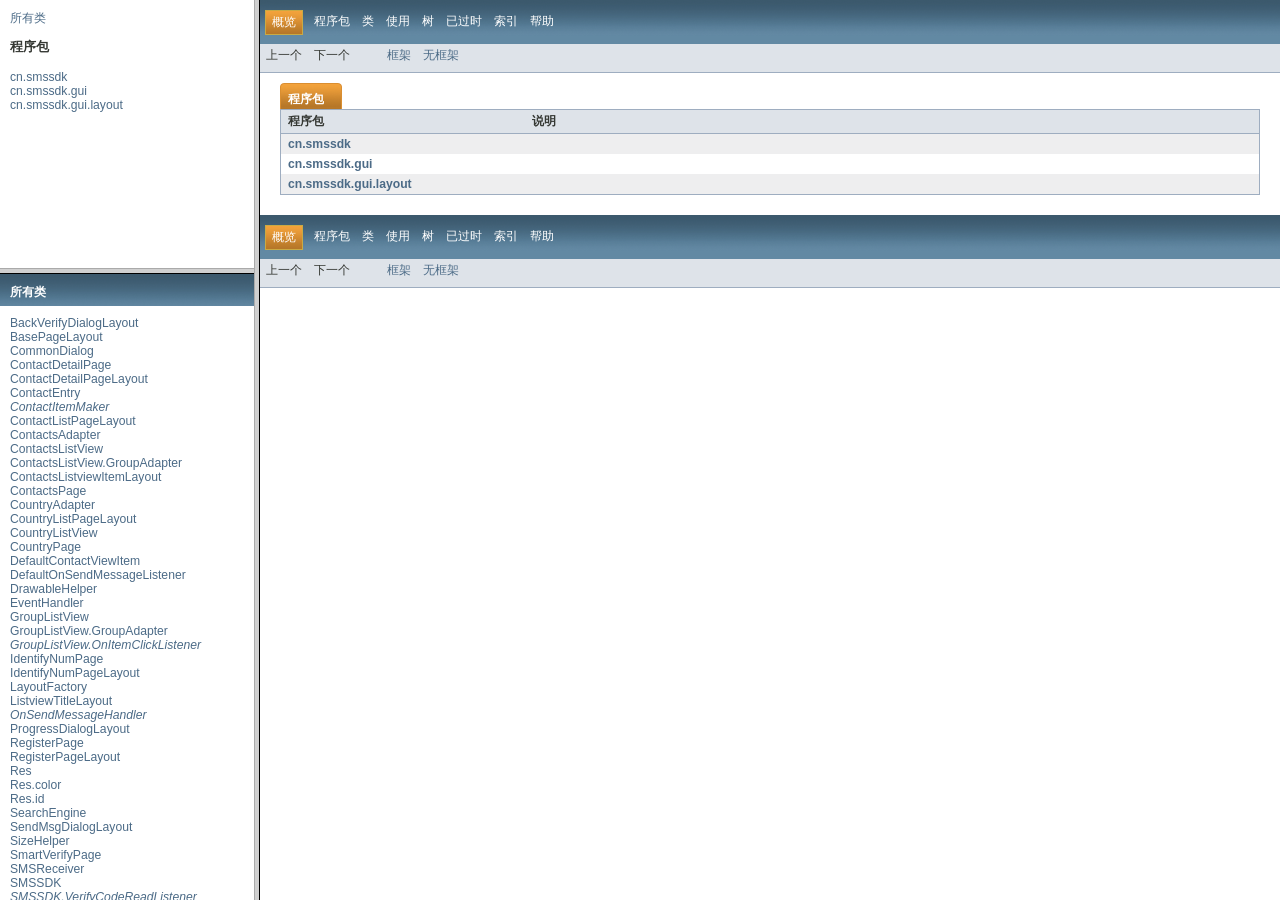
<file: Discovery/libs/Android Eclipse SMS SDK v 2.1.3/ApiDoc/index.html>
<!DOCTYPE HTML PUBLIC "-//W3C//DTD HTML 4.01 Frameset//EN" "http://www.w3.org/TR/html4/frameset.dtd">
<!-- NewPage -->
<html lang="zh">
<head>
<!-- Generated by javadoc on Thu Dec 01 18:40:02 CST 2016 -->
<meta http-equiv="Content-Type" content="text/html; charset=UTF-8">
<title>生成的文档 (无标题)</title>
<script type="text/javascript">
    tmpTargetPage = "" + window.location.search;
    if (tmpTargetPage != "" && tmpTargetPage != "undefined")
        tmpTargetPage = tmpTargetPage.substring(1);
    if (tmpTargetPage.indexOf(":") != -1 || (tmpTargetPage != "" && !validURL(tmpTargetPage)))
        tmpTargetPage = "undefined";
    targetPage = tmpTargetPage;
    function validURL(url) {
        try {
            url = decodeURIComponent(url);
        }
        catch (error) {
            return false;
        }
        var pos = url.indexOf(".html");
        if (pos == -1 || pos != url.length - 5)
            return false;
        var allowNumber = false;
        var allowSep = false;
        var seenDot = false;
        for (var i = 0; i < url.length - 5; i++) {
            var ch = url.charAt(i);
            if ('a' <= ch && ch <= 'z' ||
                    'A' <= ch && ch <= 'Z' ||
                    ch == '$' ||
                    ch == '_' ||
                    ch.charCodeAt(0) > 127) {
                allowNumber = true;
                allowSep = true;
            } else if ('0' <= ch && ch <= '9'
                    || ch == '-') {
                if (!allowNumber)
                     return false;
            } else if (ch == '/' || ch == '.') {
                if (!allowSep)
                    return false;
                allowNumber = false;
                allowSep = false;
                if (ch == '.')
                     seenDot = true;
                if (ch == '/' && seenDot)
                     return false;
            } else {
                return false;
            }
        }
        return true;
    }
    function loadFrames() {
        if (targetPage != "" && targetPage != "undefined")
             top.classFrame.location = top.targetPage;
    }
</script>
</head>
<frameset cols="20%,80%" title="Documentation frame" onload="top.loadFrames()">
<frameset rows="30%,70%" title="Left frames" onload="top.loadFrames()">
<frame src="overview-frame.html" name="packageListFrame" title="所有程序包">
<frame src="allclasses-frame.html" name="packageFrame" title="所有类和接口 (除了非静态嵌套类型)">
</frameset>
<frame src="overview-summary.html" name="classFrame" title="程序包, 类和接口说明" scrolling="yes">
<noframes>
<noscript>
<div>您的浏览器已禁用 JavaScript。</div>
</noscript>
<h2>框架预警</h2>
<p>请使用框架功能查看此文档。如果看到此消息, 则表明您使用的是不支持框架的 Web 客户机。链接到<a href="overview-summary.html">非框架版本</a>。</p>
</noframes>
</frameset>
</html>
</file>
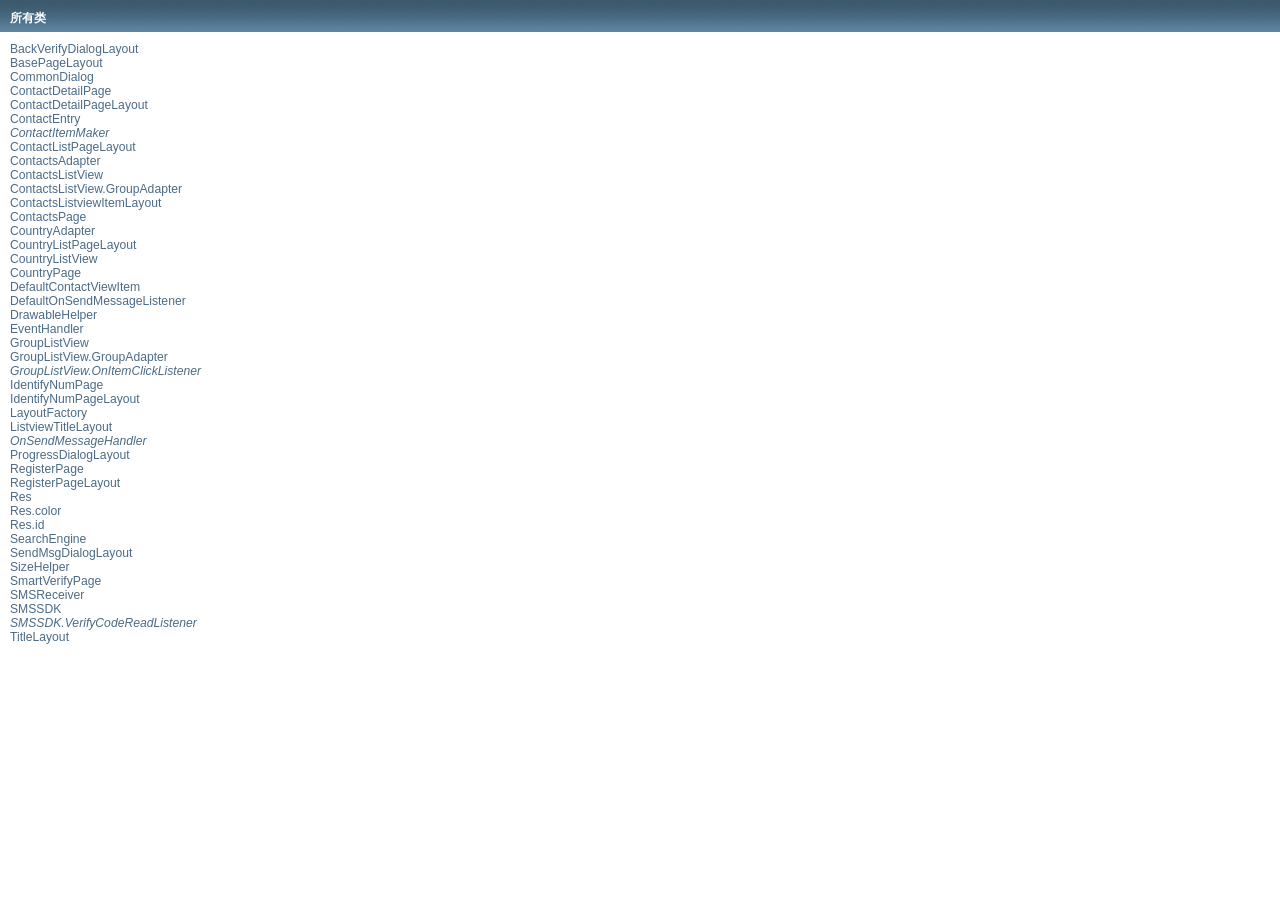
<file: Discovery/libs/Android Eclipse SMS SDK v 2.1.3/ApiDoc/allclasses-frame.html>
<!DOCTYPE HTML PUBLIC "-//W3C//DTD HTML 4.01 Transitional//EN" "http://www.w3.org/TR/html4/loose.dtd">
<!-- NewPage -->
<html lang="zh">
<head>
<!-- Generated by javadoc (version 1.7.0_121) on Thu Dec 01 18:40:01 CST 2016 -->
<meta http-equiv="Content-Type" content="text/html; charset=UTF-8">
<title>所有类</title>
<meta name="date" content="2016-12-01">
<link rel="stylesheet" type="text/css" href="stylesheet.css" title="Style">
</head>
<body>
<h1 class="bar">所有类</h1>
<div class="indexContainer">
<ul>
<li><a href="cn/smssdk/gui/layout/BackVerifyDialogLayout.html" title="cn.smssdk.gui.layout中的类" target="classFrame">BackVerifyDialogLayout</a></li>
<li><a href="cn/smssdk/gui/layout/BasePageLayout.html" title="cn.smssdk.gui.layout中的类" target="classFrame">BasePageLayout</a></li>
<li><a href="cn/smssdk/gui/CommonDialog.html" title="cn.smssdk.gui中的类" target="classFrame">CommonDialog</a></li>
<li><a href="cn/smssdk/gui/ContactDetailPage.html" title="cn.smssdk.gui中的类" target="classFrame">ContactDetailPage</a></li>
<li><a href="cn/smssdk/gui/layout/ContactDetailPageLayout.html" title="cn.smssdk.gui.layout中的类" target="classFrame">ContactDetailPageLayout</a></li>
<li><a href="cn/smssdk/gui/ContactEntry.html" title="cn.smssdk.gui中的类" target="classFrame">ContactEntry</a></li>
<li><a href="cn/smssdk/gui/ContactItemMaker.html" title="cn.smssdk.gui中的接口" target="classFrame"><i>ContactItemMaker</i></a></li>
<li><a href="cn/smssdk/gui/layout/ContactListPageLayout.html" title="cn.smssdk.gui.layout中的类" target="classFrame">ContactListPageLayout</a></li>
<li><a href="cn/smssdk/gui/ContactsAdapter.html" title="cn.smssdk.gui中的类" target="classFrame">ContactsAdapter</a></li>
<li><a href="cn/smssdk/gui/ContactsListView.html" title="cn.smssdk.gui中的类" target="classFrame">ContactsListView</a></li>
<li><a href="cn/smssdk/gui/ContactsListView.GroupAdapter.html" title="cn.smssdk.gui中的类" target="classFrame">ContactsListView.GroupAdapter</a></li>
<li><a href="cn/smssdk/gui/layout/ContactsListviewItemLayout.html" title="cn.smssdk.gui.layout中的类" target="classFrame">ContactsListviewItemLayout</a></li>
<li><a href="cn/smssdk/gui/ContactsPage.html" title="cn.smssdk.gui中的类" target="classFrame">ContactsPage</a></li>
<li><a href="cn/smssdk/gui/CountryAdapter.html" title="cn.smssdk.gui中的类" target="classFrame">CountryAdapter</a></li>
<li><a href="cn/smssdk/gui/layout/CountryListPageLayout.html" title="cn.smssdk.gui.layout中的类" target="classFrame">CountryListPageLayout</a></li>
<li><a href="cn/smssdk/gui/CountryListView.html" title="cn.smssdk.gui中的类" target="classFrame">CountryListView</a></li>
<li><a href="cn/smssdk/gui/CountryPage.html" title="cn.smssdk.gui中的类" target="classFrame">CountryPage</a></li>
<li><a href="cn/smssdk/gui/DefaultContactViewItem.html" title="cn.smssdk.gui中的类" target="classFrame">DefaultContactViewItem</a></li>
<li><a href="cn/smssdk/gui/DefaultOnSendMessageListener.html" title="cn.smssdk.gui中的类" target="classFrame">DefaultOnSendMessageListener</a></li>
<li><a href="cn/smssdk/gui/layout/DrawableHelper.html" title="cn.smssdk.gui.layout中的类" target="classFrame">DrawableHelper</a></li>
<li><a href="cn/smssdk/EventHandler.html" title="cn.smssdk中的类" target="classFrame">EventHandler</a></li>
<li><a href="cn/smssdk/gui/GroupListView.html" title="cn.smssdk.gui中的类" target="classFrame">GroupListView</a></li>
<li><a href="cn/smssdk/gui/GroupListView.GroupAdapter.html" title="cn.smssdk.gui中的类" target="classFrame">GroupListView.GroupAdapter</a></li>
<li><a href="cn/smssdk/gui/GroupListView.OnItemClickListener.html" title="cn.smssdk.gui中的接口" target="classFrame"><i>GroupListView.OnItemClickListener</i></a></li>
<li><a href="cn/smssdk/gui/IdentifyNumPage.html" title="cn.smssdk.gui中的类" target="classFrame">IdentifyNumPage</a></li>
<li><a href="cn/smssdk/gui/layout/IdentifyNumPageLayout.html" title="cn.smssdk.gui.layout中的类" target="classFrame">IdentifyNumPageLayout</a></li>
<li><a href="cn/smssdk/gui/layout/LayoutFactory.html" title="cn.smssdk.gui.layout中的类" target="classFrame">LayoutFactory</a></li>
<li><a href="cn/smssdk/gui/layout/ListviewTitleLayout.html" title="cn.smssdk.gui.layout中的类" target="classFrame">ListviewTitleLayout</a></li>
<li><a href="cn/smssdk/OnSendMessageHandler.html" title="cn.smssdk中的接口" target="classFrame"><i>OnSendMessageHandler</i></a></li>
<li><a href="cn/smssdk/gui/layout/ProgressDialogLayout.html" title="cn.smssdk.gui.layout中的类" target="classFrame">ProgressDialogLayout</a></li>
<li><a href="cn/smssdk/gui/RegisterPage.html" title="cn.smssdk.gui中的类" target="classFrame">RegisterPage</a></li>
<li><a href="cn/smssdk/gui/layout/RegisterPageLayout.html" title="cn.smssdk.gui.layout中的类" target="classFrame">RegisterPageLayout</a></li>
<li><a href="cn/smssdk/gui/layout/Res.html" title="cn.smssdk.gui.layout中的类" target="classFrame">Res</a></li>
<li><a href="cn/smssdk/gui/layout/Res.color.html" title="cn.smssdk.gui.layout中的类" target="classFrame">Res.color</a></li>
<li><a href="cn/smssdk/gui/layout/Res.id.html" title="cn.smssdk.gui.layout中的类" target="classFrame">Res.id</a></li>
<li><a href="cn/smssdk/gui/SearchEngine.html" title="cn.smssdk.gui中的类" target="classFrame">SearchEngine</a></li>
<li><a href="cn/smssdk/gui/layout/SendMsgDialogLayout.html" title="cn.smssdk.gui.layout中的类" target="classFrame">SendMsgDialogLayout</a></li>
<li><a href="cn/smssdk/gui/layout/SizeHelper.html" title="cn.smssdk.gui.layout中的类" target="classFrame">SizeHelper</a></li>
<li><a href="cn/smssdk/gui/SmartVerifyPage.html" title="cn.smssdk.gui中的类" target="classFrame">SmartVerifyPage</a></li>
<li><a href="cn/smssdk/gui/SMSReceiver.html" title="cn.smssdk.gui中的类" target="classFrame">SMSReceiver</a></li>
<li><a href="cn/smssdk/SMSSDK.html" title="cn.smssdk中的类" target="classFrame">SMSSDK</a></li>
<li><a href="cn/smssdk/SMSSDK.VerifyCodeReadListener.html" title="cn.smssdk中的接口" target="classFrame"><i>SMSSDK.VerifyCodeReadListener</i></a></li>
<li><a href="cn/smssdk/gui/layout/TitleLayout.html" title="cn.smssdk.gui.layout中的类" target="classFrame">TitleLayout</a></li>
</ul>
</div>
</body>
</html>
</file>
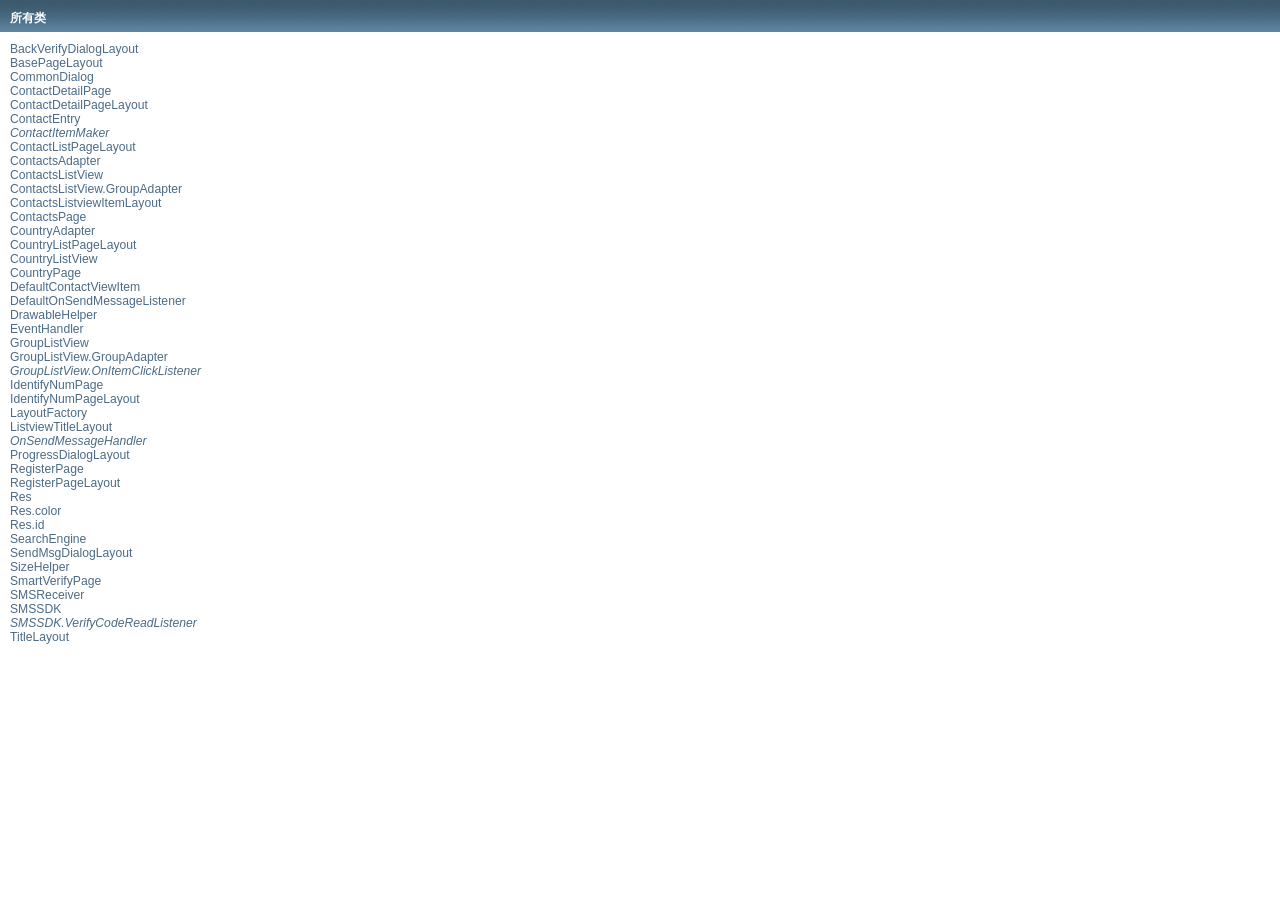
<file: Discovery/libs/Android Eclipse SMS SDK v 2.1.3/ApiDoc/allclasses-noframe.html>
<!DOCTYPE HTML PUBLIC "-//W3C//DTD HTML 4.01 Transitional//EN" "http://www.w3.org/TR/html4/loose.dtd">
<!-- NewPage -->
<html lang="zh">
<head>
<!-- Generated by javadoc (version 1.7.0_121) on Thu Dec 01 18:40:01 CST 2016 -->
<meta http-equiv="Content-Type" content="text/html; charset=UTF-8">
<title>所有类</title>
<meta name="date" content="2016-12-01">
<link rel="stylesheet" type="text/css" href="stylesheet.css" title="Style">
</head>
<body>
<h1 class="bar">所有类</h1>
<div class="indexContainer">
<ul>
<li><a href="cn/smssdk/gui/layout/BackVerifyDialogLayout.html" title="cn.smssdk.gui.layout中的类">BackVerifyDialogLayout</a></li>
<li><a href="cn/smssdk/gui/layout/BasePageLayout.html" title="cn.smssdk.gui.layout中的类">BasePageLayout</a></li>
<li><a href="cn/smssdk/gui/CommonDialog.html" title="cn.smssdk.gui中的类">CommonDialog</a></li>
<li><a href="cn/smssdk/gui/ContactDetailPage.html" title="cn.smssdk.gui中的类">ContactDetailPage</a></li>
<li><a href="cn/smssdk/gui/layout/ContactDetailPageLayout.html" title="cn.smssdk.gui.layout中的类">ContactDetailPageLayout</a></li>
<li><a href="cn/smssdk/gui/ContactEntry.html" title="cn.smssdk.gui中的类">ContactEntry</a></li>
<li><a href="cn/smssdk/gui/ContactItemMaker.html" title="cn.smssdk.gui中的接口"><i>ContactItemMaker</i></a></li>
<li><a href="cn/smssdk/gui/layout/ContactListPageLayout.html" title="cn.smssdk.gui.layout中的类">ContactListPageLayout</a></li>
<li><a href="cn/smssdk/gui/ContactsAdapter.html" title="cn.smssdk.gui中的类">ContactsAdapter</a></li>
<li><a href="cn/smssdk/gui/ContactsListView.html" title="cn.smssdk.gui中的类">ContactsListView</a></li>
<li><a href="cn/smssdk/gui/ContactsListView.GroupAdapter.html" title="cn.smssdk.gui中的类">ContactsListView.GroupAdapter</a></li>
<li><a href="cn/smssdk/gui/layout/ContactsListviewItemLayout.html" title="cn.smssdk.gui.layout中的类">ContactsListviewItemLayout</a></li>
<li><a href="cn/smssdk/gui/ContactsPage.html" title="cn.smssdk.gui中的类">ContactsPage</a></li>
<li><a href="cn/smssdk/gui/CountryAdapter.html" title="cn.smssdk.gui中的类">CountryAdapter</a></li>
<li><a href="cn/smssdk/gui/layout/CountryListPageLayout.html" title="cn.smssdk.gui.layout中的类">CountryListPageLayout</a></li>
<li><a href="cn/smssdk/gui/CountryListView.html" title="cn.smssdk.gui中的类">CountryListView</a></li>
<li><a href="cn/smssdk/gui/CountryPage.html" title="cn.smssdk.gui中的类">CountryPage</a></li>
<li><a href="cn/smssdk/gui/DefaultContactViewItem.html" title="cn.smssdk.gui中的类">DefaultContactViewItem</a></li>
<li><a href="cn/smssdk/gui/DefaultOnSendMessageListener.html" title="cn.smssdk.gui中的类">DefaultOnSendMessageListener</a></li>
<li><a href="cn/smssdk/gui/layout/DrawableHelper.html" title="cn.smssdk.gui.layout中的类">DrawableHelper</a></li>
<li><a href="cn/smssdk/EventHandler.html" title="cn.smssdk中的类">EventHandler</a></li>
<li><a href="cn/smssdk/gui/GroupListView.html" title="cn.smssdk.gui中的类">GroupListView</a></li>
<li><a href="cn/smssdk/gui/GroupListView.GroupAdapter.html" title="cn.smssdk.gui中的类">GroupListView.GroupAdapter</a></li>
<li><a href="cn/smssdk/gui/GroupListView.OnItemClickListener.html" title="cn.smssdk.gui中的接口"><i>GroupListView.OnItemClickListener</i></a></li>
<li><a href="cn/smssdk/gui/IdentifyNumPage.html" title="cn.smssdk.gui中的类">IdentifyNumPage</a></li>
<li><a href="cn/smssdk/gui/layout/IdentifyNumPageLayout.html" title="cn.smssdk.gui.layout中的类">IdentifyNumPageLayout</a></li>
<li><a href="cn/smssdk/gui/layout/LayoutFactory.html" title="cn.smssdk.gui.layout中的类">LayoutFactory</a></li>
<li><a href="cn/smssdk/gui/layout/ListviewTitleLayout.html" title="cn.smssdk.gui.layout中的类">ListviewTitleLayout</a></li>
<li><a href="cn/smssdk/OnSendMessageHandler.html" title="cn.smssdk中的接口"><i>OnSendMessageHandler</i></a></li>
<li><a href="cn/smssdk/gui/layout/ProgressDialogLayout.html" title="cn.smssdk.gui.layout中的类">ProgressDialogLayout</a></li>
<li><a href="cn/smssdk/gui/RegisterPage.html" title="cn.smssdk.gui中的类">RegisterPage</a></li>
<li><a href="cn/smssdk/gui/layout/RegisterPageLayout.html" title="cn.smssdk.gui.layout中的类">RegisterPageLayout</a></li>
<li><a href="cn/smssdk/gui/layout/Res.html" title="cn.smssdk.gui.layout中的类">Res</a></li>
<li><a href="cn/smssdk/gui/layout/Res.color.html" title="cn.smssdk.gui.layout中的类">Res.color</a></li>
<li><a href="cn/smssdk/gui/layout/Res.id.html" title="cn.smssdk.gui.layout中的类">Res.id</a></li>
<li><a href="cn/smssdk/gui/SearchEngine.html" title="cn.smssdk.gui中的类">SearchEngine</a></li>
<li><a href="cn/smssdk/gui/layout/SendMsgDialogLayout.html" title="cn.smssdk.gui.layout中的类">SendMsgDialogLayout</a></li>
<li><a href="cn/smssdk/gui/layout/SizeHelper.html" title="cn.smssdk.gui.layout中的类">SizeHelper</a></li>
<li><a href="cn/smssdk/gui/SmartVerifyPage.html" title="cn.smssdk.gui中的类">SmartVerifyPage</a></li>
<li><a href="cn/smssdk/gui/SMSReceiver.html" title="cn.smssdk.gui中的类">SMSReceiver</a></li>
<li><a href="cn/smssdk/SMSSDK.html" title="cn.smssdk中的类">SMSSDK</a></li>
<li><a href="cn/smssdk/SMSSDK.VerifyCodeReadListener.html" title="cn.smssdk中的接口"><i>SMSSDK.VerifyCodeReadListener</i></a></li>
<li><a href="cn/smssdk/gui/layout/TitleLayout.html" title="cn.smssdk.gui.layout中的类">TitleLayout</a></li>
</ul>
</div>
</body>
</html>
</file>
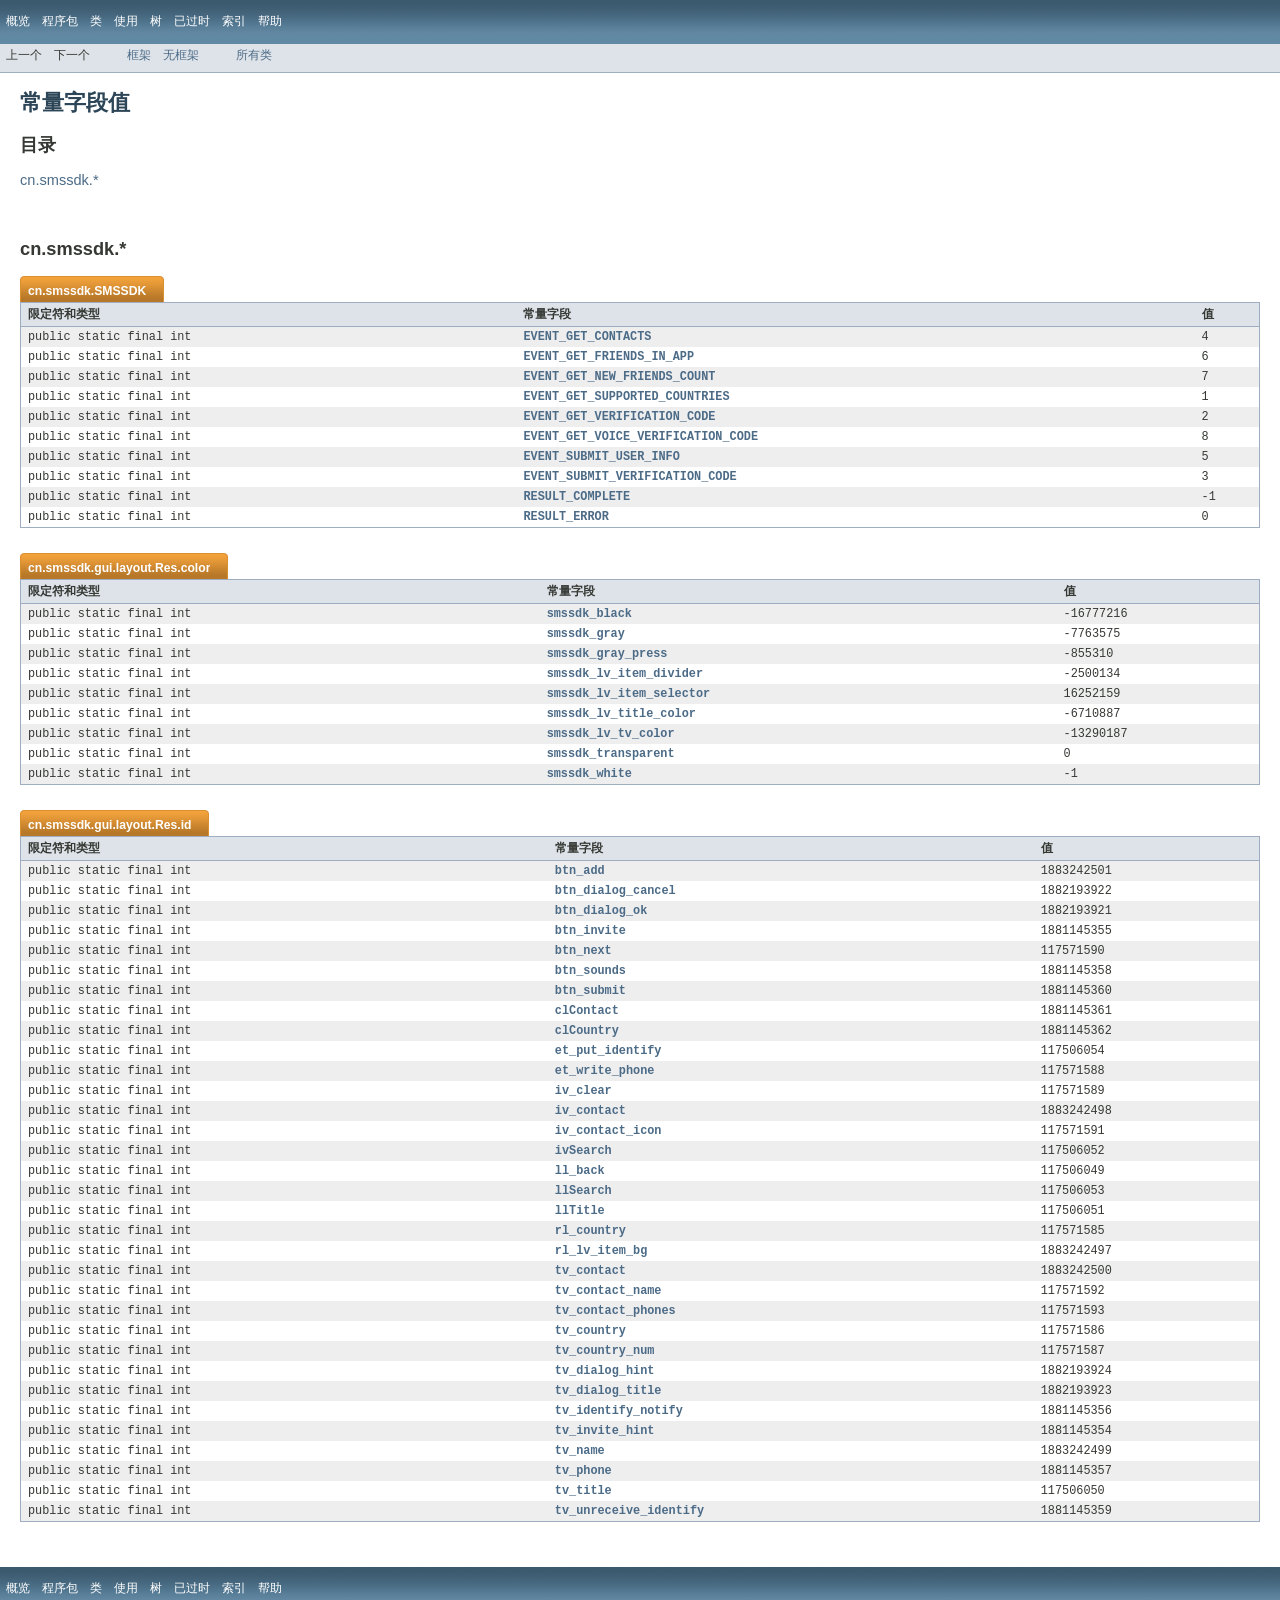
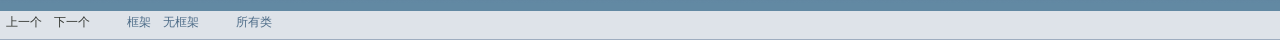
<file: Discovery/libs/Android Eclipse SMS SDK v 2.1.3/ApiDoc/constant-values.html>
<!DOCTYPE HTML PUBLIC "-//W3C//DTD HTML 4.01 Transitional//EN" "http://www.w3.org/TR/html4/loose.dtd">
<!-- NewPage -->
<html lang="zh">
<head>
<!-- Generated by javadoc (version 1.7.0_121) on Thu Dec 01 18:40:01 CST 2016 -->
<meta http-equiv="Content-Type" content="text/html; charset=UTF-8">
<title>常量字段值</title>
<meta name="date" content="2016-12-01">
<link rel="stylesheet" type="text/css" href="stylesheet.css" title="Style">
</head>
<body>
<script type="text/javascript"><!--
    try {
        if (location.href.indexOf('is-external=true') == -1) {
            parent.document.title="\u5E38\u91CF\u5B57\u6BB5\u503C";
        }
    }
    catch(err) {
    }
//-->
</script>
<noscript>
<div>您的浏览器已禁用 JavaScript。</div>
</noscript>
<!-- ========= START OF TOP NAVBAR ======= -->
<div class="topNav"><a name="navbar_top">
<!--   -->
</a><a href="#skip-navbar_top" title="跳过导航链接"></a><a name="navbar_top_firstrow">
<!--   -->
</a>
<ul class="navList" title="导航">
<li><a href="overview-summary.html">概览</a></li>
<li>程序包</li>
<li>类</li>
<li>使用</li>
<li><a href="overview-tree.html">树</a></li>
<li><a href="deprecated-list.html">已过时</a></li>
<li><a href="index-files/index-1.html">索引</a></li>
<li><a href="help-doc.html">帮助</a></li>
</ul>
</div>
<div class="subNav">
<ul class="navList">
<li>上一个</li>
<li>下一个</li>
</ul>
<ul class="navList">
<li><a href="index.html?constant-values.html" target="_top">框架</a></li>
<li><a href="constant-values.html" target="_top">无框架</a></li>
</ul>
<ul class="navList" id="allclasses_navbar_top">
<li><a href="allclasses-noframe.html">所有类</a></li>
</ul>
<div>
<script type="text/javascript"><!--
  allClassesLink = document.getElementById("allclasses_navbar_top");
  if(window==top) {
    allClassesLink.style.display = "block";
  }
  else {
    allClassesLink.style.display = "none";
  }
  //-->
</script>
</div>
<a name="skip-navbar_top">
<!--   -->
</a></div>
<!-- ========= END OF TOP NAVBAR ========= -->
<div class="header">
<h1 title="常量字段值" class="title">常量字段值</h1>
<h2 title="目录">目录</h2>
<ul>
<li><a href="#cn.smssdk">cn.smssdk.*</a></li>
</ul>
</div>
<div class="constantValuesContainer"><a name="cn.smssdk">
<!--   -->
</a>
<h2 title="cn.smssdk">cn.smssdk.*</h2>
<ul class="blockList">
<li class="blockList">
<table border="0" cellpadding="3" cellspacing="0" summary="常量字段值表, 列表常量字段和值">
<caption><span>cn.smssdk.<a href="cn/smssdk/SMSSDK.html" title="cn.smssdk中的类">SMSSDK</a></span><span class="tabEnd">&nbsp;</span></caption>
<tr>
<th class="colFirst" scope="col">限定符和类型</th>
<th scope="col">常量字段</th>
<th class="colLast" scope="col">值</th>
</tr>
<tbody>
<tr class="altColor">
<td class="colFirst"><a name="cn.smssdk.SMSSDK.EVENT_GET_CONTACTS">
<!--   -->
</a><code>public&nbsp;static&nbsp;final&nbsp;int</code></td>
<td><code><a href="cn/smssdk/SMSSDK.html#EVENT_GET_CONTACTS">EVENT_GET_CONTACTS</a></code></td>
<td class="colLast"><code>4</code></td>
</tr>
<tr class="rowColor">
<td class="colFirst"><a name="cn.smssdk.SMSSDK.EVENT_GET_FRIENDS_IN_APP">
<!--   -->
</a><code>public&nbsp;static&nbsp;final&nbsp;int</code></td>
<td><code><a href="cn/smssdk/SMSSDK.html#EVENT_GET_FRIENDS_IN_APP">EVENT_GET_FRIENDS_IN_APP</a></code></td>
<td class="colLast"><code>6</code></td>
</tr>
<tr class="altColor">
<td class="colFirst"><a name="cn.smssdk.SMSSDK.EVENT_GET_NEW_FRIENDS_COUNT">
<!--   -->
</a><code>public&nbsp;static&nbsp;final&nbsp;int</code></td>
<td><code><a href="cn/smssdk/SMSSDK.html#EVENT_GET_NEW_FRIENDS_COUNT">EVENT_GET_NEW_FRIENDS_COUNT</a></code></td>
<td class="colLast"><code>7</code></td>
</tr>
<tr class="rowColor">
<td class="colFirst"><a name="cn.smssdk.SMSSDK.EVENT_GET_SUPPORTED_COUNTRIES">
<!--   -->
</a><code>public&nbsp;static&nbsp;final&nbsp;int</code></td>
<td><code><a href="cn/smssdk/SMSSDK.html#EVENT_GET_SUPPORTED_COUNTRIES">EVENT_GET_SUPPORTED_COUNTRIES</a></code></td>
<td class="colLast"><code>1</code></td>
</tr>
<tr class="altColor">
<td class="colFirst"><a name="cn.smssdk.SMSSDK.EVENT_GET_VERIFICATION_CODE">
<!--   -->
</a><code>public&nbsp;static&nbsp;final&nbsp;int</code></td>
<td><code><a href="cn/smssdk/SMSSDK.html#EVENT_GET_VERIFICATION_CODE">EVENT_GET_VERIFICATION_CODE</a></code></td>
<td class="colLast"><code>2</code></td>
</tr>
<tr class="rowColor">
<td class="colFirst"><a name="cn.smssdk.SMSSDK.EVENT_GET_VOICE_VERIFICATION_CODE">
<!--   -->
</a><code>public&nbsp;static&nbsp;final&nbsp;int</code></td>
<td><code><a href="cn/smssdk/SMSSDK.html#EVENT_GET_VOICE_VERIFICATION_CODE">EVENT_GET_VOICE_VERIFICATION_CODE</a></code></td>
<td class="colLast"><code>8</code></td>
</tr>
<tr class="altColor">
<td class="colFirst"><a name="cn.smssdk.SMSSDK.EVENT_SUBMIT_USER_INFO">
<!--   -->
</a><code>public&nbsp;static&nbsp;final&nbsp;int</code></td>
<td><code><a href="cn/smssdk/SMSSDK.html#EVENT_SUBMIT_USER_INFO">EVENT_SUBMIT_USER_INFO</a></code></td>
<td class="colLast"><code>5</code></td>
</tr>
<tr class="rowColor">
<td class="colFirst"><a name="cn.smssdk.SMSSDK.EVENT_SUBMIT_VERIFICATION_CODE">
<!--   -->
</a><code>public&nbsp;static&nbsp;final&nbsp;int</code></td>
<td><code><a href="cn/smssdk/SMSSDK.html#EVENT_SUBMIT_VERIFICATION_CODE">EVENT_SUBMIT_VERIFICATION_CODE</a></code></td>
<td class="colLast"><code>3</code></td>
</tr>
<tr class="altColor">
<td class="colFirst"><a name="cn.smssdk.SMSSDK.RESULT_COMPLETE">
<!--   -->
</a><code>public&nbsp;static&nbsp;final&nbsp;int</code></td>
<td><code><a href="cn/smssdk/SMSSDK.html#RESULT_COMPLETE">RESULT_COMPLETE</a></code></td>
<td class="colLast"><code>-1</code></td>
</tr>
<tr class="rowColor">
<td class="colFirst"><a name="cn.smssdk.SMSSDK.RESULT_ERROR">
<!--   -->
</a><code>public&nbsp;static&nbsp;final&nbsp;int</code></td>
<td><code><a href="cn/smssdk/SMSSDK.html#RESULT_ERROR">RESULT_ERROR</a></code></td>
<td class="colLast"><code>0</code></td>
</tr>
</tbody>
</table>
</li>
</ul>
<ul class="blockList">
<li class="blockList">
<table border="0" cellpadding="3" cellspacing="0" summary="常量字段值表, 列表常量字段和值">
<caption><span>cn.smssdk.gui.layout.<a href="cn/smssdk/gui/layout/Res.color.html" title="cn.smssdk.gui.layout中的类">Res.color</a></span><span class="tabEnd">&nbsp;</span></caption>
<tr>
<th class="colFirst" scope="col">限定符和类型</th>
<th scope="col">常量字段</th>
<th class="colLast" scope="col">值</th>
</tr>
<tbody>
<tr class="altColor">
<td class="colFirst"><a name="cn.smssdk.gui.layout.Res.color.smssdk_black">
<!--   -->
</a><code>public&nbsp;static&nbsp;final&nbsp;int</code></td>
<td><code><a href="cn/smssdk/gui/layout/Res.color.html#smssdk_black">smssdk_black</a></code></td>
<td class="colLast"><code>-16777216</code></td>
</tr>
<tr class="rowColor">
<td class="colFirst"><a name="cn.smssdk.gui.layout.Res.color.smssdk_gray">
<!--   -->
</a><code>public&nbsp;static&nbsp;final&nbsp;int</code></td>
<td><code><a href="cn/smssdk/gui/layout/Res.color.html#smssdk_gray">smssdk_gray</a></code></td>
<td class="colLast"><code>-7763575</code></td>
</tr>
<tr class="altColor">
<td class="colFirst"><a name="cn.smssdk.gui.layout.Res.color.smssdk_gray_press">
<!--   -->
</a><code>public&nbsp;static&nbsp;final&nbsp;int</code></td>
<td><code><a href="cn/smssdk/gui/layout/Res.color.html#smssdk_gray_press">smssdk_gray_press</a></code></td>
<td class="colLast"><code>-855310</code></td>
</tr>
<tr class="rowColor">
<td class="colFirst"><a name="cn.smssdk.gui.layout.Res.color.smssdk_lv_item_divider">
<!--   -->
</a><code>public&nbsp;static&nbsp;final&nbsp;int</code></td>
<td><code><a href="cn/smssdk/gui/layout/Res.color.html#smssdk_lv_item_divider">smssdk_lv_item_divider</a></code></td>
<td class="colLast"><code>-2500134</code></td>
</tr>
<tr class="altColor">
<td class="colFirst"><a name="cn.smssdk.gui.layout.Res.color.smssdk_lv_item_selector">
<!--   -->
</a><code>public&nbsp;static&nbsp;final&nbsp;int</code></td>
<td><code><a href="cn/smssdk/gui/layout/Res.color.html#smssdk_lv_item_selector">smssdk_lv_item_selector</a></code></td>
<td class="colLast"><code>16252159</code></td>
</tr>
<tr class="rowColor">
<td class="colFirst"><a name="cn.smssdk.gui.layout.Res.color.smssdk_lv_title_color">
<!--   -->
</a><code>public&nbsp;static&nbsp;final&nbsp;int</code></td>
<td><code><a href="cn/smssdk/gui/layout/Res.color.html#smssdk_lv_title_color">smssdk_lv_title_color</a></code></td>
<td class="colLast"><code>-6710887</code></td>
</tr>
<tr class="altColor">
<td class="colFirst"><a name="cn.smssdk.gui.layout.Res.color.smssdk_lv_tv_color">
<!--   -->
</a><code>public&nbsp;static&nbsp;final&nbsp;int</code></td>
<td><code><a href="cn/smssdk/gui/layout/Res.color.html#smssdk_lv_tv_color">smssdk_lv_tv_color</a></code></td>
<td class="colLast"><code>-13290187</code></td>
</tr>
<tr class="rowColor">
<td class="colFirst"><a name="cn.smssdk.gui.layout.Res.color.smssdk_transparent">
<!--   -->
</a><code>public&nbsp;static&nbsp;final&nbsp;int</code></td>
<td><code><a href="cn/smssdk/gui/layout/Res.color.html#smssdk_transparent">smssdk_transparent</a></code></td>
<td class="colLast"><code>0</code></td>
</tr>
<tr class="altColor">
<td class="colFirst"><a name="cn.smssdk.gui.layout.Res.color.smssdk_white">
<!--   -->
</a><code>public&nbsp;static&nbsp;final&nbsp;int</code></td>
<td><code><a href="cn/smssdk/gui/layout/Res.color.html#smssdk_white">smssdk_white</a></code></td>
<td class="colLast"><code>-1</code></td>
</tr>
</tbody>
</table>
</li>
<li class="blockList">
<table border="0" cellpadding="3" cellspacing="0" summary="常量字段值表, 列表常量字段和值">
<caption><span>cn.smssdk.gui.layout.<a href="cn/smssdk/gui/layout/Res.id.html" title="cn.smssdk.gui.layout中的类">Res.id</a></span><span class="tabEnd">&nbsp;</span></caption>
<tr>
<th class="colFirst" scope="col">限定符和类型</th>
<th scope="col">常量字段</th>
<th class="colLast" scope="col">值</th>
</tr>
<tbody>
<tr class="altColor">
<td class="colFirst"><a name="cn.smssdk.gui.layout.Res.id.btn_add">
<!--   -->
</a><code>public&nbsp;static&nbsp;final&nbsp;int</code></td>
<td><code><a href="cn/smssdk/gui/layout/Res.id.html#btn_add">btn_add</a></code></td>
<td class="colLast"><code>1883242501</code></td>
</tr>
<tr class="rowColor">
<td class="colFirst"><a name="cn.smssdk.gui.layout.Res.id.btn_dialog_cancel">
<!--   -->
</a><code>public&nbsp;static&nbsp;final&nbsp;int</code></td>
<td><code><a href="cn/smssdk/gui/layout/Res.id.html#btn_dialog_cancel">btn_dialog_cancel</a></code></td>
<td class="colLast"><code>1882193922</code></td>
</tr>
<tr class="altColor">
<td class="colFirst"><a name="cn.smssdk.gui.layout.Res.id.btn_dialog_ok">
<!--   -->
</a><code>public&nbsp;static&nbsp;final&nbsp;int</code></td>
<td><code><a href="cn/smssdk/gui/layout/Res.id.html#btn_dialog_ok">btn_dialog_ok</a></code></td>
<td class="colLast"><code>1882193921</code></td>
</tr>
<tr class="rowColor">
<td class="colFirst"><a name="cn.smssdk.gui.layout.Res.id.btn_invite">
<!--   -->
</a><code>public&nbsp;static&nbsp;final&nbsp;int</code></td>
<td><code><a href="cn/smssdk/gui/layout/Res.id.html#btn_invite">btn_invite</a></code></td>
<td class="colLast"><code>1881145355</code></td>
</tr>
<tr class="altColor">
<td class="colFirst"><a name="cn.smssdk.gui.layout.Res.id.btn_next">
<!--   -->
</a><code>public&nbsp;static&nbsp;final&nbsp;int</code></td>
<td><code><a href="cn/smssdk/gui/layout/Res.id.html#btn_next">btn_next</a></code></td>
<td class="colLast"><code>117571590</code></td>
</tr>
<tr class="rowColor">
<td class="colFirst"><a name="cn.smssdk.gui.layout.Res.id.btn_sounds">
<!--   -->
</a><code>public&nbsp;static&nbsp;final&nbsp;int</code></td>
<td><code><a href="cn/smssdk/gui/layout/Res.id.html#btn_sounds">btn_sounds</a></code></td>
<td class="colLast"><code>1881145358</code></td>
</tr>
<tr class="altColor">
<td class="colFirst"><a name="cn.smssdk.gui.layout.Res.id.btn_submit">
<!--   -->
</a><code>public&nbsp;static&nbsp;final&nbsp;int</code></td>
<td><code><a href="cn/smssdk/gui/layout/Res.id.html#btn_submit">btn_submit</a></code></td>
<td class="colLast"><code>1881145360</code></td>
</tr>
<tr class="rowColor">
<td class="colFirst"><a name="cn.smssdk.gui.layout.Res.id.clContact">
<!--   -->
</a><code>public&nbsp;static&nbsp;final&nbsp;int</code></td>
<td><code><a href="cn/smssdk/gui/layout/Res.id.html#clContact">clContact</a></code></td>
<td class="colLast"><code>1881145361</code></td>
</tr>
<tr class="altColor">
<td class="colFirst"><a name="cn.smssdk.gui.layout.Res.id.clCountry">
<!--   -->
</a><code>public&nbsp;static&nbsp;final&nbsp;int</code></td>
<td><code><a href="cn/smssdk/gui/layout/Res.id.html#clCountry">clCountry</a></code></td>
<td class="colLast"><code>1881145362</code></td>
</tr>
<tr class="rowColor">
<td class="colFirst"><a name="cn.smssdk.gui.layout.Res.id.et_put_identify">
<!--   -->
</a><code>public&nbsp;static&nbsp;final&nbsp;int</code></td>
<td><code><a href="cn/smssdk/gui/layout/Res.id.html#et_put_identify">et_put_identify</a></code></td>
<td class="colLast"><code>117506054</code></td>
</tr>
<tr class="altColor">
<td class="colFirst"><a name="cn.smssdk.gui.layout.Res.id.et_write_phone">
<!--   -->
</a><code>public&nbsp;static&nbsp;final&nbsp;int</code></td>
<td><code><a href="cn/smssdk/gui/layout/Res.id.html#et_write_phone">et_write_phone</a></code></td>
<td class="colLast"><code>117571588</code></td>
</tr>
<tr class="rowColor">
<td class="colFirst"><a name="cn.smssdk.gui.layout.Res.id.iv_clear">
<!--   -->
</a><code>public&nbsp;static&nbsp;final&nbsp;int</code></td>
<td><code><a href="cn/smssdk/gui/layout/Res.id.html#iv_clear">iv_clear</a></code></td>
<td class="colLast"><code>117571589</code></td>
</tr>
<tr class="altColor">
<td class="colFirst"><a name="cn.smssdk.gui.layout.Res.id.iv_contact">
<!--   -->
</a><code>public&nbsp;static&nbsp;final&nbsp;int</code></td>
<td><code><a href="cn/smssdk/gui/layout/Res.id.html#iv_contact">iv_contact</a></code></td>
<td class="colLast"><code>1883242498</code></td>
</tr>
<tr class="rowColor">
<td class="colFirst"><a name="cn.smssdk.gui.layout.Res.id.iv_contact_icon">
<!--   -->
</a><code>public&nbsp;static&nbsp;final&nbsp;int</code></td>
<td><code><a href="cn/smssdk/gui/layout/Res.id.html#iv_contact_icon">iv_contact_icon</a></code></td>
<td class="colLast"><code>117571591</code></td>
</tr>
<tr class="altColor">
<td class="colFirst"><a name="cn.smssdk.gui.layout.Res.id.ivSearch">
<!--   -->
</a><code>public&nbsp;static&nbsp;final&nbsp;int</code></td>
<td><code><a href="cn/smssdk/gui/layout/Res.id.html#ivSearch">ivSearch</a></code></td>
<td class="colLast"><code>117506052</code></td>
</tr>
<tr class="rowColor">
<td class="colFirst"><a name="cn.smssdk.gui.layout.Res.id.ll_back">
<!--   -->
</a><code>public&nbsp;static&nbsp;final&nbsp;int</code></td>
<td><code><a href="cn/smssdk/gui/layout/Res.id.html#ll_back">ll_back</a></code></td>
<td class="colLast"><code>117506049</code></td>
</tr>
<tr class="altColor">
<td class="colFirst"><a name="cn.smssdk.gui.layout.Res.id.llSearch">
<!--   -->
</a><code>public&nbsp;static&nbsp;final&nbsp;int</code></td>
<td><code><a href="cn/smssdk/gui/layout/Res.id.html#llSearch">llSearch</a></code></td>
<td class="colLast"><code>117506053</code></td>
</tr>
<tr class="rowColor">
<td class="colFirst"><a name="cn.smssdk.gui.layout.Res.id.llTitle">
<!--   -->
</a><code>public&nbsp;static&nbsp;final&nbsp;int</code></td>
<td><code><a href="cn/smssdk/gui/layout/Res.id.html#llTitle">llTitle</a></code></td>
<td class="colLast"><code>117506051</code></td>
</tr>
<tr class="altColor">
<td class="colFirst"><a name="cn.smssdk.gui.layout.Res.id.rl_country">
<!--   -->
</a><code>public&nbsp;static&nbsp;final&nbsp;int</code></td>
<td><code><a href="cn/smssdk/gui/layout/Res.id.html#rl_country">rl_country</a></code></td>
<td class="colLast"><code>117571585</code></td>
</tr>
<tr class="rowColor">
<td class="colFirst"><a name="cn.smssdk.gui.layout.Res.id.rl_lv_item_bg">
<!--   -->
</a><code>public&nbsp;static&nbsp;final&nbsp;int</code></td>
<td><code><a href="cn/smssdk/gui/layout/Res.id.html#rl_lv_item_bg">rl_lv_item_bg</a></code></td>
<td class="colLast"><code>1883242497</code></td>
</tr>
<tr class="altColor">
<td class="colFirst"><a name="cn.smssdk.gui.layout.Res.id.tv_contact">
<!--   -->
</a><code>public&nbsp;static&nbsp;final&nbsp;int</code></td>
<td><code><a href="cn/smssdk/gui/layout/Res.id.html#tv_contact">tv_contact</a></code></td>
<td class="colLast"><code>1883242500</code></td>
</tr>
<tr class="rowColor">
<td class="colFirst"><a name="cn.smssdk.gui.layout.Res.id.tv_contact_name">
<!--   -->
</a><code>public&nbsp;static&nbsp;final&nbsp;int</code></td>
<td><code><a href="cn/smssdk/gui/layout/Res.id.html#tv_contact_name">tv_contact_name</a></code></td>
<td class="colLast"><code>117571592</code></td>
</tr>
<tr class="altColor">
<td class="colFirst"><a name="cn.smssdk.gui.layout.Res.id.tv_contact_phones">
<!--   -->
</a><code>public&nbsp;static&nbsp;final&nbsp;int</code></td>
<td><code><a href="cn/smssdk/gui/layout/Res.id.html#tv_contact_phones">tv_contact_phones</a></code></td>
<td class="colLast"><code>117571593</code></td>
</tr>
<tr class="rowColor">
<td class="colFirst"><a name="cn.smssdk.gui.layout.Res.id.tv_country">
<!--   -->
</a><code>public&nbsp;static&nbsp;final&nbsp;int</code></td>
<td><code><a href="cn/smssdk/gui/layout/Res.id.html#tv_country">tv_country</a></code></td>
<td class="colLast"><code>117571586</code></td>
</tr>
<tr class="altColor">
<td class="colFirst"><a name="cn.smssdk.gui.layout.Res.id.tv_country_num">
<!--   -->
</a><code>public&nbsp;static&nbsp;final&nbsp;int</code></td>
<td><code><a href="cn/smssdk/gui/layout/Res.id.html#tv_country_num">tv_country_num</a></code></td>
<td class="colLast"><code>117571587</code></td>
</tr>
<tr class="rowColor">
<td class="colFirst"><a name="cn.smssdk.gui.layout.Res.id.tv_dialog_hint">
<!--   -->
</a><code>public&nbsp;static&nbsp;final&nbsp;int</code></td>
<td><code><a href="cn/smssdk/gui/layout/Res.id.html#tv_dialog_hint">tv_dialog_hint</a></code></td>
<td class="colLast"><code>1882193924</code></td>
</tr>
<tr class="altColor">
<td class="colFirst"><a name="cn.smssdk.gui.layout.Res.id.tv_dialog_title">
<!--   -->
</a><code>public&nbsp;static&nbsp;final&nbsp;int</code></td>
<td><code><a href="cn/smssdk/gui/layout/Res.id.html#tv_dialog_title">tv_dialog_title</a></code></td>
<td class="colLast"><code>1882193923</code></td>
</tr>
<tr class="rowColor">
<td class="colFirst"><a name="cn.smssdk.gui.layout.Res.id.tv_identify_notify">
<!--   -->
</a><code>public&nbsp;static&nbsp;final&nbsp;int</code></td>
<td><code><a href="cn/smssdk/gui/layout/Res.id.html#tv_identify_notify">tv_identify_notify</a></code></td>
<td class="colLast"><code>1881145356</code></td>
</tr>
<tr class="altColor">
<td class="colFirst"><a name="cn.smssdk.gui.layout.Res.id.tv_invite_hint">
<!--   -->
</a><code>public&nbsp;static&nbsp;final&nbsp;int</code></td>
<td><code><a href="cn/smssdk/gui/layout/Res.id.html#tv_invite_hint">tv_invite_hint</a></code></td>
<td class="colLast"><code>1881145354</code></td>
</tr>
<tr class="rowColor">
<td class="colFirst"><a name="cn.smssdk.gui.layout.Res.id.tv_name">
<!--   -->
</a><code>public&nbsp;static&nbsp;final&nbsp;int</code></td>
<td><code><a href="cn/smssdk/gui/layout/Res.id.html#tv_name">tv_name</a></code></td>
<td class="colLast"><code>1883242499</code></td>
</tr>
<tr class="altColor">
<td class="colFirst"><a name="cn.smssdk.gui.layout.Res.id.tv_phone">
<!--   -->
</a><code>public&nbsp;static&nbsp;final&nbsp;int</code></td>
<td><code><a href="cn/smssdk/gui/layout/Res.id.html#tv_phone">tv_phone</a></code></td>
<td class="colLast"><code>1881145357</code></td>
</tr>
<tr class="rowColor">
<td class="colFirst"><a name="cn.smssdk.gui.layout.Res.id.tv_title">
<!--   -->
</a><code>public&nbsp;static&nbsp;final&nbsp;int</code></td>
<td><code><a href="cn/smssdk/gui/layout/Res.id.html#tv_title">tv_title</a></code></td>
<td class="colLast"><code>117506050</code></td>
</tr>
<tr class="altColor">
<td class="colFirst"><a name="cn.smssdk.gui.layout.Res.id.tv_unreceive_identify">
<!--   -->
</a><code>public&nbsp;static&nbsp;final&nbsp;int</code></td>
<td><code><a href="cn/smssdk/gui/layout/Res.id.html#tv_unreceive_identify">tv_unreceive_identify</a></code></td>
<td class="colLast"><code>1881145359</code></td>
</tr>
</tbody>
</table>
</li>
</ul>
</div>
<!-- ======= START OF BOTTOM NAVBAR ====== -->
<div class="bottomNav"><a name="navbar_bottom">
<!--   -->
</a><a href="#skip-navbar_bottom" title="跳过导航链接"></a><a name="navbar_bottom_firstrow">
<!--   -->
</a>
<ul class="navList" title="导航">
<li><a href="overview-summary.html">概览</a></li>
<li>程序包</li>
<li>类</li>
<li>使用</li>
<li><a href="overview-tree.html">树</a></li>
<li><a href="deprecated-list.html">已过时</a></li>
<li><a href="index-files/index-1.html">索引</a></li>
<li><a href="help-doc.html">帮助</a></li>
</ul>
</div>
<div class="subNav">
<ul class="navList">
<li>上一个</li>
<li>下一个</li>
</ul>
<ul class="navList">
<li><a href="index.html?constant-values.html" target="_top">框架</a></li>
<li><a href="constant-values.html" target="_top">无框架</a></li>
</ul>
<ul class="navList" id="allclasses_navbar_bottom">
<li><a href="allclasses-noframe.html">所有类</a></li>
</ul>
<div>
<script type="text/javascript"><!--
  allClassesLink = document.getElementById("allclasses_navbar_bottom");
  if(window==top) {
    allClassesLink.style.display = "block";
  }
  else {
    allClassesLink.style.display = "none";
  }
  //-->
</script>
</div>
<a name="skip-navbar_bottom">
<!--   -->
</a></div>
<!-- ======== END OF BOTTOM NAVBAR ======= -->
</body>
</html>
</file>
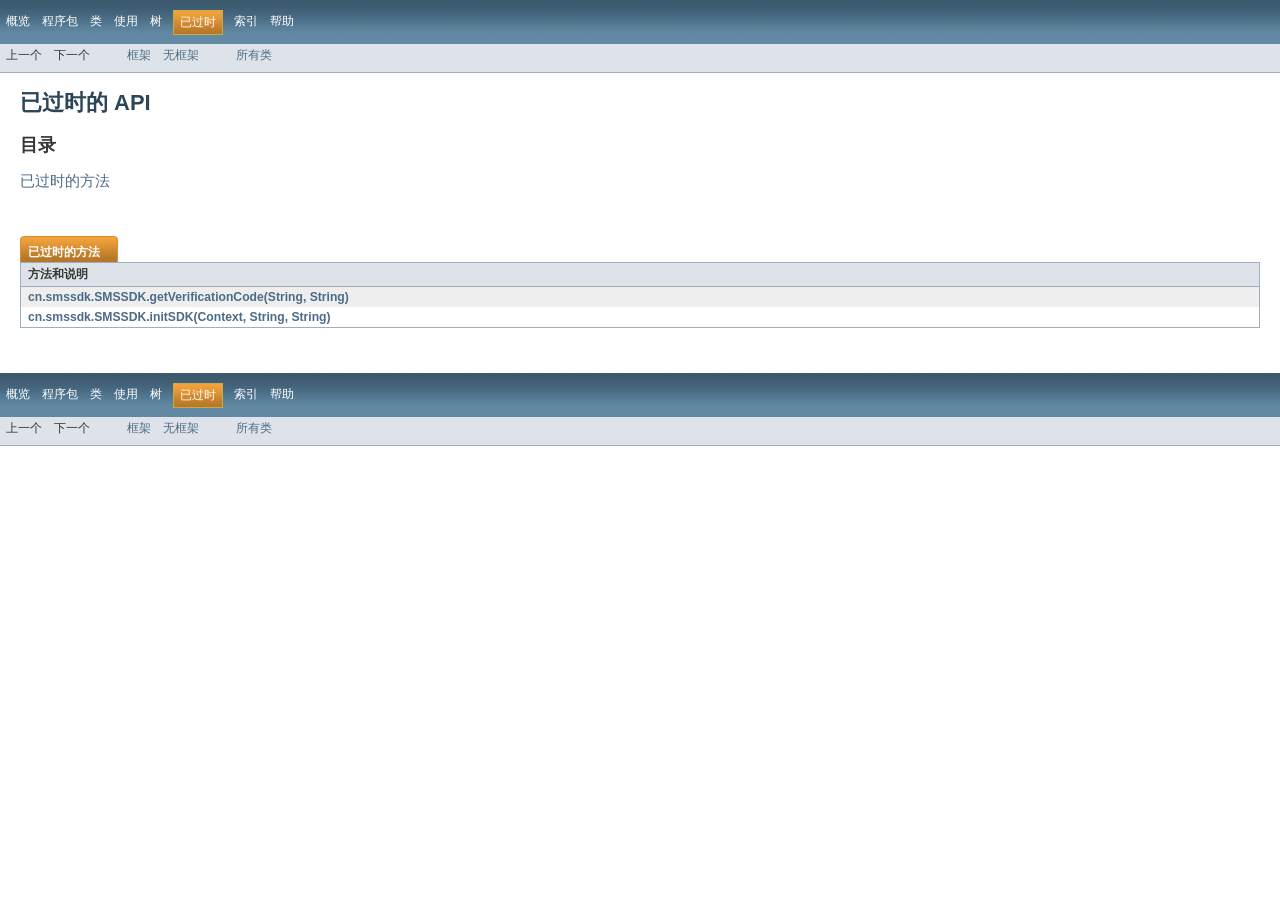
<file: Discovery/libs/Android Eclipse SMS SDK v 2.1.3/ApiDoc/deprecated-list.html>
<!DOCTYPE HTML PUBLIC "-//W3C//DTD HTML 4.01 Transitional//EN" "http://www.w3.org/TR/html4/loose.dtd">
<!-- NewPage -->
<html lang="zh">
<head>
<!-- Generated by javadoc (version 1.7.0_121) on Thu Dec 01 18:40:01 CST 2016 -->
<meta http-equiv="Content-Type" content="text/html; charset=UTF-8">
<title>已过时的列表</title>
<meta name="date" content="2016-12-01">
<link rel="stylesheet" type="text/css" href="stylesheet.css" title="Style">
</head>
<body>
<script type="text/javascript"><!--
    try {
        if (location.href.indexOf('is-external=true') == -1) {
            parent.document.title="\u5DF2\u8FC7\u65F6\u7684\u5217\u8868";
        }
    }
    catch(err) {
    }
//-->
</script>
<noscript>
<div>您的浏览器已禁用 JavaScript。</div>
</noscript>
<!-- ========= START OF TOP NAVBAR ======= -->
<div class="topNav"><a name="navbar_top">
<!--   -->
</a><a href="#skip-navbar_top" title="跳过导航链接"></a><a name="navbar_top_firstrow">
<!--   -->
</a>
<ul class="navList" title="导航">
<li><a href="overview-summary.html">概览</a></li>
<li>程序包</li>
<li>类</li>
<li>使用</li>
<li><a href="overview-tree.html">树</a></li>
<li class="navBarCell1Rev">已过时</li>
<li><a href="index-files/index-1.html">索引</a></li>
<li><a href="help-doc.html">帮助</a></li>
</ul>
</div>
<div class="subNav">
<ul class="navList">
<li>上一个</li>
<li>下一个</li>
</ul>
<ul class="navList">
<li><a href="index.html?deprecated-list.html" target="_top">框架</a></li>
<li><a href="deprecated-list.html" target="_top">无框架</a></li>
</ul>
<ul class="navList" id="allclasses_navbar_top">
<li><a href="allclasses-noframe.html">所有类</a></li>
</ul>
<div>
<script type="text/javascript"><!--
  allClassesLink = document.getElementById("allclasses_navbar_top");
  if(window==top) {
    allClassesLink.style.display = "block";
  }
  else {
    allClassesLink.style.display = "none";
  }
  //-->
</script>
</div>
<a name="skip-navbar_top">
<!--   -->
</a></div>
<!-- ========= END OF TOP NAVBAR ========= -->
<div class="header">
<h1 title="已过时的 API" class="title">已过时的 API</h1>
<h2 title="目录">目录</h2>
<ul>
<li><a href="#method">已过时的方法</a></li>
</ul>
</div>
<div class="contentContainer"><a name="method">
<!--   -->
</a>
<ul class="blockList">
<li class="blockList">
<table border="0" cellpadding="3" cellspacing="0" summary="已过时的方法表, 列表已过时的方法和解释">
<caption><span>已过时的方法</span><span class="tabEnd">&nbsp;</span></caption>
<tr>
<th class="colOne" scope="col">方法和说明</th>
</tr>
<tbody>
<tr class="altColor">
<td class="colOne"><a href="cn/smssdk/SMSSDK.html#getVerificationCode(java.lang.String,%20java.lang.String)">cn.smssdk.SMSSDK.getVerificationCode(String, String)</a>&nbsp;</td>
</tr>
<tr class="rowColor">
<td class="colOne"><a href="cn/smssdk/SMSSDK.html#initSDK(Context,%20java.lang.String,%20java.lang.String)">cn.smssdk.SMSSDK.initSDK(Context, String, String)</a>&nbsp;</td>
</tr>
</tbody>
</table>
</li>
</ul>
</div>
<!-- ======= START OF BOTTOM NAVBAR ====== -->
<div class="bottomNav"><a name="navbar_bottom">
<!--   -->
</a><a href="#skip-navbar_bottom" title="跳过导航链接"></a><a name="navbar_bottom_firstrow">
<!--   -->
</a>
<ul class="navList" title="导航">
<li><a href="overview-summary.html">概览</a></li>
<li>程序包</li>
<li>类</li>
<li>使用</li>
<li><a href="overview-tree.html">树</a></li>
<li class="navBarCell1Rev">已过时</li>
<li><a href="index-files/index-1.html">索引</a></li>
<li><a href="help-doc.html">帮助</a></li>
</ul>
</div>
<div class="subNav">
<ul class="navList">
<li>上一个</li>
<li>下一个</li>
</ul>
<ul class="navList">
<li><a href="index.html?deprecated-list.html" target="_top">框架</a></li>
<li><a href="deprecated-list.html" target="_top">无框架</a></li>
</ul>
<ul class="navList" id="allclasses_navbar_bottom">
<li><a href="allclasses-noframe.html">所有类</a></li>
</ul>
<div>
<script type="text/javascript"><!--
  allClassesLink = document.getElementById("allclasses_navbar_bottom");
  if(window==top) {
    allClassesLink.style.display = "block";
  }
  else {
    allClassesLink.style.display = "none";
  }
  //-->
</script>
</div>
<a name="skip-navbar_bottom">
<!--   -->
</a></div>
<!-- ======== END OF BOTTOM NAVBAR ======= -->
</body>
</html>
</file>
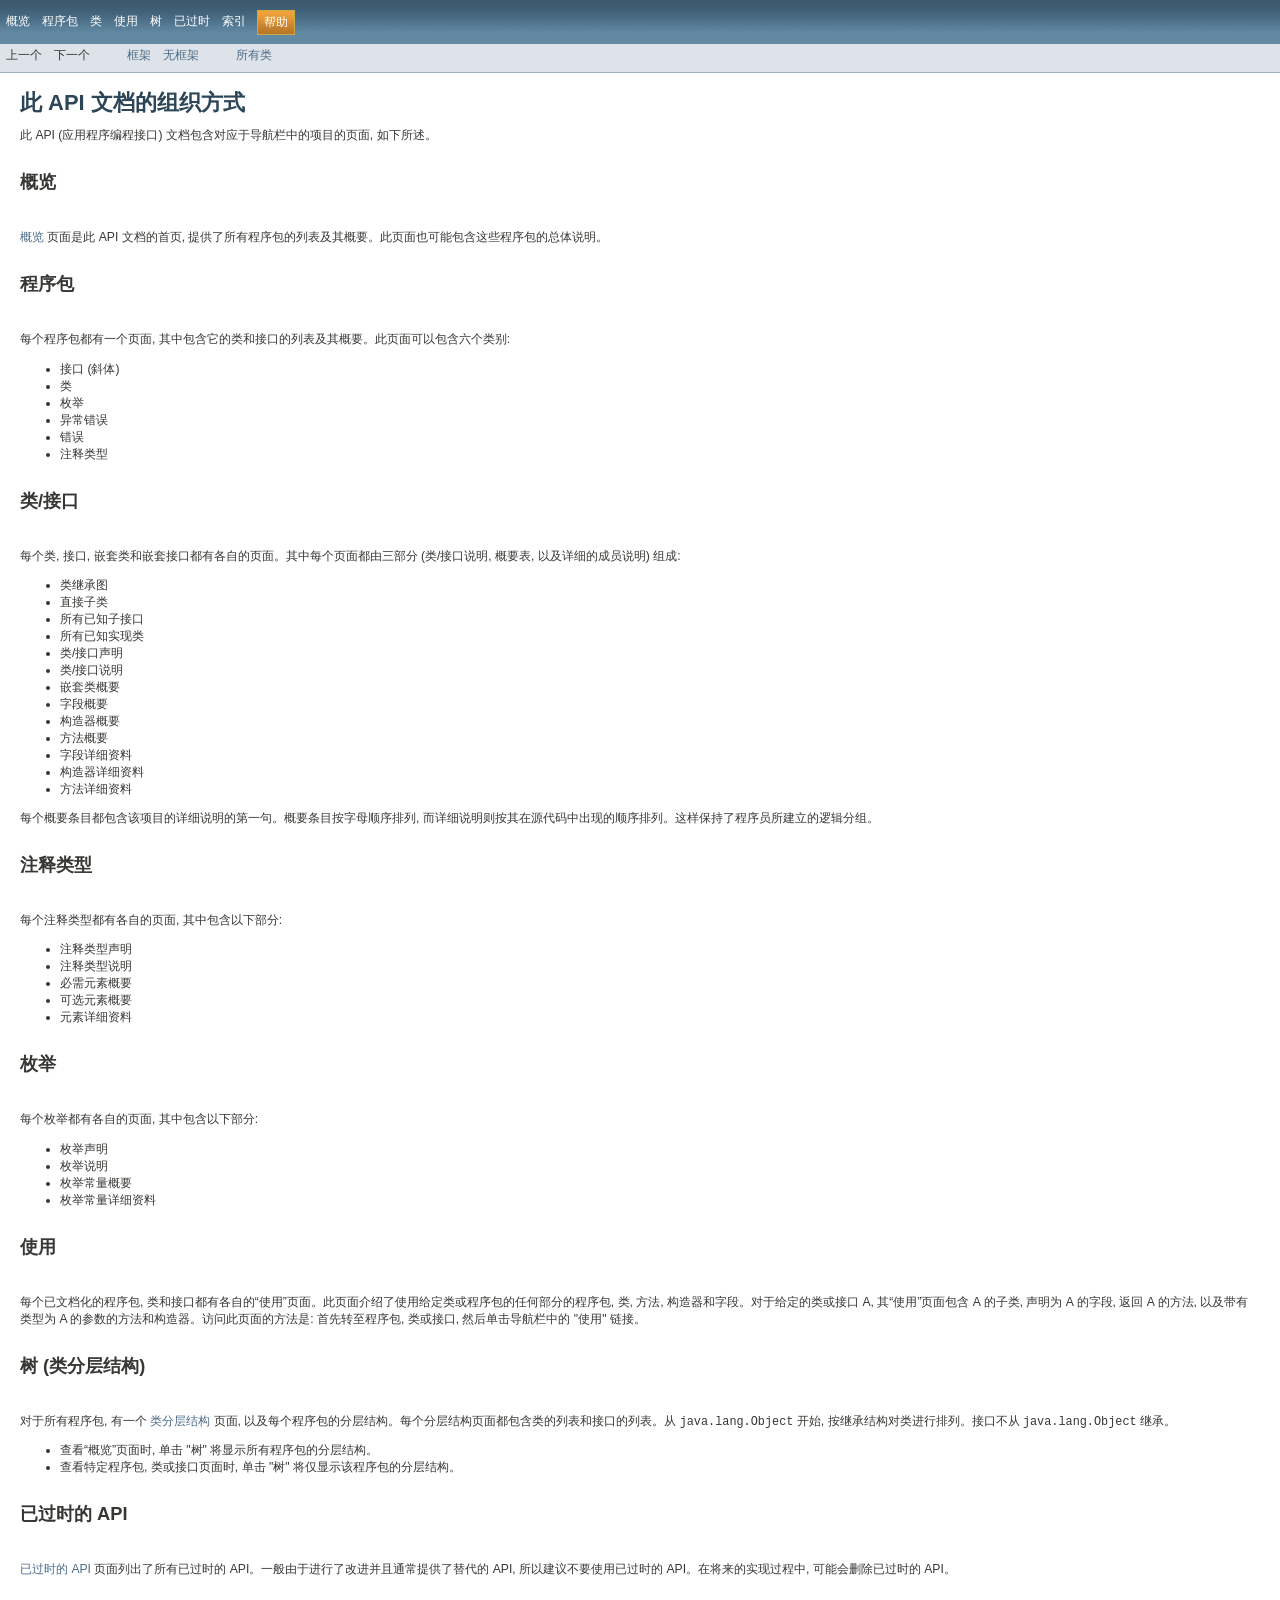
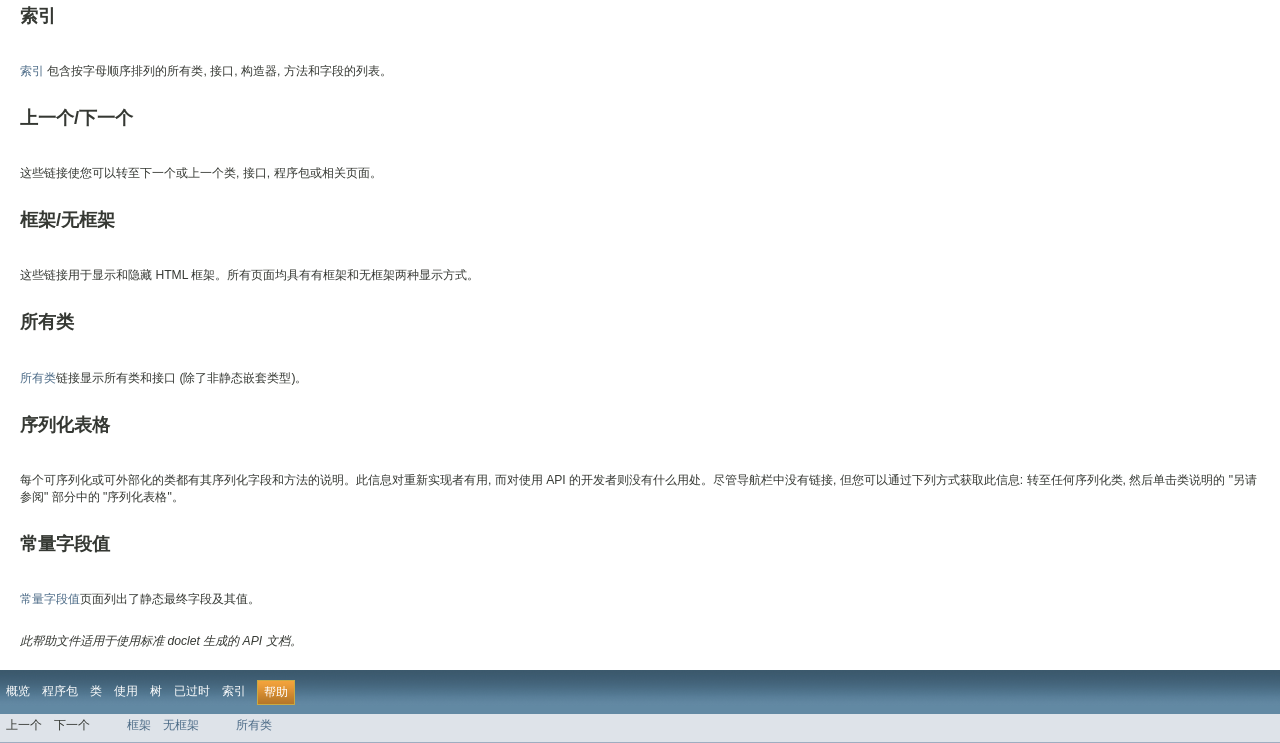
<file: Discovery/libs/Android Eclipse SMS SDK v 2.1.3/ApiDoc/help-doc.html>
<!DOCTYPE HTML PUBLIC "-//W3C//DTD HTML 4.01 Transitional//EN" "http://www.w3.org/TR/html4/loose.dtd">
<!-- NewPage -->
<html lang="zh">
<head>
<!-- Generated by javadoc (version 1.7.0_121) on Thu Dec 01 18:40:02 CST 2016 -->
<meta http-equiv="Content-Type" content="text/html; charset=UTF-8">
<title>API 帮助</title>
<meta name="date" content="2016-12-01">
<link rel="stylesheet" type="text/css" href="stylesheet.css" title="Style">
</head>
<body>
<script type="text/javascript"><!--
    try {
        if (location.href.indexOf('is-external=true') == -1) {
            parent.document.title="API \u5E2E\u52A9";
        }
    }
    catch(err) {
    }
//-->
</script>
<noscript>
<div>您的浏览器已禁用 JavaScript。</div>
</noscript>
<!-- ========= START OF TOP NAVBAR ======= -->
<div class="topNav"><a name="navbar_top">
<!--   -->
</a><a href="#skip-navbar_top" title="跳过导航链接"></a><a name="navbar_top_firstrow">
<!--   -->
</a>
<ul class="navList" title="导航">
<li><a href="overview-summary.html">概览</a></li>
<li>程序包</li>
<li>类</li>
<li>使用</li>
<li><a href="overview-tree.html">树</a></li>
<li><a href="deprecated-list.html">已过时</a></li>
<li><a href="index-files/index-1.html">索引</a></li>
<li class="navBarCell1Rev">帮助</li>
</ul>
</div>
<div class="subNav">
<ul class="navList">
<li>上一个</li>
<li>下一个</li>
</ul>
<ul class="navList">
<li><a href="index.html?help-doc.html" target="_top">框架</a></li>
<li><a href="help-doc.html" target="_top">无框架</a></li>
</ul>
<ul class="navList" id="allclasses_navbar_top">
<li><a href="allclasses-noframe.html">所有类</a></li>
</ul>
<div>
<script type="text/javascript"><!--
  allClassesLink = document.getElementById("allclasses_navbar_top");
  if(window==top) {
    allClassesLink.style.display = "block";
  }
  else {
    allClassesLink.style.display = "none";
  }
  //-->
</script>
</div>
<a name="skip-navbar_top">
<!--   -->
</a></div>
<!-- ========= END OF TOP NAVBAR ========= -->
<div class="header">
<h1 class="title">此 API 文档的组织方式</h1>
<div class="subTitle">此 API (应用程序编程接口) 文档包含对应于导航栏中的项目的页面, 如下所述。</div>
</div>
<div class="contentContainer">
<ul class="blockList">
<li class="blockList">
<h2>概览</h2>
<p><a href="overview-summary.html">概览</a> 页面是此 API 文档的首页, 提供了所有程序包的列表及其概要。此页面也可能包含这些程序包的总体说明。</p>
</li>
<li class="blockList">
<h2>程序包</h2>
<p>每个程序包都有一个页面, 其中包含它的类和接口的列表及其概要。此页面可以包含六个类别:</p>
<ul>
<li>接口 (斜体)</li>
<li>类</li>
<li>枚举</li>
<li>异常错误</li>
<li>错误</li>
<li>注释类型</li>
</ul>
</li>
<li class="blockList">
<h2>类/接口</h2>
<p>每个类, 接口, 嵌套类和嵌套接口都有各自的页面。其中每个页面都由三部分 (类/接口说明, 概要表, 以及详细的成员说明) 组成:</p>
<ul>
<li>类继承图</li>
<li>直接子类</li>
<li>所有已知子接口</li>
<li>所有已知实现类</li>
<li>类/接口声明</li>
<li>类/接口说明</li>
</ul>
<ul>
<li>嵌套类概要</li>
<li>字段概要</li>
<li>构造器概要</li>
<li>方法概要</li>
</ul>
<ul>
<li>字段详细资料</li>
<li>构造器详细资料</li>
<li>方法详细资料</li>
</ul>
<p>每个概要条目都包含该项目的详细说明的第一句。概要条目按字母顺序排列, 而详细说明则按其在源代码中出现的顺序排列。这样保持了程序员所建立的逻辑分组。</p>
</li>
<li class="blockList">
<h2>注释类型</h2>
<p>每个注释类型都有各自的页面, 其中包含以下部分:</p>
<ul>
<li>注释类型声明</li>
<li>注释类型说明</li>
<li>必需元素概要</li>
<li>可选元素概要</li>
<li>元素详细资料</li>
</ul>
</li>
<li class="blockList">
<h2>枚举</h2>
<p>每个枚举都有各自的页面, 其中包含以下部分:</p>
<ul>
<li>枚举声明</li>
<li>枚举说明</li>
<li>枚举常量概要</li>
<li>枚举常量详细资料</li>
</ul>
</li>
<li class="blockList">
<h2>使用</h2>
<p>每个已文档化的程序包, 类和接口都有各自的“使用”页面。此页面介绍了使用给定类或程序包的任何部分的程序包, 类, 方法, 构造器和字段。对于给定的类或接口 A, 其“使用”页面包含 A 的子类, 声明为 A 的字段, 返回 A 的方法, 以及带有类型为 A 的参数的方法和构造器。访问此页面的方法是: 首先转至程序包, 类或接口, 然后单击导航栏中的 "使用" 链接。</p>
</li>
<li class="blockList">
<h2>树 (类分层结构)</h2>
<p>对于所有程序包, 有一个 <a href="overview-tree.html">类分层结构</a> 页面, 以及每个程序包的分层结构。每个分层结构页面都包含类的列表和接口的列表。从 <code>java.lang.Object</code> 开始, 按继承结构对类进行排列。接口不从 <code>java.lang.Object</code> 继承。</p>
<ul>
<li>查看“概览”页面时, 单击 "树" 将显示所有程序包的分层结构。</li>
<li>查看特定程序包, 类或接口页面时, 单击 "树" 将仅显示该程序包的分层结构。</li>
</ul>
</li>
<li class="blockList">
<h2>已过时的 API</h2>
<p><a href="deprecated-list.html">已过时的 API</a> 页面列出了所有已过时的 API。一般由于进行了改进并且通常提供了替代的 API, 所以建议不要使用已过时的 API。在将来的实现过程中, 可能会删除已过时的 API。</p>
</li>
<li class="blockList">
<h2>索引</h2>
<p><a href="index-files/index-1.html">索引</a> 包含按字母顺序排列的所有类, 接口, 构造器, 方法和字段的列表。</p>
</li>
<li class="blockList">
<h2>上一个/下一个</h2>
<p>这些链接使您可以转至下一个或上一个类, 接口, 程序包或相关页面。</p>
</li>
<li class="blockList">
<h2>框架/无框架</h2>
<p>这些链接用于显示和隐藏 HTML 框架。所有页面均具有有框架和无框架两种显示方式。</p>
</li>
<li class="blockList">
<h2>所有类</h2>
<p><a href="allclasses-noframe.html">所有类</a>链接显示所有类和接口 (除了非静态嵌套类型)。</p>
</li>
<li class="blockList">
<h2>序列化表格</h2>
<p>每个可序列化或可外部化的类都有其序列化字段和方法的说明。此信息对重新实现者有用, 而对使用 API 的开发者则没有什么用处。尽管导航栏中没有链接, 但您可以通过下列方式获取此信息: 转至任何序列化类, 然后单击类说明的 "另请参阅" 部分中的 "序列化表格"。</p>
</li>
<li class="blockList">
<h2>常量字段值</h2>
<p><a href="constant-values.html">常量字段值</a>页面列出了静态最终字段及其值。</p>
</li>
</ul>
<em>此帮助文件适用于使用标准 doclet 生成的 API 文档。</em></div>
<!-- ======= START OF BOTTOM NAVBAR ====== -->
<div class="bottomNav"><a name="navbar_bottom">
<!--   -->
</a><a href="#skip-navbar_bottom" title="跳过导航链接"></a><a name="navbar_bottom_firstrow">
<!--   -->
</a>
<ul class="navList" title="导航">
<li><a href="overview-summary.html">概览</a></li>
<li>程序包</li>
<li>类</li>
<li>使用</li>
<li><a href="overview-tree.html">树</a></li>
<li><a href="deprecated-list.html">已过时</a></li>
<li><a href="index-files/index-1.html">索引</a></li>
<li class="navBarCell1Rev">帮助</li>
</ul>
</div>
<div class="subNav">
<ul class="navList">
<li>上一个</li>
<li>下一个</li>
</ul>
<ul class="navList">
<li><a href="index.html?help-doc.html" target="_top">框架</a></li>
<li><a href="help-doc.html" target="_top">无框架</a></li>
</ul>
<ul class="navList" id="allclasses_navbar_bottom">
<li><a href="allclasses-noframe.html">所有类</a></li>
</ul>
<div>
<script type="text/javascript"><!--
  allClassesLink = document.getElementById("allclasses_navbar_bottom");
  if(window==top) {
    allClassesLink.style.display = "block";
  }
  else {
    allClassesLink.style.display = "none";
  }
  //-->
</script>
</div>
<a name="skip-navbar_bottom">
<!--   -->
</a></div>
<!-- ======== END OF BOTTOM NAVBAR ======= -->
</body>
</html>
</file>
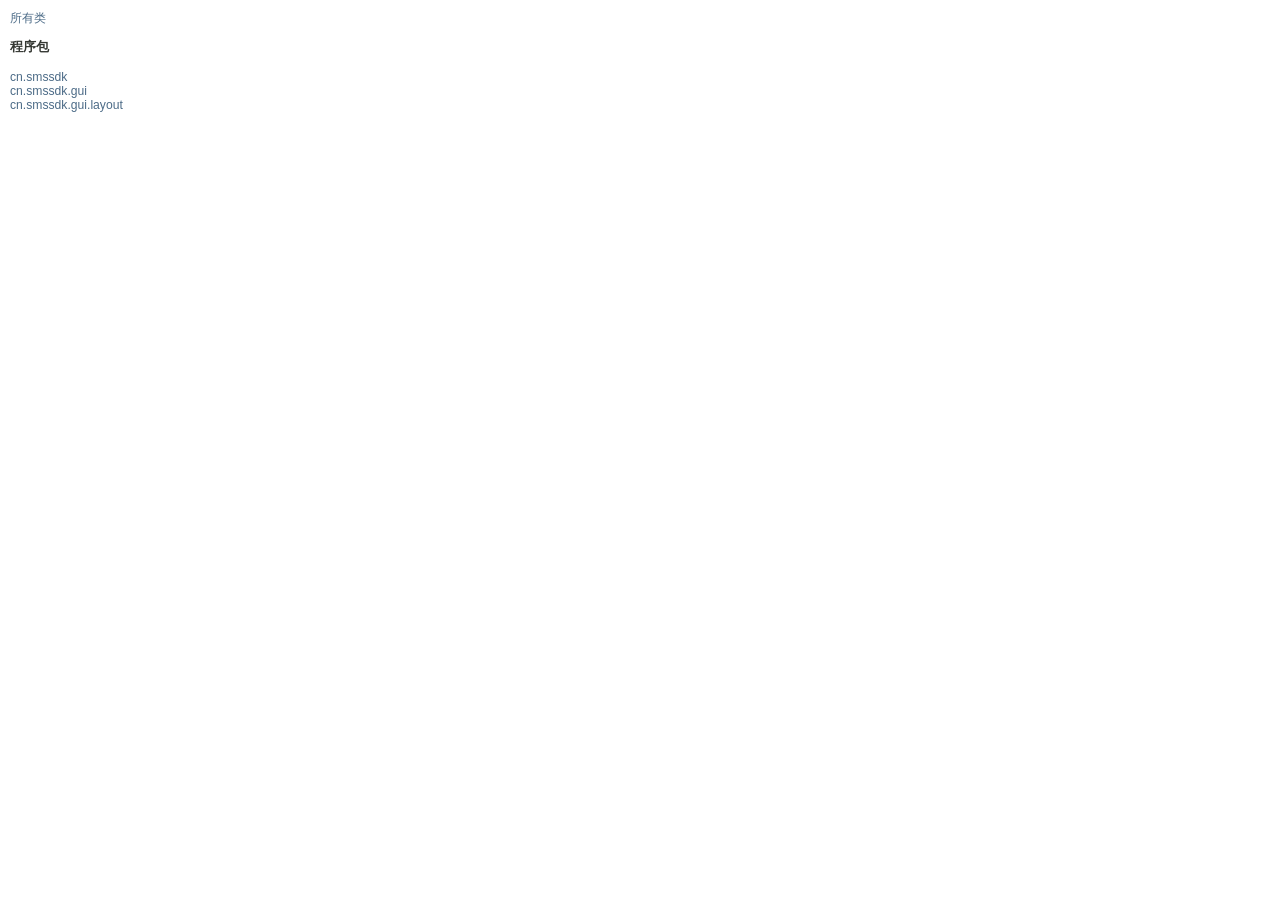
<file: Discovery/libs/Android Eclipse SMS SDK v 2.1.3/ApiDoc/overview-frame.html>
<!DOCTYPE HTML PUBLIC "-//W3C//DTD HTML 4.01 Transitional//EN" "http://www.w3.org/TR/html4/loose.dtd">
<!-- NewPage -->
<html lang="zh">
<head>
<!-- Generated by javadoc (version 1.7.0_121) on Thu Dec 01 18:40:01 CST 2016 -->
<meta http-equiv="Content-Type" content="text/html; charset=UTF-8">
<title>概览列表</title>
<meta name="date" content="2016-12-01">
<link rel="stylesheet" type="text/css" href="stylesheet.css" title="Style">
</head>
<body>
<div class="indexHeader"><a href="allclasses-frame.html" target="packageFrame">所有类</a></div>
<div class="indexContainer">
<h2 title="程序包">程序包</h2>
<ul title="程序包">
<li><a href="cn/smssdk/package-frame.html" target="packageFrame">cn.smssdk</a></li>
<li><a href="cn/smssdk/gui/package-frame.html" target="packageFrame">cn.smssdk.gui</a></li>
<li><a href="cn/smssdk/gui/layout/package-frame.html" target="packageFrame">cn.smssdk.gui.layout</a></li>
</ul>
</div>
<p>&nbsp;</p>
</body>
</html>
</file>
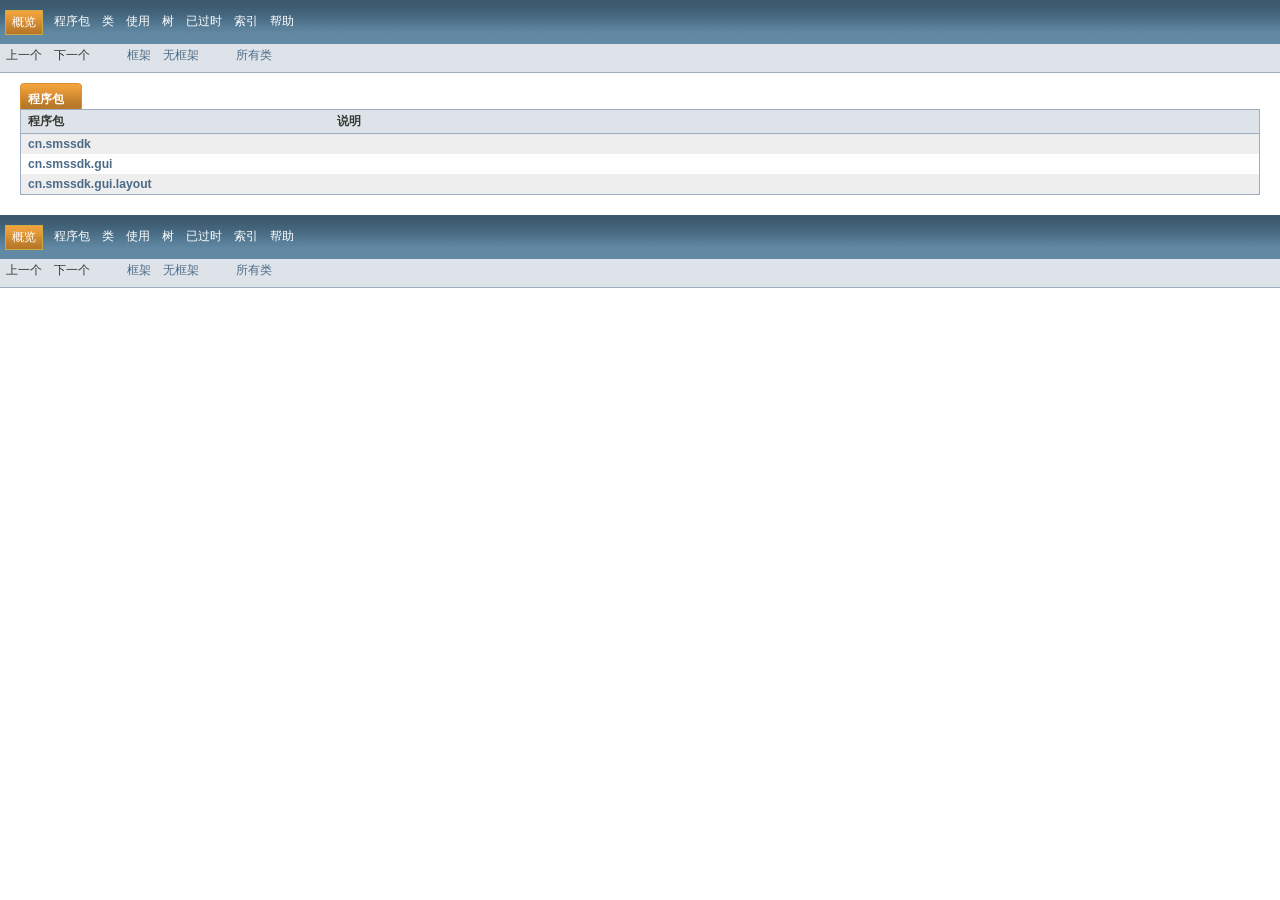
<file: Discovery/libs/Android Eclipse SMS SDK v 2.1.3/ApiDoc/overview-summary.html>
<!DOCTYPE HTML PUBLIC "-//W3C//DTD HTML 4.01 Transitional//EN" "http://www.w3.org/TR/html4/loose.dtd">
<!-- NewPage -->
<html lang="zh">
<head>
<!-- Generated by javadoc (version 1.7.0_121) on Thu Dec 01 18:40:02 CST 2016 -->
<meta http-equiv="Content-Type" content="text/html; charset=UTF-8">
<title>概览</title>
<meta name="date" content="2016-12-01">
<link rel="stylesheet" type="text/css" href="stylesheet.css" title="Style">
</head>
<body>
<script type="text/javascript"><!--
    try {
        if (location.href.indexOf('is-external=true') == -1) {
            parent.document.title="\u6982\u89C8";
        }
    }
    catch(err) {
    }
//-->
</script>
<noscript>
<div>您的浏览器已禁用 JavaScript。</div>
</noscript>
<!-- ========= START OF TOP NAVBAR ======= -->
<div class="topNav"><a name="navbar_top">
<!--   -->
</a><a href="#skip-navbar_top" title="跳过导航链接"></a><a name="navbar_top_firstrow">
<!--   -->
</a>
<ul class="navList" title="导航">
<li class="navBarCell1Rev">概览</li>
<li>程序包</li>
<li>类</li>
<li>使用</li>
<li><a href="overview-tree.html">树</a></li>
<li><a href="deprecated-list.html">已过时</a></li>
<li><a href="index-files/index-1.html">索引</a></li>
<li><a href="help-doc.html">帮助</a></li>
</ul>
</div>
<div class="subNav">
<ul class="navList">
<li>上一个</li>
<li>下一个</li>
</ul>
<ul class="navList">
<li><a href="index.html?overview-summary.html" target="_top">框架</a></li>
<li><a href="overview-summary.html" target="_top">无框架</a></li>
</ul>
<ul class="navList" id="allclasses_navbar_top">
<li><a href="allclasses-noframe.html">所有类</a></li>
</ul>
<div>
<script type="text/javascript"><!--
  allClassesLink = document.getElementById("allclasses_navbar_top");
  if(window==top) {
    allClassesLink.style.display = "block";
  }
  else {
    allClassesLink.style.display = "none";
  }
  //-->
</script>
</div>
<a name="skip-navbar_top">
<!--   -->
</a></div>
<!-- ========= END OF TOP NAVBAR ========= -->
<div class="contentContainer">
<table class="overviewSummary" border="0" cellpadding="3" cellspacing="0" summary="程序包表, 列表程序包和解释">
<caption><span>程序包</span><span class="tabEnd">&nbsp;</span></caption>
<tr>
<th class="colFirst" scope="col">程序包</th>
<th class="colLast" scope="col">说明</th>
</tr>
<tbody>
<tr class="altColor">
<td class="colFirst"><a href="cn/smssdk/package-summary.html">cn.smssdk</a></td>
<td class="colLast">&nbsp;</td>
</tr>
<tr class="rowColor">
<td class="colFirst"><a href="cn/smssdk/gui/package-summary.html">cn.smssdk.gui</a></td>
<td class="colLast">&nbsp;</td>
</tr>
<tr class="altColor">
<td class="colFirst"><a href="cn/smssdk/gui/layout/package-summary.html">cn.smssdk.gui.layout</a></td>
<td class="colLast">&nbsp;</td>
</tr>
</tbody>
</table>
</div>
<!-- ======= START OF BOTTOM NAVBAR ====== -->
<div class="bottomNav"><a name="navbar_bottom">
<!--   -->
</a><a href="#skip-navbar_bottom" title="跳过导航链接"></a><a name="navbar_bottom_firstrow">
<!--   -->
</a>
<ul class="navList" title="导航">
<li class="navBarCell1Rev">概览</li>
<li>程序包</li>
<li>类</li>
<li>使用</li>
<li><a href="overview-tree.html">树</a></li>
<li><a href="deprecated-list.html">已过时</a></li>
<li><a href="index-files/index-1.html">索引</a></li>
<li><a href="help-doc.html">帮助</a></li>
</ul>
</div>
<div class="subNav">
<ul class="navList">
<li>上一个</li>
<li>下一个</li>
</ul>
<ul class="navList">
<li><a href="index.html?overview-summary.html" target="_top">框架</a></li>
<li><a href="overview-summary.html" target="_top">无框架</a></li>
</ul>
<ul class="navList" id="allclasses_navbar_bottom">
<li><a href="allclasses-noframe.html">所有类</a></li>
</ul>
<div>
<script type="text/javascript"><!--
  allClassesLink = document.getElementById("allclasses_navbar_bottom");
  if(window==top) {
    allClassesLink.style.display = "block";
  }
  else {
    allClassesLink.style.display = "none";
  }
  //-->
</script>
</div>
<a name="skip-navbar_bottom">
<!--   -->
</a></div>
<!-- ======== END OF BOTTOM NAVBAR ======= -->
</body>
</html>
</file>
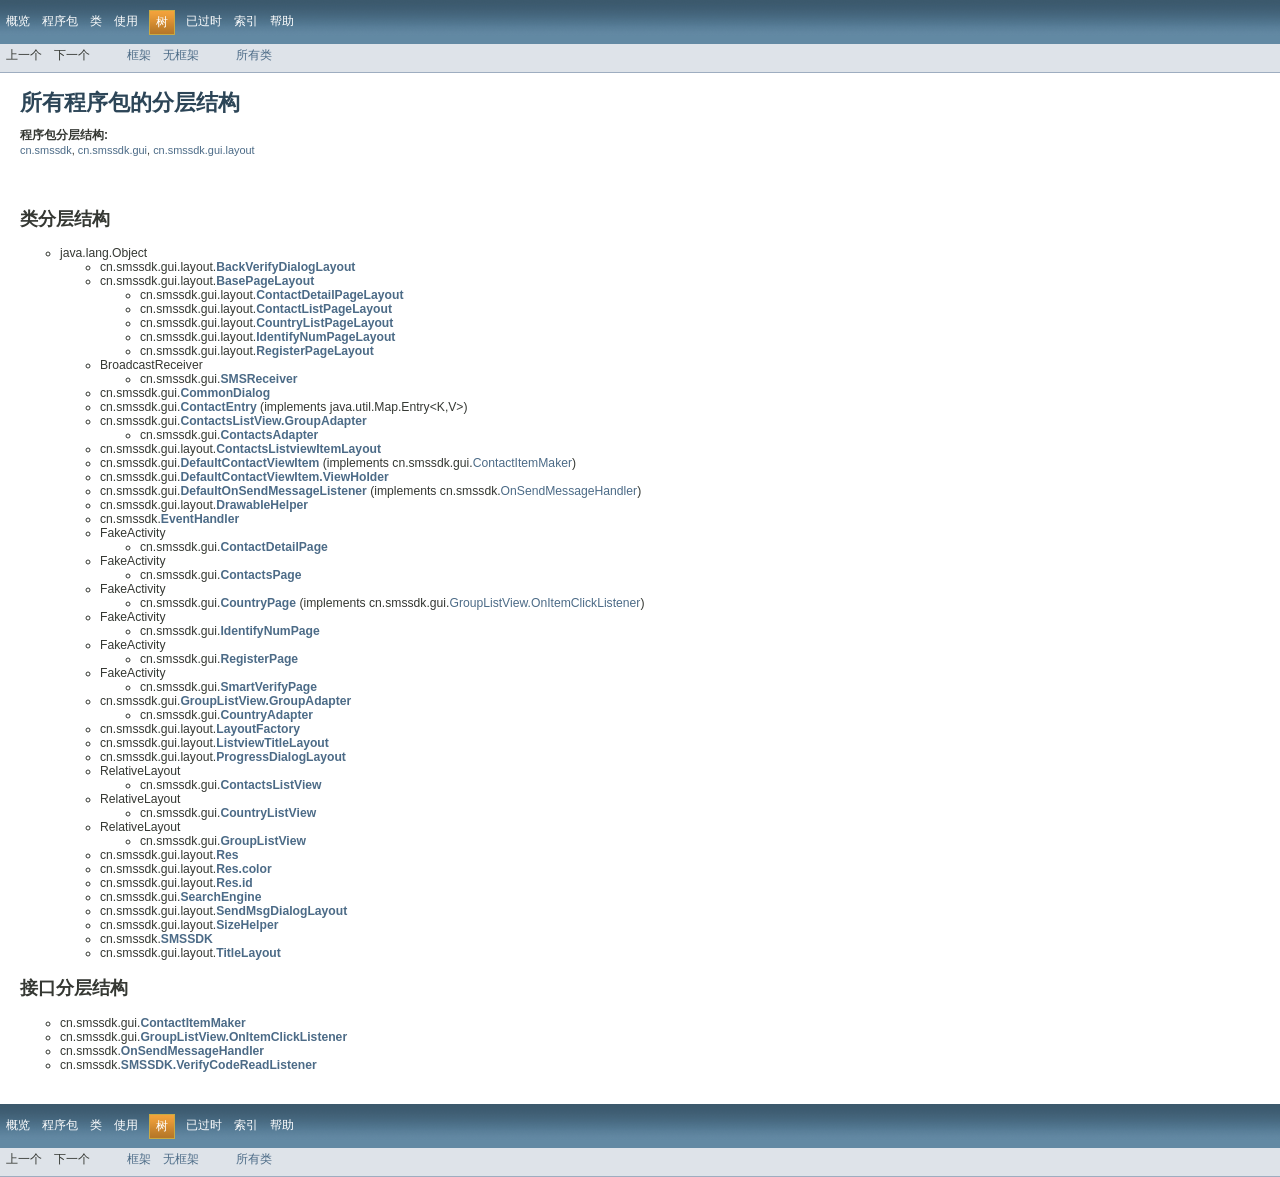
<file: Discovery/libs/Android Eclipse SMS SDK v 2.1.3/ApiDoc/overview-tree.html>
<!DOCTYPE HTML PUBLIC "-//W3C//DTD HTML 4.01 Transitional//EN" "http://www.w3.org/TR/html4/loose.dtd">
<!-- NewPage -->
<html lang="zh">
<head>
<!-- Generated by javadoc (version 1.7.0_121) on Thu Dec 01 18:40:01 CST 2016 -->
<meta http-equiv="Content-Type" content="text/html; charset=UTF-8">
<title>类分层结构</title>
<meta name="date" content="2016-12-01">
<link rel="stylesheet" type="text/css" href="stylesheet.css" title="Style">
</head>
<body>
<script type="text/javascript"><!--
    try {
        if (location.href.indexOf('is-external=true') == -1) {
            parent.document.title="\u7C7B\u5206\u5C42\u7ED3\u6784";
        }
    }
    catch(err) {
    }
//-->
</script>
<noscript>
<div>您的浏览器已禁用 JavaScript。</div>
</noscript>
<!-- ========= START OF TOP NAVBAR ======= -->
<div class="topNav"><a name="navbar_top">
<!--   -->
</a><a href="#skip-navbar_top" title="跳过导航链接"></a><a name="navbar_top_firstrow">
<!--   -->
</a>
<ul class="navList" title="导航">
<li><a href="overview-summary.html">概览</a></li>
<li>程序包</li>
<li>类</li>
<li>使用</li>
<li class="navBarCell1Rev">树</li>
<li><a href="deprecated-list.html">已过时</a></li>
<li><a href="index-files/index-1.html">索引</a></li>
<li><a href="help-doc.html">帮助</a></li>
</ul>
</div>
<div class="subNav">
<ul class="navList">
<li>上一个</li>
<li>下一个</li>
</ul>
<ul class="navList">
<li><a href="index.html?overview-tree.html" target="_top">框架</a></li>
<li><a href="overview-tree.html" target="_top">无框架</a></li>
</ul>
<ul class="navList" id="allclasses_navbar_top">
<li><a href="allclasses-noframe.html">所有类</a></li>
</ul>
<div>
<script type="text/javascript"><!--
  allClassesLink = document.getElementById("allclasses_navbar_top");
  if(window==top) {
    allClassesLink.style.display = "block";
  }
  else {
    allClassesLink.style.display = "none";
  }
  //-->
</script>
</div>
<a name="skip-navbar_top">
<!--   -->
</a></div>
<!-- ========= END OF TOP NAVBAR ========= -->
<div class="header">
<h1 class="title">所有程序包的分层结构</h1>
<span class="strong">程序包分层结构:</span>
<ul class="horizontal">
<li><a href="cn/smssdk/package-tree.html">cn.smssdk</a>, </li>
<li><a href="cn/smssdk/gui/package-tree.html">cn.smssdk.gui</a>, </li>
<li><a href="cn/smssdk/gui/layout/package-tree.html">cn.smssdk.gui.layout</a></li>
</ul>
</div>
<div class="contentContainer">
<h2 title="类分层结构">类分层结构</h2>
<ul>
<li type="circle">java.lang.Object
<ul>
<li type="circle">cn.smssdk.gui.layout.<a href="cn/smssdk/gui/layout/BackVerifyDialogLayout.html" title="cn.smssdk.gui.layout中的类"><span class="strong">BackVerifyDialogLayout</span></a></li>
<li type="circle">cn.smssdk.gui.layout.<a href="cn/smssdk/gui/layout/BasePageLayout.html" title="cn.smssdk.gui.layout中的类"><span class="strong">BasePageLayout</span></a>
<ul>
<li type="circle">cn.smssdk.gui.layout.<a href="cn/smssdk/gui/layout/ContactDetailPageLayout.html" title="cn.smssdk.gui.layout中的类"><span class="strong">ContactDetailPageLayout</span></a></li>
<li type="circle">cn.smssdk.gui.layout.<a href="cn/smssdk/gui/layout/ContactListPageLayout.html" title="cn.smssdk.gui.layout中的类"><span class="strong">ContactListPageLayout</span></a></li>
<li type="circle">cn.smssdk.gui.layout.<a href="cn/smssdk/gui/layout/CountryListPageLayout.html" title="cn.smssdk.gui.layout中的类"><span class="strong">CountryListPageLayout</span></a></li>
<li type="circle">cn.smssdk.gui.layout.<a href="cn/smssdk/gui/layout/IdentifyNumPageLayout.html" title="cn.smssdk.gui.layout中的类"><span class="strong">IdentifyNumPageLayout</span></a></li>
<li type="circle">cn.smssdk.gui.layout.<a href="cn/smssdk/gui/layout/RegisterPageLayout.html" title="cn.smssdk.gui.layout中的类"><span class="strong">RegisterPageLayout</span></a></li>
</ul>
</li>
<li type="circle">BroadcastReceiver
<ul>
<li type="circle">cn.smssdk.gui.<a href="cn/smssdk/gui/SMSReceiver.html" title="cn.smssdk.gui中的类"><span class="strong">SMSReceiver</span></a></li>
</ul>
</li>
<li type="circle">cn.smssdk.gui.<a href="cn/smssdk/gui/CommonDialog.html" title="cn.smssdk.gui中的类"><span class="strong">CommonDialog</span></a></li>
<li type="circle">cn.smssdk.gui.<a href="cn/smssdk/gui/ContactEntry.html" title="cn.smssdk.gui中的类"><span class="strong">ContactEntry</span></a> (implements java.util.Map.Entry&lt;K,V&gt;)</li>
<li type="circle">cn.smssdk.gui.<a href="cn/smssdk/gui/ContactsListView.GroupAdapter.html" title="cn.smssdk.gui中的类"><span class="strong">ContactsListView.GroupAdapter</span></a>
<ul>
<li type="circle">cn.smssdk.gui.<a href="cn/smssdk/gui/ContactsAdapter.html" title="cn.smssdk.gui中的类"><span class="strong">ContactsAdapter</span></a></li>
</ul>
</li>
<li type="circle">cn.smssdk.gui.layout.<a href="cn/smssdk/gui/layout/ContactsListviewItemLayout.html" title="cn.smssdk.gui.layout中的类"><span class="strong">ContactsListviewItemLayout</span></a></li>
<li type="circle">cn.smssdk.gui.<a href="cn/smssdk/gui/DefaultContactViewItem.html" title="cn.smssdk.gui中的类"><span class="strong">DefaultContactViewItem</span></a> (implements cn.smssdk.gui.<a href="cn/smssdk/gui/ContactItemMaker.html" title="cn.smssdk.gui中的接口">ContactItemMaker</a>)</li>
<li type="circle">cn.smssdk.gui.<a href="cn/smssdk/gui/DefaultContactViewItem.ViewHolder.html" title="cn.smssdk.gui中的类"><span class="strong">DefaultContactViewItem.ViewHolder</span></a></li>
<li type="circle">cn.smssdk.gui.<a href="cn/smssdk/gui/DefaultOnSendMessageListener.html" title="cn.smssdk.gui中的类"><span class="strong">DefaultOnSendMessageListener</span></a> (implements cn.smssdk.<a href="cn/smssdk/OnSendMessageHandler.html" title="cn.smssdk中的接口">OnSendMessageHandler</a>)</li>
<li type="circle">cn.smssdk.gui.layout.<a href="cn/smssdk/gui/layout/DrawableHelper.html" title="cn.smssdk.gui.layout中的类"><span class="strong">DrawableHelper</span></a></li>
<li type="circle">cn.smssdk.<a href="cn/smssdk/EventHandler.html" title="cn.smssdk中的类"><span class="strong">EventHandler</span></a></li>
<li type="circle">FakeActivity
<ul>
<li type="circle">cn.smssdk.gui.<a href="cn/smssdk/gui/ContactDetailPage.html" title="cn.smssdk.gui中的类"><span class="strong">ContactDetailPage</span></a></li>
</ul>
</li>
<li type="circle">FakeActivity
<ul>
<li type="circle">cn.smssdk.gui.<a href="cn/smssdk/gui/ContactsPage.html" title="cn.smssdk.gui中的类"><span class="strong">ContactsPage</span></a></li>
</ul>
</li>
<li type="circle">FakeActivity
<ul>
<li type="circle">cn.smssdk.gui.<a href="cn/smssdk/gui/CountryPage.html" title="cn.smssdk.gui中的类"><span class="strong">CountryPage</span></a> (implements cn.smssdk.gui.<a href="cn/smssdk/gui/GroupListView.OnItemClickListener.html" title="cn.smssdk.gui中的接口">GroupListView.OnItemClickListener</a>)</li>
</ul>
</li>
<li type="circle">FakeActivity
<ul>
<li type="circle">cn.smssdk.gui.<a href="cn/smssdk/gui/IdentifyNumPage.html" title="cn.smssdk.gui中的类"><span class="strong">IdentifyNumPage</span></a></li>
</ul>
</li>
<li type="circle">FakeActivity
<ul>
<li type="circle">cn.smssdk.gui.<a href="cn/smssdk/gui/RegisterPage.html" title="cn.smssdk.gui中的类"><span class="strong">RegisterPage</span></a></li>
</ul>
</li>
<li type="circle">FakeActivity
<ul>
<li type="circle">cn.smssdk.gui.<a href="cn/smssdk/gui/SmartVerifyPage.html" title="cn.smssdk.gui中的类"><span class="strong">SmartVerifyPage</span></a></li>
</ul>
</li>
<li type="circle">cn.smssdk.gui.<a href="cn/smssdk/gui/GroupListView.GroupAdapter.html" title="cn.smssdk.gui中的类"><span class="strong">GroupListView.GroupAdapter</span></a>
<ul>
<li type="circle">cn.smssdk.gui.<a href="cn/smssdk/gui/CountryAdapter.html" title="cn.smssdk.gui中的类"><span class="strong">CountryAdapter</span></a></li>
</ul>
</li>
<li type="circle">cn.smssdk.gui.layout.<a href="cn/smssdk/gui/layout/LayoutFactory.html" title="cn.smssdk.gui.layout中的类"><span class="strong">LayoutFactory</span></a></li>
<li type="circle">cn.smssdk.gui.layout.<a href="cn/smssdk/gui/layout/ListviewTitleLayout.html" title="cn.smssdk.gui.layout中的类"><span class="strong">ListviewTitleLayout</span></a></li>
<li type="circle">cn.smssdk.gui.layout.<a href="cn/smssdk/gui/layout/ProgressDialogLayout.html" title="cn.smssdk.gui.layout中的类"><span class="strong">ProgressDialogLayout</span></a></li>
<li type="circle">RelativeLayout
<ul>
<li type="circle">cn.smssdk.gui.<a href="cn/smssdk/gui/ContactsListView.html" title="cn.smssdk.gui中的类"><span class="strong">ContactsListView</span></a></li>
</ul>
</li>
<li type="circle">RelativeLayout
<ul>
<li type="circle">cn.smssdk.gui.<a href="cn/smssdk/gui/CountryListView.html" title="cn.smssdk.gui中的类"><span class="strong">CountryListView</span></a></li>
</ul>
</li>
<li type="circle">RelativeLayout
<ul>
<li type="circle">cn.smssdk.gui.<a href="cn/smssdk/gui/GroupListView.html" title="cn.smssdk.gui中的类"><span class="strong">GroupListView</span></a></li>
</ul>
</li>
<li type="circle">cn.smssdk.gui.layout.<a href="cn/smssdk/gui/layout/Res.html" title="cn.smssdk.gui.layout中的类"><span class="strong">Res</span></a></li>
<li type="circle">cn.smssdk.gui.layout.<a href="cn/smssdk/gui/layout/Res.color.html" title="cn.smssdk.gui.layout中的类"><span class="strong">Res.color</span></a></li>
<li type="circle">cn.smssdk.gui.layout.<a href="cn/smssdk/gui/layout/Res.id.html" title="cn.smssdk.gui.layout中的类"><span class="strong">Res.id</span></a></li>
<li type="circle">cn.smssdk.gui.<a href="cn/smssdk/gui/SearchEngine.html" title="cn.smssdk.gui中的类"><span class="strong">SearchEngine</span></a></li>
<li type="circle">cn.smssdk.gui.layout.<a href="cn/smssdk/gui/layout/SendMsgDialogLayout.html" title="cn.smssdk.gui.layout中的类"><span class="strong">SendMsgDialogLayout</span></a></li>
<li type="circle">cn.smssdk.gui.layout.<a href="cn/smssdk/gui/layout/SizeHelper.html" title="cn.smssdk.gui.layout中的类"><span class="strong">SizeHelper</span></a></li>
<li type="circle">cn.smssdk.<a href="cn/smssdk/SMSSDK.html" title="cn.smssdk中的类"><span class="strong">SMSSDK</span></a></li>
<li type="circle">cn.smssdk.gui.layout.<a href="cn/smssdk/gui/layout/TitleLayout.html" title="cn.smssdk.gui.layout中的类"><span class="strong">TitleLayout</span></a></li>
</ul>
</li>
</ul>
<h2 title="接口分层结构">接口分层结构</h2>
<ul>
<li type="circle">cn.smssdk.gui.<a href="cn/smssdk/gui/ContactItemMaker.html" title="cn.smssdk.gui中的接口"><span class="strong">ContactItemMaker</span></a></li>
<li type="circle">cn.smssdk.gui.<a href="cn/smssdk/gui/GroupListView.OnItemClickListener.html" title="cn.smssdk.gui中的接口"><span class="strong">GroupListView.OnItemClickListener</span></a></li>
<li type="circle">cn.smssdk.<a href="cn/smssdk/OnSendMessageHandler.html" title="cn.smssdk中的接口"><span class="strong">OnSendMessageHandler</span></a></li>
<li type="circle">cn.smssdk.<a href="cn/smssdk/SMSSDK.VerifyCodeReadListener.html" title="cn.smssdk中的接口"><span class="strong">SMSSDK.VerifyCodeReadListener</span></a></li>
</ul>
</div>
<!-- ======= START OF BOTTOM NAVBAR ====== -->
<div class="bottomNav"><a name="navbar_bottom">
<!--   -->
</a><a href="#skip-navbar_bottom" title="跳过导航链接"></a><a name="navbar_bottom_firstrow">
<!--   -->
</a>
<ul class="navList" title="导航">
<li><a href="overview-summary.html">概览</a></li>
<li>程序包</li>
<li>类</li>
<li>使用</li>
<li class="navBarCell1Rev">树</li>
<li><a href="deprecated-list.html">已过时</a></li>
<li><a href="index-files/index-1.html">索引</a></li>
<li><a href="help-doc.html">帮助</a></li>
</ul>
</div>
<div class="subNav">
<ul class="navList">
<li>上一个</li>
<li>下一个</li>
</ul>
<ul class="navList">
<li><a href="index.html?overview-tree.html" target="_top">框架</a></li>
<li><a href="overview-tree.html" target="_top">无框架</a></li>
</ul>
<ul class="navList" id="allclasses_navbar_bottom">
<li><a href="allclasses-noframe.html">所有类</a></li>
</ul>
<div>
<script type="text/javascript"><!--
  allClassesLink = document.getElementById("allclasses_navbar_bottom");
  if(window==top) {
    allClassesLink.style.display = "block";
  }
  else {
    allClassesLink.style.display = "none";
  }
  //-->
</script>
</div>
<a name="skip-navbar_bottom">
<!--   -->
</a></div>
<!-- ======== END OF BOTTOM NAVBAR ======= -->
</body>
</html>
</file>
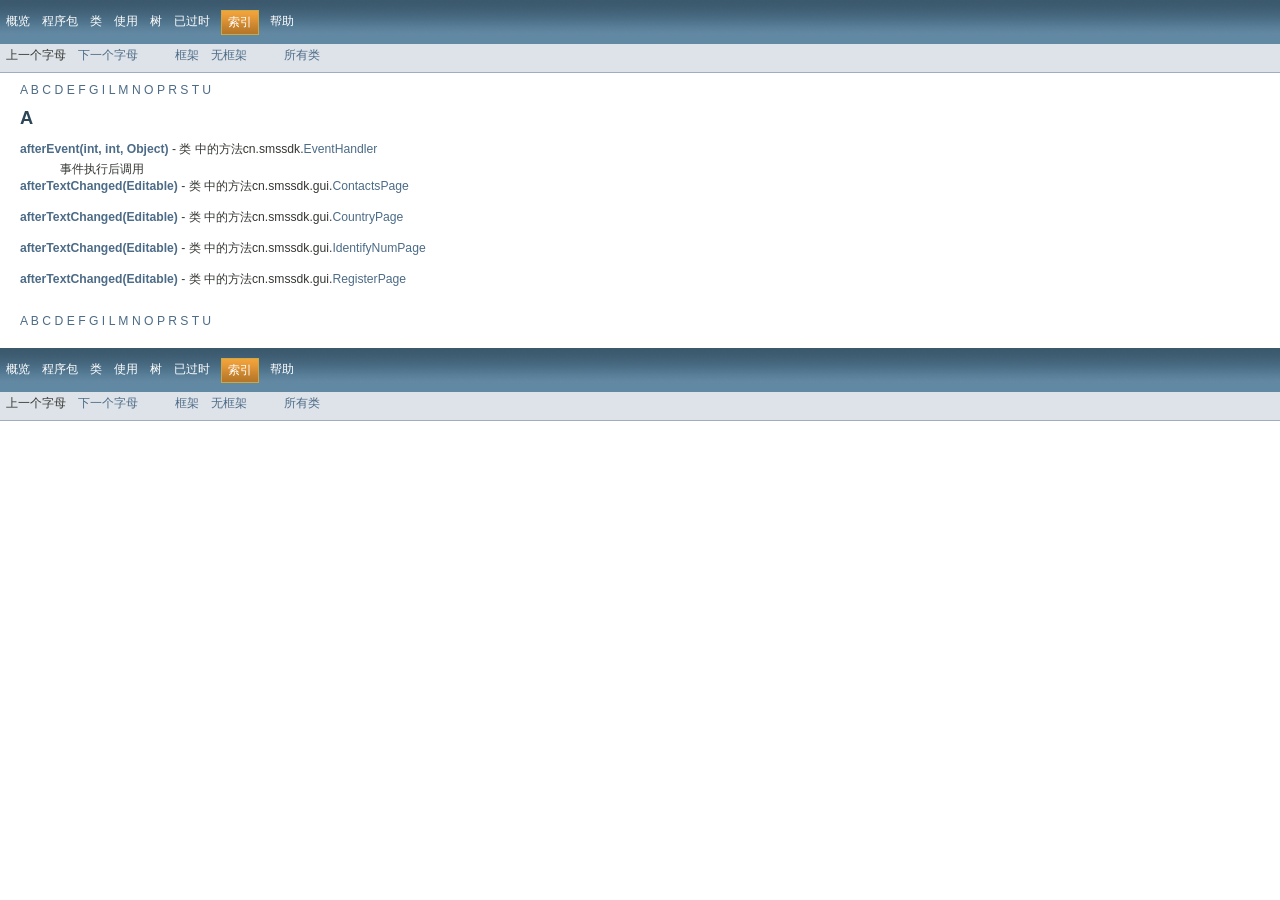
<file: Discovery/libs/Android Eclipse SMS SDK v 2.1.3/ApiDoc/index-files/index-1.html>
<!DOCTYPE HTML PUBLIC "-//W3C//DTD HTML 4.01 Transitional//EN" "http://www.w3.org/TR/html4/loose.dtd">
<!-- NewPage -->
<html lang="zh">
<head>
<!-- Generated by javadoc (version 1.7.0_121) on Thu Dec 01 18:40:01 CST 2016 -->
<meta http-equiv="Content-Type" content="text/html; charset=UTF-8">
<title>A - 索引</title>
<meta name="date" content="2016-12-01">
<link rel="stylesheet" type="text/css" href="../stylesheet.css" title="Style">
</head>
<body>
<script type="text/javascript"><!--
    try {
        if (location.href.indexOf('is-external=true') == -1) {
            parent.document.title="A - \u7D22\u5F15";
        }
    }
    catch(err) {
    }
//-->
</script>
<noscript>
<div>您的浏览器已禁用 JavaScript。</div>
</noscript>
<!-- ========= START OF TOP NAVBAR ======= -->
<div class="topNav"><a name="navbar_top">
<!--   -->
</a><a href="#skip-navbar_top" title="跳过导航链接"></a><a name="navbar_top_firstrow">
<!--   -->
</a>
<ul class="navList" title="导航">
<li><a href="../overview-summary.html">概览</a></li>
<li>程序包</li>
<li>类</li>
<li>使用</li>
<li><a href="../overview-tree.html">树</a></li>
<li><a href="../deprecated-list.html">已过时</a></li>
<li class="navBarCell1Rev">索引</li>
<li><a href="../help-doc.html">帮助</a></li>
</ul>
</div>
<div class="subNav">
<ul class="navList">
<li>上一个字母</li>
<li><a href="index-2.html">下一个字母</a></li>
</ul>
<ul class="navList">
<li><a href="../index.html?index-filesindex-1.html" target="_top">框架</a></li>
<li><a href="index-1.html" target="_top">无框架</a></li>
</ul>
<ul class="navList" id="allclasses_navbar_top">
<li><a href="../allclasses-noframe.html">所有类</a></li>
</ul>
<div>
<script type="text/javascript"><!--
  allClassesLink = document.getElementById("allclasses_navbar_top");
  if(window==top) {
    allClassesLink.style.display = "block";
  }
  else {
    allClassesLink.style.display = "none";
  }
  //-->
</script>
</div>
<a name="skip-navbar_top">
<!--   -->
</a></div>
<!-- ========= END OF TOP NAVBAR ========= -->
<div class="contentContainer"><a href="index-1.html">A</a>&nbsp;<a href="index-2.html">B</a>&nbsp;<a href="index-3.html">C</a>&nbsp;<a href="index-4.html">D</a>&nbsp;<a href="index-5.html">E</a>&nbsp;<a href="index-6.html">F</a>&nbsp;<a href="index-7.html">G</a>&nbsp;<a href="index-8.html">I</a>&nbsp;<a href="index-9.html">L</a>&nbsp;<a href="index-10.html">M</a>&nbsp;<a href="index-11.html">N</a>&nbsp;<a href="index-12.html">O</a>&nbsp;<a href="index-13.html">P</a>&nbsp;<a href="index-14.html">R</a>&nbsp;<a href="index-15.html">S</a>&nbsp;<a href="index-16.html">T</a>&nbsp;<a href="index-17.html">U</a>&nbsp;<a name="_A_">
<!--   -->
</a>
<h2 class="title">A</h2>
<dl>
<dt><span class="strong"><a href="../cn/smssdk/EventHandler.html#afterEvent(int,%20int,%20java.lang.Object)">afterEvent(int, int, Object)</a></span> - 类 中的方法cn.smssdk.<a href="../cn/smssdk/EventHandler.html" title="cn.smssdk中的类">EventHandler</a></dt>
<dd>
<div class="block">事件执行后调用</div>
</dd>
<dt><span class="strong"><a href="../cn/smssdk/gui/ContactsPage.html#afterTextChanged(Editable)">afterTextChanged(Editable)</a></span> - 类 中的方法cn.smssdk.gui.<a href="../cn/smssdk/gui/ContactsPage.html" title="cn.smssdk.gui中的类">ContactsPage</a></dt>
<dd>&nbsp;</dd>
<dt><span class="strong"><a href="../cn/smssdk/gui/CountryPage.html#afterTextChanged(Editable)">afterTextChanged(Editable)</a></span> - 类 中的方法cn.smssdk.gui.<a href="../cn/smssdk/gui/CountryPage.html" title="cn.smssdk.gui中的类">CountryPage</a></dt>
<dd>&nbsp;</dd>
<dt><span class="strong"><a href="../cn/smssdk/gui/IdentifyNumPage.html#afterTextChanged(Editable)">afterTextChanged(Editable)</a></span> - 类 中的方法cn.smssdk.gui.<a href="../cn/smssdk/gui/IdentifyNumPage.html" title="cn.smssdk.gui中的类">IdentifyNumPage</a></dt>
<dd>&nbsp;</dd>
<dt><span class="strong"><a href="../cn/smssdk/gui/RegisterPage.html#afterTextChanged(Editable)">afterTextChanged(Editable)</a></span> - 类 中的方法cn.smssdk.gui.<a href="../cn/smssdk/gui/RegisterPage.html" title="cn.smssdk.gui中的类">RegisterPage</a></dt>
<dd>&nbsp;</dd>
</dl>
<a href="index-1.html">A</a>&nbsp;<a href="index-2.html">B</a>&nbsp;<a href="index-3.html">C</a>&nbsp;<a href="index-4.html">D</a>&nbsp;<a href="index-5.html">E</a>&nbsp;<a href="index-6.html">F</a>&nbsp;<a href="index-7.html">G</a>&nbsp;<a href="index-8.html">I</a>&nbsp;<a href="index-9.html">L</a>&nbsp;<a href="index-10.html">M</a>&nbsp;<a href="index-11.html">N</a>&nbsp;<a href="index-12.html">O</a>&nbsp;<a href="index-13.html">P</a>&nbsp;<a href="index-14.html">R</a>&nbsp;<a href="index-15.html">S</a>&nbsp;<a href="index-16.html">T</a>&nbsp;<a href="index-17.html">U</a>&nbsp;</div>
<!-- ======= START OF BOTTOM NAVBAR ====== -->
<div class="bottomNav"><a name="navbar_bottom">
<!--   -->
</a><a href="#skip-navbar_bottom" title="跳过导航链接"></a><a name="navbar_bottom_firstrow">
<!--   -->
</a>
<ul class="navList" title="导航">
<li><a href="../overview-summary.html">概览</a></li>
<li>程序包</li>
<li>类</li>
<li>使用</li>
<li><a href="../overview-tree.html">树</a></li>
<li><a href="../deprecated-list.html">已过时</a></li>
<li class="navBarCell1Rev">索引</li>
<li><a href="../help-doc.html">帮助</a></li>
</ul>
</div>
<div class="subNav">
<ul class="navList">
<li>上一个字母</li>
<li><a href="index-2.html">下一个字母</a></li>
</ul>
<ul class="navList">
<li><a href="../index.html?index-filesindex-1.html" target="_top">框架</a></li>
<li><a href="index-1.html" target="_top">无框架</a></li>
</ul>
<ul class="navList" id="allclasses_navbar_bottom">
<li><a href="../allclasses-noframe.html">所有类</a></li>
</ul>
<div>
<script type="text/javascript"><!--
  allClassesLink = document.getElementById("allclasses_navbar_bottom");
  if(window==top) {
    allClassesLink.style.display = "block";
  }
  else {
    allClassesLink.style.display = "none";
  }
  //-->
</script>
</div>
<a name="skip-navbar_bottom">
<!--   -->
</a></div>
<!-- ======== END OF BOTTOM NAVBAR ======= -->
</body>
</html>
</file>
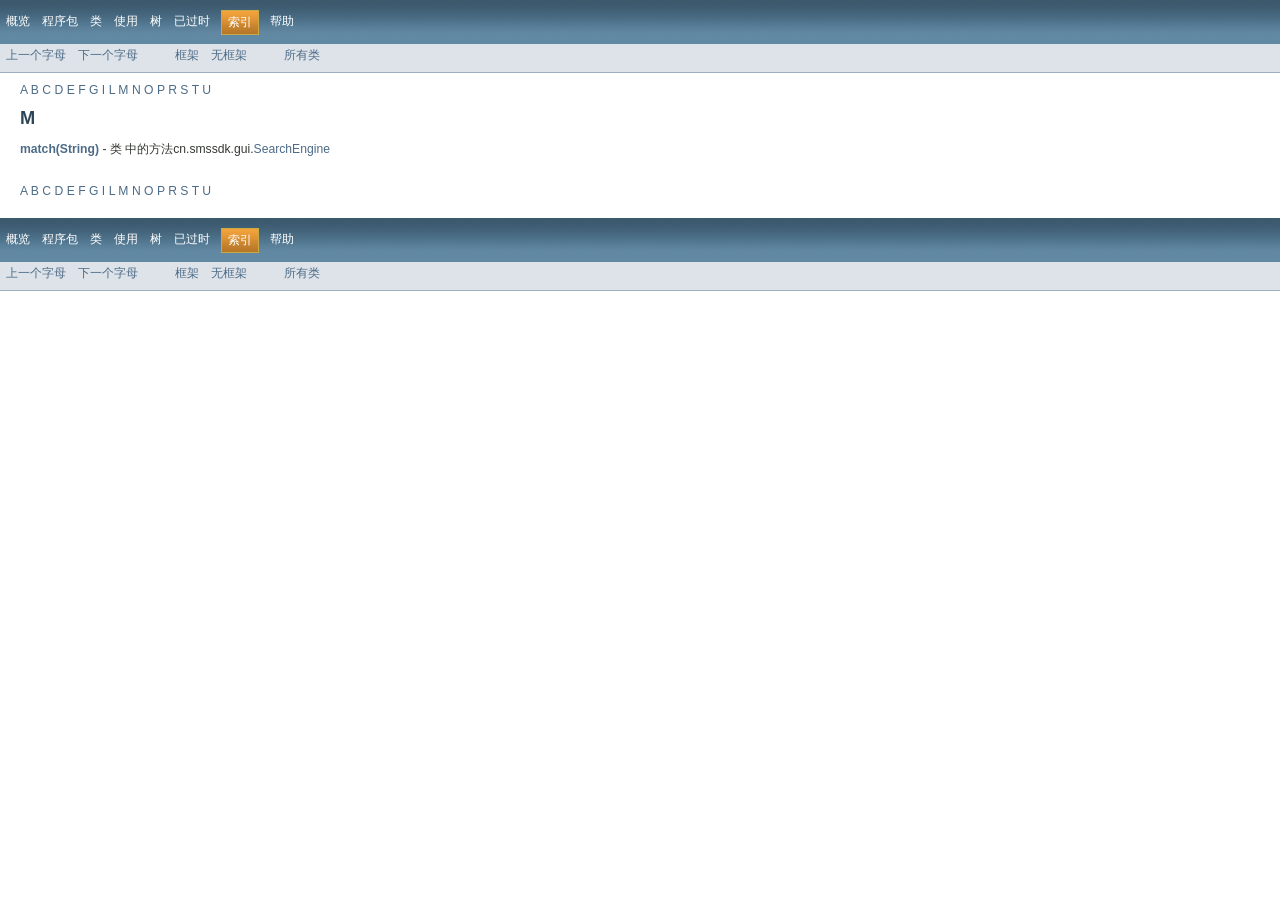
<file: Discovery/libs/Android Eclipse SMS SDK v 2.1.3/ApiDoc/index-files/index-10.html>
<!DOCTYPE HTML PUBLIC "-//W3C//DTD HTML 4.01 Transitional//EN" "http://www.w3.org/TR/html4/loose.dtd">
<!-- NewPage -->
<html lang="zh">
<head>
<!-- Generated by javadoc (version 1.7.0_121) on Thu Dec 01 18:40:01 CST 2016 -->
<meta http-equiv="Content-Type" content="text/html; charset=UTF-8">
<title>M - 索引</title>
<meta name="date" content="2016-12-01">
<link rel="stylesheet" type="text/css" href="../stylesheet.css" title="Style">
</head>
<body>
<script type="text/javascript"><!--
    try {
        if (location.href.indexOf('is-external=true') == -1) {
            parent.document.title="M - \u7D22\u5F15";
        }
    }
    catch(err) {
    }
//-->
</script>
<noscript>
<div>您的浏览器已禁用 JavaScript。</div>
</noscript>
<!-- ========= START OF TOP NAVBAR ======= -->
<div class="topNav"><a name="navbar_top">
<!--   -->
</a><a href="#skip-navbar_top" title="跳过导航链接"></a><a name="navbar_top_firstrow">
<!--   -->
</a>
<ul class="navList" title="导航">
<li><a href="../overview-summary.html">概览</a></li>
<li>程序包</li>
<li>类</li>
<li>使用</li>
<li><a href="../overview-tree.html">树</a></li>
<li><a href="../deprecated-list.html">已过时</a></li>
<li class="navBarCell1Rev">索引</li>
<li><a href="../help-doc.html">帮助</a></li>
</ul>
</div>
<div class="subNav">
<ul class="navList">
<li><a href="index-9.html">上一个字母</a></li>
<li><a href="index-11.html">下一个字母</a></li>
</ul>
<ul class="navList">
<li><a href="../index.html?index-filesindex-10.html" target="_top">框架</a></li>
<li><a href="index-10.html" target="_top">无框架</a></li>
</ul>
<ul class="navList" id="allclasses_navbar_top">
<li><a href="../allclasses-noframe.html">所有类</a></li>
</ul>
<div>
<script type="text/javascript"><!--
  allClassesLink = document.getElementById("allclasses_navbar_top");
  if(window==top) {
    allClassesLink.style.display = "block";
  }
  else {
    allClassesLink.style.display = "none";
  }
  //-->
</script>
</div>
<a name="skip-navbar_top">
<!--   -->
</a></div>
<!-- ========= END OF TOP NAVBAR ========= -->
<div class="contentContainer"><a href="index-1.html">A</a>&nbsp;<a href="index-2.html">B</a>&nbsp;<a href="index-3.html">C</a>&nbsp;<a href="index-4.html">D</a>&nbsp;<a href="index-5.html">E</a>&nbsp;<a href="index-6.html">F</a>&nbsp;<a href="index-7.html">G</a>&nbsp;<a href="index-8.html">I</a>&nbsp;<a href="index-9.html">L</a>&nbsp;<a href="index-10.html">M</a>&nbsp;<a href="index-11.html">N</a>&nbsp;<a href="index-12.html">O</a>&nbsp;<a href="index-13.html">P</a>&nbsp;<a href="index-14.html">R</a>&nbsp;<a href="index-15.html">S</a>&nbsp;<a href="index-16.html">T</a>&nbsp;<a href="index-17.html">U</a>&nbsp;<a name="_M_">
<!--   -->
</a>
<h2 class="title">M</h2>
<dl>
<dt><span class="strong"><a href="../cn/smssdk/gui/SearchEngine.html#match(java.lang.String)">match(String)</a></span> - 类 中的方法cn.smssdk.gui.<a href="../cn/smssdk/gui/SearchEngine.html" title="cn.smssdk.gui中的类">SearchEngine</a></dt>
<dd>&nbsp;</dd>
</dl>
<a href="index-1.html">A</a>&nbsp;<a href="index-2.html">B</a>&nbsp;<a href="index-3.html">C</a>&nbsp;<a href="index-4.html">D</a>&nbsp;<a href="index-5.html">E</a>&nbsp;<a href="index-6.html">F</a>&nbsp;<a href="index-7.html">G</a>&nbsp;<a href="index-8.html">I</a>&nbsp;<a href="index-9.html">L</a>&nbsp;<a href="index-10.html">M</a>&nbsp;<a href="index-11.html">N</a>&nbsp;<a href="index-12.html">O</a>&nbsp;<a href="index-13.html">P</a>&nbsp;<a href="index-14.html">R</a>&nbsp;<a href="index-15.html">S</a>&nbsp;<a href="index-16.html">T</a>&nbsp;<a href="index-17.html">U</a>&nbsp;</div>
<!-- ======= START OF BOTTOM NAVBAR ====== -->
<div class="bottomNav"><a name="navbar_bottom">
<!--   -->
</a><a href="#skip-navbar_bottom" title="跳过导航链接"></a><a name="navbar_bottom_firstrow">
<!--   -->
</a>
<ul class="navList" title="导航">
<li><a href="../overview-summary.html">概览</a></li>
<li>程序包</li>
<li>类</li>
<li>使用</li>
<li><a href="../overview-tree.html">树</a></li>
<li><a href="../deprecated-list.html">已过时</a></li>
<li class="navBarCell1Rev">索引</li>
<li><a href="../help-doc.html">帮助</a></li>
</ul>
</div>
<div class="subNav">
<ul class="navList">
<li><a href="index-9.html">上一个字母</a></li>
<li><a href="index-11.html">下一个字母</a></li>
</ul>
<ul class="navList">
<li><a href="../index.html?index-filesindex-10.html" target="_top">框架</a></li>
<li><a href="index-10.html" target="_top">无框架</a></li>
</ul>
<ul class="navList" id="allclasses_navbar_bottom">
<li><a href="../allclasses-noframe.html">所有类</a></li>
</ul>
<div>
<script type="text/javascript"><!--
  allClassesLink = document.getElementById("allclasses_navbar_bottom");
  if(window==top) {
    allClassesLink.style.display = "block";
  }
  else {
    allClassesLink.style.display = "none";
  }
  //-->
</script>
</div>
<a name="skip-navbar_bottom">
<!--   -->
</a></div>
<!-- ======== END OF BOTTOM NAVBAR ======= -->
</body>
</html>
</file>
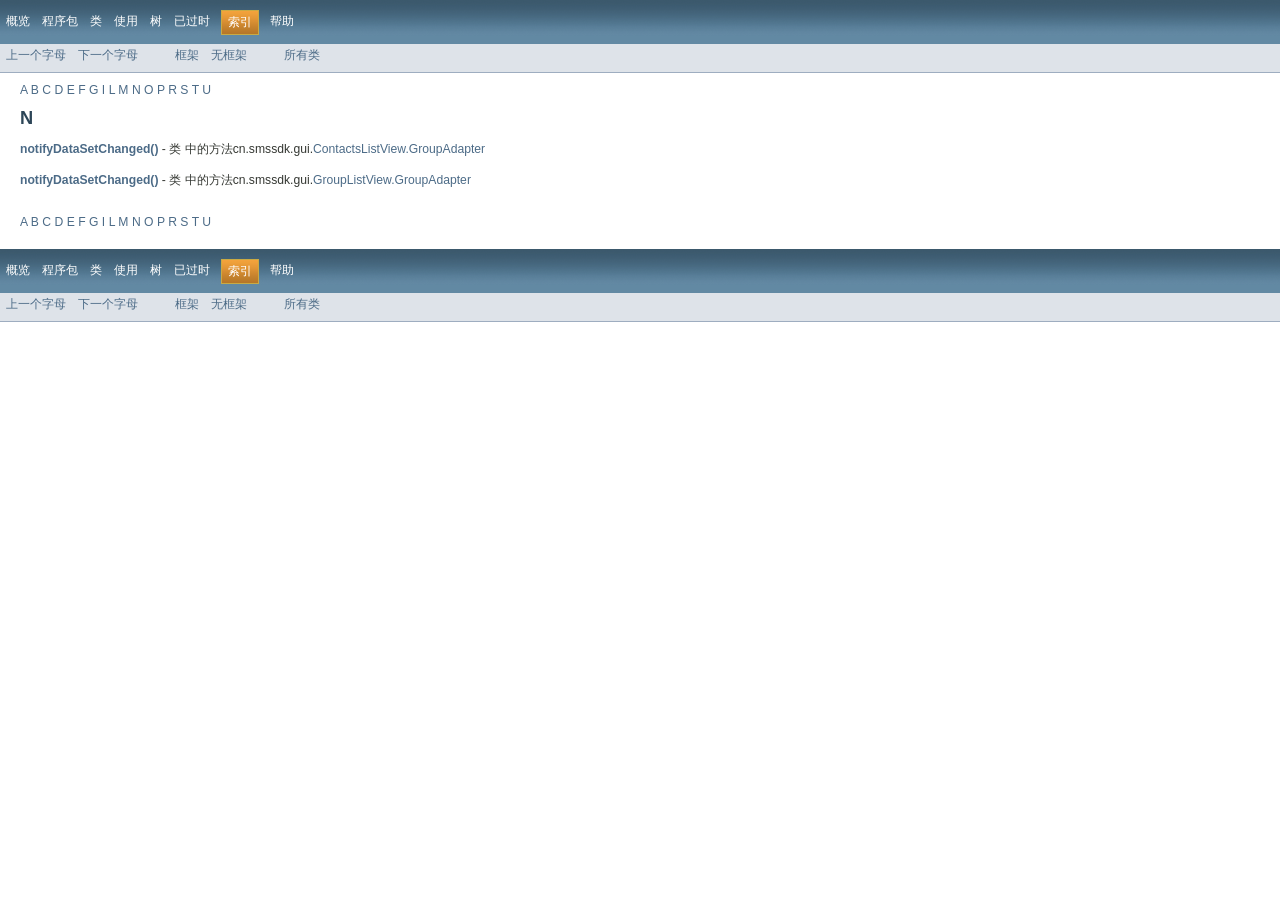
<file: Discovery/libs/Android Eclipse SMS SDK v 2.1.3/ApiDoc/index-files/index-11.html>
<!DOCTYPE HTML PUBLIC "-//W3C//DTD HTML 4.01 Transitional//EN" "http://www.w3.org/TR/html4/loose.dtd">
<!-- NewPage -->
<html lang="zh">
<head>
<!-- Generated by javadoc (version 1.7.0_121) on Thu Dec 01 18:40:01 CST 2016 -->
<meta http-equiv="Content-Type" content="text/html; charset=UTF-8">
<title>N - 索引</title>
<meta name="date" content="2016-12-01">
<link rel="stylesheet" type="text/css" href="../stylesheet.css" title="Style">
</head>
<body>
<script type="text/javascript"><!--
    try {
        if (location.href.indexOf('is-external=true') == -1) {
            parent.document.title="N - \u7D22\u5F15";
        }
    }
    catch(err) {
    }
//-->
</script>
<noscript>
<div>您的浏览器已禁用 JavaScript。</div>
</noscript>
<!-- ========= START OF TOP NAVBAR ======= -->
<div class="topNav"><a name="navbar_top">
<!--   -->
</a><a href="#skip-navbar_top" title="跳过导航链接"></a><a name="navbar_top_firstrow">
<!--   -->
</a>
<ul class="navList" title="导航">
<li><a href="../overview-summary.html">概览</a></li>
<li>程序包</li>
<li>类</li>
<li>使用</li>
<li><a href="../overview-tree.html">树</a></li>
<li><a href="../deprecated-list.html">已过时</a></li>
<li class="navBarCell1Rev">索引</li>
<li><a href="../help-doc.html">帮助</a></li>
</ul>
</div>
<div class="subNav">
<ul class="navList">
<li><a href="index-10.html">上一个字母</a></li>
<li><a href="index-12.html">下一个字母</a></li>
</ul>
<ul class="navList">
<li><a href="../index.html?index-filesindex-11.html" target="_top">框架</a></li>
<li><a href="index-11.html" target="_top">无框架</a></li>
</ul>
<ul class="navList" id="allclasses_navbar_top">
<li><a href="../allclasses-noframe.html">所有类</a></li>
</ul>
<div>
<script type="text/javascript"><!--
  allClassesLink = document.getElementById("allclasses_navbar_top");
  if(window==top) {
    allClassesLink.style.display = "block";
  }
  else {
    allClassesLink.style.display = "none";
  }
  //-->
</script>
</div>
<a name="skip-navbar_top">
<!--   -->
</a></div>
<!-- ========= END OF TOP NAVBAR ========= -->
<div class="contentContainer"><a href="index-1.html">A</a>&nbsp;<a href="index-2.html">B</a>&nbsp;<a href="index-3.html">C</a>&nbsp;<a href="index-4.html">D</a>&nbsp;<a href="index-5.html">E</a>&nbsp;<a href="index-6.html">F</a>&nbsp;<a href="index-7.html">G</a>&nbsp;<a href="index-8.html">I</a>&nbsp;<a href="index-9.html">L</a>&nbsp;<a href="index-10.html">M</a>&nbsp;<a href="index-11.html">N</a>&nbsp;<a href="index-12.html">O</a>&nbsp;<a href="index-13.html">P</a>&nbsp;<a href="index-14.html">R</a>&nbsp;<a href="index-15.html">S</a>&nbsp;<a href="index-16.html">T</a>&nbsp;<a href="index-17.html">U</a>&nbsp;<a name="_N_">
<!--   -->
</a>
<h2 class="title">N</h2>
<dl>
<dt><span class="strong"><a href="../cn/smssdk/gui/ContactsListView.GroupAdapter.html#notifyDataSetChanged()">notifyDataSetChanged()</a></span> - 类 中的方法cn.smssdk.gui.<a href="../cn/smssdk/gui/ContactsListView.GroupAdapter.html" title="cn.smssdk.gui中的类">ContactsListView.GroupAdapter</a></dt>
<dd>&nbsp;</dd>
<dt><span class="strong"><a href="../cn/smssdk/gui/GroupListView.GroupAdapter.html#notifyDataSetChanged()">notifyDataSetChanged()</a></span> - 类 中的方法cn.smssdk.gui.<a href="../cn/smssdk/gui/GroupListView.GroupAdapter.html" title="cn.smssdk.gui中的类">GroupListView.GroupAdapter</a></dt>
<dd>&nbsp;</dd>
</dl>
<a href="index-1.html">A</a>&nbsp;<a href="index-2.html">B</a>&nbsp;<a href="index-3.html">C</a>&nbsp;<a href="index-4.html">D</a>&nbsp;<a href="index-5.html">E</a>&nbsp;<a href="index-6.html">F</a>&nbsp;<a href="index-7.html">G</a>&nbsp;<a href="index-8.html">I</a>&nbsp;<a href="index-9.html">L</a>&nbsp;<a href="index-10.html">M</a>&nbsp;<a href="index-11.html">N</a>&nbsp;<a href="index-12.html">O</a>&nbsp;<a href="index-13.html">P</a>&nbsp;<a href="index-14.html">R</a>&nbsp;<a href="index-15.html">S</a>&nbsp;<a href="index-16.html">T</a>&nbsp;<a href="index-17.html">U</a>&nbsp;</div>
<!-- ======= START OF BOTTOM NAVBAR ====== -->
<div class="bottomNav"><a name="navbar_bottom">
<!--   -->
</a><a href="#skip-navbar_bottom" title="跳过导航链接"></a><a name="navbar_bottom_firstrow">
<!--   -->
</a>
<ul class="navList" title="导航">
<li><a href="../overview-summary.html">概览</a></li>
<li>程序包</li>
<li>类</li>
<li>使用</li>
<li><a href="../overview-tree.html">树</a></li>
<li><a href="../deprecated-list.html">已过时</a></li>
<li class="navBarCell1Rev">索引</li>
<li><a href="../help-doc.html">帮助</a></li>
</ul>
</div>
<div class="subNav">
<ul class="navList">
<li><a href="index-10.html">上一个字母</a></li>
<li><a href="index-12.html">下一个字母</a></li>
</ul>
<ul class="navList">
<li><a href="../index.html?index-filesindex-11.html" target="_top">框架</a></li>
<li><a href="index-11.html" target="_top">无框架</a></li>
</ul>
<ul class="navList" id="allclasses_navbar_bottom">
<li><a href="../allclasses-noframe.html">所有类</a></li>
</ul>
<div>
<script type="text/javascript"><!--
  allClassesLink = document.getElementById("allclasses_navbar_bottom");
  if(window==top) {
    allClassesLink.style.display = "block";
  }
  else {
    allClassesLink.style.display = "none";
  }
  //-->
</script>
</div>
<a name="skip-navbar_bottom">
<!--   -->
</a></div>
<!-- ======== END OF BOTTOM NAVBAR ======= -->
</body>
</html>
</file>
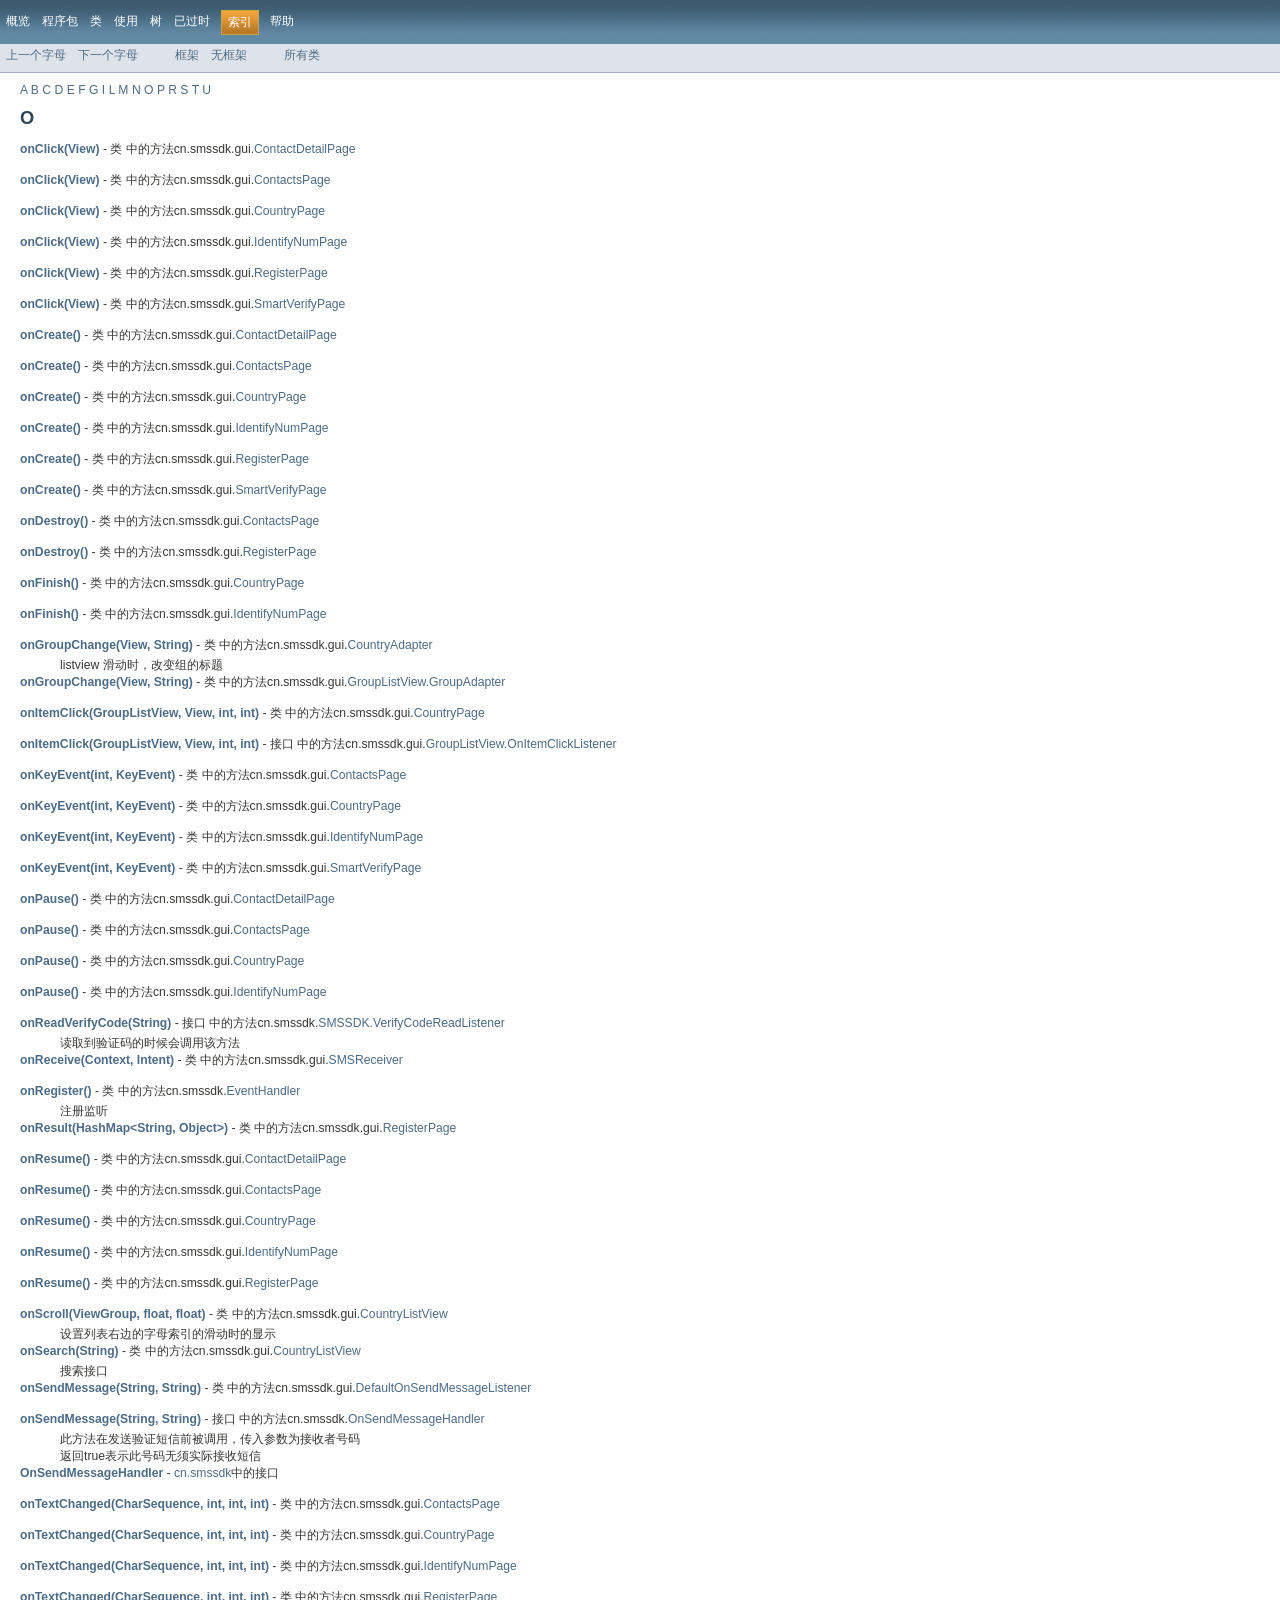
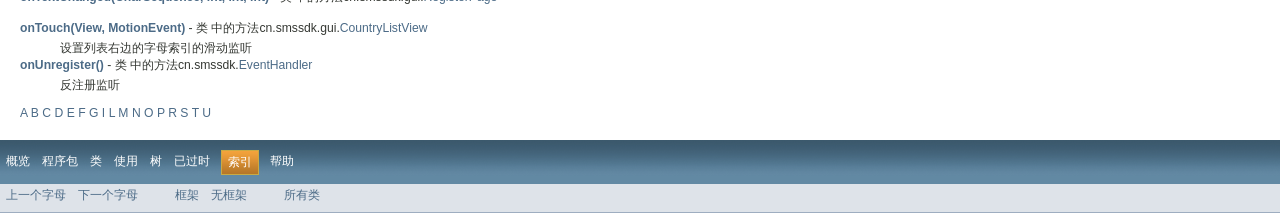
<file: Discovery/libs/Android Eclipse SMS SDK v 2.1.3/ApiDoc/index-files/index-12.html>
<!DOCTYPE HTML PUBLIC "-//W3C//DTD HTML 4.01 Transitional//EN" "http://www.w3.org/TR/html4/loose.dtd">
<!-- NewPage -->
<html lang="zh">
<head>
<!-- Generated by javadoc (version 1.7.0_121) on Thu Dec 01 18:40:01 CST 2016 -->
<meta http-equiv="Content-Type" content="text/html; charset=UTF-8">
<title>O - 索引</title>
<meta name="date" content="2016-12-01">
<link rel="stylesheet" type="text/css" href="../stylesheet.css" title="Style">
</head>
<body>
<script type="text/javascript"><!--
    try {
        if (location.href.indexOf('is-external=true') == -1) {
            parent.document.title="O - \u7D22\u5F15";
        }
    }
    catch(err) {
    }
//-->
</script>
<noscript>
<div>您的浏览器已禁用 JavaScript。</div>
</noscript>
<!-- ========= START OF TOP NAVBAR ======= -->
<div class="topNav"><a name="navbar_top">
<!--   -->
</a><a href="#skip-navbar_top" title="跳过导航链接"></a><a name="navbar_top_firstrow">
<!--   -->
</a>
<ul class="navList" title="导航">
<li><a href="../overview-summary.html">概览</a></li>
<li>程序包</li>
<li>类</li>
<li>使用</li>
<li><a href="../overview-tree.html">树</a></li>
<li><a href="../deprecated-list.html">已过时</a></li>
<li class="navBarCell1Rev">索引</li>
<li><a href="../help-doc.html">帮助</a></li>
</ul>
</div>
<div class="subNav">
<ul class="navList">
<li><a href="index-11.html">上一个字母</a></li>
<li><a href="index-13.html">下一个字母</a></li>
</ul>
<ul class="navList">
<li><a href="../index.html?index-filesindex-12.html" target="_top">框架</a></li>
<li><a href="index-12.html" target="_top">无框架</a></li>
</ul>
<ul class="navList" id="allclasses_navbar_top">
<li><a href="../allclasses-noframe.html">所有类</a></li>
</ul>
<div>
<script type="text/javascript"><!--
  allClassesLink = document.getElementById("allclasses_navbar_top");
  if(window==top) {
    allClassesLink.style.display = "block";
  }
  else {
    allClassesLink.style.display = "none";
  }
  //-->
</script>
</div>
<a name="skip-navbar_top">
<!--   -->
</a></div>
<!-- ========= END OF TOP NAVBAR ========= -->
<div class="contentContainer"><a href="index-1.html">A</a>&nbsp;<a href="index-2.html">B</a>&nbsp;<a href="index-3.html">C</a>&nbsp;<a href="index-4.html">D</a>&nbsp;<a href="index-5.html">E</a>&nbsp;<a href="index-6.html">F</a>&nbsp;<a href="index-7.html">G</a>&nbsp;<a href="index-8.html">I</a>&nbsp;<a href="index-9.html">L</a>&nbsp;<a href="index-10.html">M</a>&nbsp;<a href="index-11.html">N</a>&nbsp;<a href="index-12.html">O</a>&nbsp;<a href="index-13.html">P</a>&nbsp;<a href="index-14.html">R</a>&nbsp;<a href="index-15.html">S</a>&nbsp;<a href="index-16.html">T</a>&nbsp;<a href="index-17.html">U</a>&nbsp;<a name="_O_">
<!--   -->
</a>
<h2 class="title">O</h2>
<dl>
<dt><span class="strong"><a href="../cn/smssdk/gui/ContactDetailPage.html#onClick(View)">onClick(View)</a></span> - 类 中的方法cn.smssdk.gui.<a href="../cn/smssdk/gui/ContactDetailPage.html" title="cn.smssdk.gui中的类">ContactDetailPage</a></dt>
<dd>&nbsp;</dd>
<dt><span class="strong"><a href="../cn/smssdk/gui/ContactsPage.html#onClick(View)">onClick(View)</a></span> - 类 中的方法cn.smssdk.gui.<a href="../cn/smssdk/gui/ContactsPage.html" title="cn.smssdk.gui中的类">ContactsPage</a></dt>
<dd>&nbsp;</dd>
<dt><span class="strong"><a href="../cn/smssdk/gui/CountryPage.html#onClick(View)">onClick(View)</a></span> - 类 中的方法cn.smssdk.gui.<a href="../cn/smssdk/gui/CountryPage.html" title="cn.smssdk.gui中的类">CountryPage</a></dt>
<dd>&nbsp;</dd>
<dt><span class="strong"><a href="../cn/smssdk/gui/IdentifyNumPage.html#onClick(View)">onClick(View)</a></span> - 类 中的方法cn.smssdk.gui.<a href="../cn/smssdk/gui/IdentifyNumPage.html" title="cn.smssdk.gui中的类">IdentifyNumPage</a></dt>
<dd>&nbsp;</dd>
<dt><span class="strong"><a href="../cn/smssdk/gui/RegisterPage.html#onClick(View)">onClick(View)</a></span> - 类 中的方法cn.smssdk.gui.<a href="../cn/smssdk/gui/RegisterPage.html" title="cn.smssdk.gui中的类">RegisterPage</a></dt>
<dd>&nbsp;</dd>
<dt><span class="strong"><a href="../cn/smssdk/gui/SmartVerifyPage.html#onClick(View)">onClick(View)</a></span> - 类 中的方法cn.smssdk.gui.<a href="../cn/smssdk/gui/SmartVerifyPage.html" title="cn.smssdk.gui中的类">SmartVerifyPage</a></dt>
<dd>&nbsp;</dd>
<dt><span class="strong"><a href="../cn/smssdk/gui/ContactDetailPage.html#onCreate()">onCreate()</a></span> - 类 中的方法cn.smssdk.gui.<a href="../cn/smssdk/gui/ContactDetailPage.html" title="cn.smssdk.gui中的类">ContactDetailPage</a></dt>
<dd>&nbsp;</dd>
<dt><span class="strong"><a href="../cn/smssdk/gui/ContactsPage.html#onCreate()">onCreate()</a></span> - 类 中的方法cn.smssdk.gui.<a href="../cn/smssdk/gui/ContactsPage.html" title="cn.smssdk.gui中的类">ContactsPage</a></dt>
<dd>&nbsp;</dd>
<dt><span class="strong"><a href="../cn/smssdk/gui/CountryPage.html#onCreate()">onCreate()</a></span> - 类 中的方法cn.smssdk.gui.<a href="../cn/smssdk/gui/CountryPage.html" title="cn.smssdk.gui中的类">CountryPage</a></dt>
<dd>&nbsp;</dd>
<dt><span class="strong"><a href="../cn/smssdk/gui/IdentifyNumPage.html#onCreate()">onCreate()</a></span> - 类 中的方法cn.smssdk.gui.<a href="../cn/smssdk/gui/IdentifyNumPage.html" title="cn.smssdk.gui中的类">IdentifyNumPage</a></dt>
<dd>&nbsp;</dd>
<dt><span class="strong"><a href="../cn/smssdk/gui/RegisterPage.html#onCreate()">onCreate()</a></span> - 类 中的方法cn.smssdk.gui.<a href="../cn/smssdk/gui/RegisterPage.html" title="cn.smssdk.gui中的类">RegisterPage</a></dt>
<dd>&nbsp;</dd>
<dt><span class="strong"><a href="../cn/smssdk/gui/SmartVerifyPage.html#onCreate()">onCreate()</a></span> - 类 中的方法cn.smssdk.gui.<a href="../cn/smssdk/gui/SmartVerifyPage.html" title="cn.smssdk.gui中的类">SmartVerifyPage</a></dt>
<dd>&nbsp;</dd>
<dt><span class="strong"><a href="../cn/smssdk/gui/ContactsPage.html#onDestroy()">onDestroy()</a></span> - 类 中的方法cn.smssdk.gui.<a href="../cn/smssdk/gui/ContactsPage.html" title="cn.smssdk.gui中的类">ContactsPage</a></dt>
<dd>&nbsp;</dd>
<dt><span class="strong"><a href="../cn/smssdk/gui/RegisterPage.html#onDestroy()">onDestroy()</a></span> - 类 中的方法cn.smssdk.gui.<a href="../cn/smssdk/gui/RegisterPage.html" title="cn.smssdk.gui中的类">RegisterPage</a></dt>
<dd>&nbsp;</dd>
<dt><span class="strong"><a href="../cn/smssdk/gui/CountryPage.html#onFinish()">onFinish()</a></span> - 类 中的方法cn.smssdk.gui.<a href="../cn/smssdk/gui/CountryPage.html" title="cn.smssdk.gui中的类">CountryPage</a></dt>
<dd>&nbsp;</dd>
<dt><span class="strong"><a href="../cn/smssdk/gui/IdentifyNumPage.html#onFinish()">onFinish()</a></span> - 类 中的方法cn.smssdk.gui.<a href="../cn/smssdk/gui/IdentifyNumPage.html" title="cn.smssdk.gui中的类">IdentifyNumPage</a></dt>
<dd>&nbsp;</dd>
<dt><span class="strong"><a href="../cn/smssdk/gui/CountryAdapter.html#onGroupChange(View,%20java.lang.String)">onGroupChange(View, String)</a></span> - 类 中的方法cn.smssdk.gui.<a href="../cn/smssdk/gui/CountryAdapter.html" title="cn.smssdk.gui中的类">CountryAdapter</a></dt>
<dd>
<div class="block">listview 滑动时，改变组的标题</div>
</dd>
<dt><span class="strong"><a href="../cn/smssdk/gui/GroupListView.GroupAdapter.html#onGroupChange(View,%20java.lang.String)">onGroupChange(View, String)</a></span> - 类 中的方法cn.smssdk.gui.<a href="../cn/smssdk/gui/GroupListView.GroupAdapter.html" title="cn.smssdk.gui中的类">GroupListView.GroupAdapter</a></dt>
<dd>&nbsp;</dd>
<dt><span class="strong"><a href="../cn/smssdk/gui/CountryPage.html#onItemClick(cn.smssdk.gui.GroupListView,%20View,%20int,%20int)">onItemClick(GroupListView, View, int, int)</a></span> - 类 中的方法cn.smssdk.gui.<a href="../cn/smssdk/gui/CountryPage.html" title="cn.smssdk.gui中的类">CountryPage</a></dt>
<dd>&nbsp;</dd>
<dt><span class="strong"><a href="../cn/smssdk/gui/GroupListView.OnItemClickListener.html#onItemClick(cn.smssdk.gui.GroupListView,%20View,%20int,%20int)">onItemClick(GroupListView, View, int, int)</a></span> - 接口 中的方法cn.smssdk.gui.<a href="../cn/smssdk/gui/GroupListView.OnItemClickListener.html" title="cn.smssdk.gui中的接口">GroupListView.OnItemClickListener</a></dt>
<dd>&nbsp;</dd>
<dt><span class="strong"><a href="../cn/smssdk/gui/ContactsPage.html#onKeyEvent(int,%20KeyEvent)">onKeyEvent(int, KeyEvent)</a></span> - 类 中的方法cn.smssdk.gui.<a href="../cn/smssdk/gui/ContactsPage.html" title="cn.smssdk.gui中的类">ContactsPage</a></dt>
<dd>&nbsp;</dd>
<dt><span class="strong"><a href="../cn/smssdk/gui/CountryPage.html#onKeyEvent(int,%20KeyEvent)">onKeyEvent(int, KeyEvent)</a></span> - 类 中的方法cn.smssdk.gui.<a href="../cn/smssdk/gui/CountryPage.html" title="cn.smssdk.gui中的类">CountryPage</a></dt>
<dd>&nbsp;</dd>
<dt><span class="strong"><a href="../cn/smssdk/gui/IdentifyNumPage.html#onKeyEvent(int,%20KeyEvent)">onKeyEvent(int, KeyEvent)</a></span> - 类 中的方法cn.smssdk.gui.<a href="../cn/smssdk/gui/IdentifyNumPage.html" title="cn.smssdk.gui中的类">IdentifyNumPage</a></dt>
<dd>&nbsp;</dd>
<dt><span class="strong"><a href="../cn/smssdk/gui/SmartVerifyPage.html#onKeyEvent(int,%20KeyEvent)">onKeyEvent(int, KeyEvent)</a></span> - 类 中的方法cn.smssdk.gui.<a href="../cn/smssdk/gui/SmartVerifyPage.html" title="cn.smssdk.gui中的类">SmartVerifyPage</a></dt>
<dd>&nbsp;</dd>
<dt><span class="strong"><a href="../cn/smssdk/gui/ContactDetailPage.html#onPause()">onPause()</a></span> - 类 中的方法cn.smssdk.gui.<a href="../cn/smssdk/gui/ContactDetailPage.html" title="cn.smssdk.gui中的类">ContactDetailPage</a></dt>
<dd>&nbsp;</dd>
<dt><span class="strong"><a href="../cn/smssdk/gui/ContactsPage.html#onPause()">onPause()</a></span> - 类 中的方法cn.smssdk.gui.<a href="../cn/smssdk/gui/ContactsPage.html" title="cn.smssdk.gui中的类">ContactsPage</a></dt>
<dd>&nbsp;</dd>
<dt><span class="strong"><a href="../cn/smssdk/gui/CountryPage.html#onPause()">onPause()</a></span> - 类 中的方法cn.smssdk.gui.<a href="../cn/smssdk/gui/CountryPage.html" title="cn.smssdk.gui中的类">CountryPage</a></dt>
<dd>&nbsp;</dd>
<dt><span class="strong"><a href="../cn/smssdk/gui/IdentifyNumPage.html#onPause()">onPause()</a></span> - 类 中的方法cn.smssdk.gui.<a href="../cn/smssdk/gui/IdentifyNumPage.html" title="cn.smssdk.gui中的类">IdentifyNumPage</a></dt>
<dd>&nbsp;</dd>
<dt><span class="strong"><a href="../cn/smssdk/SMSSDK.VerifyCodeReadListener.html#onReadVerifyCode(java.lang.String)">onReadVerifyCode(String)</a></span> - 接口 中的方法cn.smssdk.<a href="../cn/smssdk/SMSSDK.VerifyCodeReadListener.html" title="cn.smssdk中的接口">SMSSDK.VerifyCodeReadListener</a></dt>
<dd>
<div class="block">读取到验证码的时候会调用该方法</div>
</dd>
<dt><span class="strong"><a href="../cn/smssdk/gui/SMSReceiver.html#onReceive(Context,%20Intent)">onReceive(Context, Intent)</a></span> - 类 中的方法cn.smssdk.gui.<a href="../cn/smssdk/gui/SMSReceiver.html" title="cn.smssdk.gui中的类">SMSReceiver</a></dt>
<dd>&nbsp;</dd>
<dt><span class="strong"><a href="../cn/smssdk/EventHandler.html#onRegister()">onRegister()</a></span> - 类 中的方法cn.smssdk.<a href="../cn/smssdk/EventHandler.html" title="cn.smssdk中的类">EventHandler</a></dt>
<dd>
<div class="block">注册监听</div>
</dd>
<dt><span class="strong"><a href="../cn/smssdk/gui/RegisterPage.html#onResult(java.util.HashMap)">onResult(HashMap&lt;String, Object&gt;)</a></span> - 类 中的方法cn.smssdk.gui.<a href="../cn/smssdk/gui/RegisterPage.html" title="cn.smssdk.gui中的类">RegisterPage</a></dt>
<dd>&nbsp;</dd>
<dt><span class="strong"><a href="../cn/smssdk/gui/ContactDetailPage.html#onResume()">onResume()</a></span> - 类 中的方法cn.smssdk.gui.<a href="../cn/smssdk/gui/ContactDetailPage.html" title="cn.smssdk.gui中的类">ContactDetailPage</a></dt>
<dd>&nbsp;</dd>
<dt><span class="strong"><a href="../cn/smssdk/gui/ContactsPage.html#onResume()">onResume()</a></span> - 类 中的方法cn.smssdk.gui.<a href="../cn/smssdk/gui/ContactsPage.html" title="cn.smssdk.gui中的类">ContactsPage</a></dt>
<dd>&nbsp;</dd>
<dt><span class="strong"><a href="../cn/smssdk/gui/CountryPage.html#onResume()">onResume()</a></span> - 类 中的方法cn.smssdk.gui.<a href="../cn/smssdk/gui/CountryPage.html" title="cn.smssdk.gui中的类">CountryPage</a></dt>
<dd>&nbsp;</dd>
<dt><span class="strong"><a href="../cn/smssdk/gui/IdentifyNumPage.html#onResume()">onResume()</a></span> - 类 中的方法cn.smssdk.gui.<a href="../cn/smssdk/gui/IdentifyNumPage.html" title="cn.smssdk.gui中的类">IdentifyNumPage</a></dt>
<dd>&nbsp;</dd>
<dt><span class="strong"><a href="../cn/smssdk/gui/RegisterPage.html#onResume()">onResume()</a></span> - 类 中的方法cn.smssdk.gui.<a href="../cn/smssdk/gui/RegisterPage.html" title="cn.smssdk.gui中的类">RegisterPage</a></dt>
<dd>&nbsp;</dd>
<dt><span class="strong"><a href="../cn/smssdk/gui/CountryListView.html#onScroll(ViewGroup,%20float,%20float)">onScroll(ViewGroup, float, float)</a></span> - 类 中的方法cn.smssdk.gui.<a href="../cn/smssdk/gui/CountryListView.html" title="cn.smssdk.gui中的类">CountryListView</a></dt>
<dd>
<div class="block">设置列表右边的字母索引的滑动时的显示</div>
</dd>
<dt><span class="strong"><a href="../cn/smssdk/gui/CountryListView.html#onSearch(java.lang.String)">onSearch(String)</a></span> - 类 中的方法cn.smssdk.gui.<a href="../cn/smssdk/gui/CountryListView.html" title="cn.smssdk.gui中的类">CountryListView</a></dt>
<dd>
<div class="block">搜索接口</div>
</dd>
<dt><span class="strong"><a href="../cn/smssdk/gui/DefaultOnSendMessageListener.html#onSendMessage(java.lang.String,%20java.lang.String)">onSendMessage(String, String)</a></span> - 类 中的方法cn.smssdk.gui.<a href="../cn/smssdk/gui/DefaultOnSendMessageListener.html" title="cn.smssdk.gui中的类">DefaultOnSendMessageListener</a></dt>
<dd>&nbsp;</dd>
<dt><span class="strong"><a href="../cn/smssdk/OnSendMessageHandler.html#onSendMessage(java.lang.String,%20java.lang.String)">onSendMessage(String, String)</a></span> - 接口 中的方法cn.smssdk.<a href="../cn/smssdk/OnSendMessageHandler.html" title="cn.smssdk中的接口">OnSendMessageHandler</a></dt>
<dd>
<div class="block">此方法在发送验证短信前被调用，传入参数为接收者号码<br>
 返回true表示此号码无须实际接收短信</div>
</dd>
<dt><a href="../cn/smssdk/OnSendMessageHandler.html" title="cn.smssdk中的接口"><span class="strong">OnSendMessageHandler</span></a> - <a href="../cn/smssdk/package-summary.html">cn.smssdk</a>中的接口</dt>
<dd>&nbsp;</dd>
<dt><span class="strong"><a href="../cn/smssdk/gui/ContactsPage.html#onTextChanged(java.lang.CharSequence,%20int,%20int,%20int)">onTextChanged(CharSequence, int, int, int)</a></span> - 类 中的方法cn.smssdk.gui.<a href="../cn/smssdk/gui/ContactsPage.html" title="cn.smssdk.gui中的类">ContactsPage</a></dt>
<dd>&nbsp;</dd>
<dt><span class="strong"><a href="../cn/smssdk/gui/CountryPage.html#onTextChanged(java.lang.CharSequence,%20int,%20int,%20int)">onTextChanged(CharSequence, int, int, int)</a></span> - 类 中的方法cn.smssdk.gui.<a href="../cn/smssdk/gui/CountryPage.html" title="cn.smssdk.gui中的类">CountryPage</a></dt>
<dd>&nbsp;</dd>
<dt><span class="strong"><a href="../cn/smssdk/gui/IdentifyNumPage.html#onTextChanged(java.lang.CharSequence,%20int,%20int,%20int)">onTextChanged(CharSequence, int, int, int)</a></span> - 类 中的方法cn.smssdk.gui.<a href="../cn/smssdk/gui/IdentifyNumPage.html" title="cn.smssdk.gui中的类">IdentifyNumPage</a></dt>
<dd>&nbsp;</dd>
<dt><span class="strong"><a href="../cn/smssdk/gui/RegisterPage.html#onTextChanged(java.lang.CharSequence,%20int,%20int,%20int)">onTextChanged(CharSequence, int, int, int)</a></span> - 类 中的方法cn.smssdk.gui.<a href="../cn/smssdk/gui/RegisterPage.html" title="cn.smssdk.gui中的类">RegisterPage</a></dt>
<dd>&nbsp;</dd>
<dt><span class="strong"><a href="../cn/smssdk/gui/CountryListView.html#onTouch(View,%20MotionEvent)">onTouch(View, MotionEvent)</a></span> - 类 中的方法cn.smssdk.gui.<a href="../cn/smssdk/gui/CountryListView.html" title="cn.smssdk.gui中的类">CountryListView</a></dt>
<dd>
<div class="block">设置列表右边的字母索引的滑动监听</div>
</dd>
<dt><span class="strong"><a href="../cn/smssdk/EventHandler.html#onUnregister()">onUnregister()</a></span> - 类 中的方法cn.smssdk.<a href="../cn/smssdk/EventHandler.html" title="cn.smssdk中的类">EventHandler</a></dt>
<dd>
<div class="block">反注册监听</div>
</dd>
</dl>
<a href="index-1.html">A</a>&nbsp;<a href="index-2.html">B</a>&nbsp;<a href="index-3.html">C</a>&nbsp;<a href="index-4.html">D</a>&nbsp;<a href="index-5.html">E</a>&nbsp;<a href="index-6.html">F</a>&nbsp;<a href="index-7.html">G</a>&nbsp;<a href="index-8.html">I</a>&nbsp;<a href="index-9.html">L</a>&nbsp;<a href="index-10.html">M</a>&nbsp;<a href="index-11.html">N</a>&nbsp;<a href="index-12.html">O</a>&nbsp;<a href="index-13.html">P</a>&nbsp;<a href="index-14.html">R</a>&nbsp;<a href="index-15.html">S</a>&nbsp;<a href="index-16.html">T</a>&nbsp;<a href="index-17.html">U</a>&nbsp;</div>
<!-- ======= START OF BOTTOM NAVBAR ====== -->
<div class="bottomNav"><a name="navbar_bottom">
<!--   -->
</a><a href="#skip-navbar_bottom" title="跳过导航链接"></a><a name="navbar_bottom_firstrow">
<!--   -->
</a>
<ul class="navList" title="导航">
<li><a href="../overview-summary.html">概览</a></li>
<li>程序包</li>
<li>类</li>
<li>使用</li>
<li><a href="../overview-tree.html">树</a></li>
<li><a href="../deprecated-list.html">已过时</a></li>
<li class="navBarCell1Rev">索引</li>
<li><a href="../help-doc.html">帮助</a></li>
</ul>
</div>
<div class="subNav">
<ul class="navList">
<li><a href="index-11.html">上一个字母</a></li>
<li><a href="index-13.html">下一个字母</a></li>
</ul>
<ul class="navList">
<li><a href="../index.html?index-filesindex-12.html" target="_top">框架</a></li>
<li><a href="index-12.html" target="_top">无框架</a></li>
</ul>
<ul class="navList" id="allclasses_navbar_bottom">
<li><a href="../allclasses-noframe.html">所有类</a></li>
</ul>
<div>
<script type="text/javascript"><!--
  allClassesLink = document.getElementById("allclasses_navbar_bottom");
  if(window==top) {
    allClassesLink.style.display = "block";
  }
  else {
    allClassesLink.style.display = "none";
  }
  //-->
</script>
</div>
<a name="skip-navbar_bottom">
<!--   -->
</a></div>
<!-- ======== END OF BOTTOM NAVBAR ======= -->
</body>
</html>
</file>
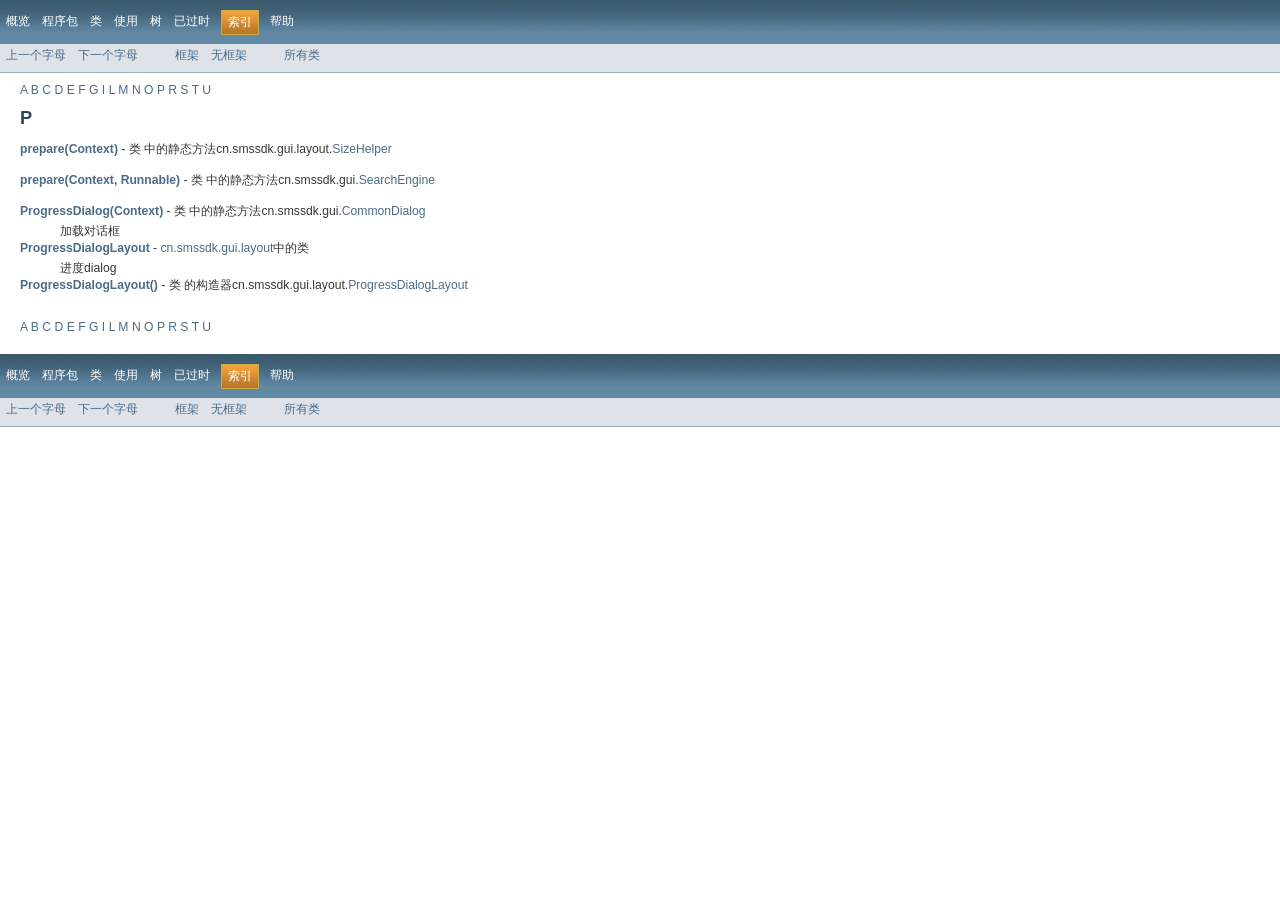
<file: Discovery/libs/Android Eclipse SMS SDK v 2.1.3/ApiDoc/index-files/index-13.html>
<!DOCTYPE HTML PUBLIC "-//W3C//DTD HTML 4.01 Transitional//EN" "http://www.w3.org/TR/html4/loose.dtd">
<!-- NewPage -->
<html lang="zh">
<head>
<!-- Generated by javadoc (version 1.7.0_121) on Thu Dec 01 18:40:01 CST 2016 -->
<meta http-equiv="Content-Type" content="text/html; charset=UTF-8">
<title>P - 索引</title>
<meta name="date" content="2016-12-01">
<link rel="stylesheet" type="text/css" href="../stylesheet.css" title="Style">
</head>
<body>
<script type="text/javascript"><!--
    try {
        if (location.href.indexOf('is-external=true') == -1) {
            parent.document.title="P - \u7D22\u5F15";
        }
    }
    catch(err) {
    }
//-->
</script>
<noscript>
<div>您的浏览器已禁用 JavaScript。</div>
</noscript>
<!-- ========= START OF TOP NAVBAR ======= -->
<div class="topNav"><a name="navbar_top">
<!--   -->
</a><a href="#skip-navbar_top" title="跳过导航链接"></a><a name="navbar_top_firstrow">
<!--   -->
</a>
<ul class="navList" title="导航">
<li><a href="../overview-summary.html">概览</a></li>
<li>程序包</li>
<li>类</li>
<li>使用</li>
<li><a href="../overview-tree.html">树</a></li>
<li><a href="../deprecated-list.html">已过时</a></li>
<li class="navBarCell1Rev">索引</li>
<li><a href="../help-doc.html">帮助</a></li>
</ul>
</div>
<div class="subNav">
<ul class="navList">
<li><a href="index-12.html">上一个字母</a></li>
<li><a href="index-14.html">下一个字母</a></li>
</ul>
<ul class="navList">
<li><a href="../index.html?index-filesindex-13.html" target="_top">框架</a></li>
<li><a href="index-13.html" target="_top">无框架</a></li>
</ul>
<ul class="navList" id="allclasses_navbar_top">
<li><a href="../allclasses-noframe.html">所有类</a></li>
</ul>
<div>
<script type="text/javascript"><!--
  allClassesLink = document.getElementById("allclasses_navbar_top");
  if(window==top) {
    allClassesLink.style.display = "block";
  }
  else {
    allClassesLink.style.display = "none";
  }
  //-->
</script>
</div>
<a name="skip-navbar_top">
<!--   -->
</a></div>
<!-- ========= END OF TOP NAVBAR ========= -->
<div class="contentContainer"><a href="index-1.html">A</a>&nbsp;<a href="index-2.html">B</a>&nbsp;<a href="index-3.html">C</a>&nbsp;<a href="index-4.html">D</a>&nbsp;<a href="index-5.html">E</a>&nbsp;<a href="index-6.html">F</a>&nbsp;<a href="index-7.html">G</a>&nbsp;<a href="index-8.html">I</a>&nbsp;<a href="index-9.html">L</a>&nbsp;<a href="index-10.html">M</a>&nbsp;<a href="index-11.html">N</a>&nbsp;<a href="index-12.html">O</a>&nbsp;<a href="index-13.html">P</a>&nbsp;<a href="index-14.html">R</a>&nbsp;<a href="index-15.html">S</a>&nbsp;<a href="index-16.html">T</a>&nbsp;<a href="index-17.html">U</a>&nbsp;<a name="_P_">
<!--   -->
</a>
<h2 class="title">P</h2>
<dl>
<dt><span class="strong"><a href="../cn/smssdk/gui/layout/SizeHelper.html#prepare(Context)">prepare(Context)</a></span> - 类 中的静态方法cn.smssdk.gui.layout.<a href="../cn/smssdk/gui/layout/SizeHelper.html" title="cn.smssdk.gui.layout中的类">SizeHelper</a></dt>
<dd>&nbsp;</dd>
<dt><span class="strong"><a href="../cn/smssdk/gui/SearchEngine.html#prepare(Context,%20java.lang.Runnable)">prepare(Context, Runnable)</a></span> - 类 中的静态方法cn.smssdk.gui.<a href="../cn/smssdk/gui/SearchEngine.html" title="cn.smssdk.gui中的类">SearchEngine</a></dt>
<dd>&nbsp;</dd>
<dt><span class="strong"><a href="../cn/smssdk/gui/CommonDialog.html#ProgressDialog(Context)">ProgressDialog(Context)</a></span> - 类 中的静态方法cn.smssdk.gui.<a href="../cn/smssdk/gui/CommonDialog.html" title="cn.smssdk.gui中的类">CommonDialog</a></dt>
<dd>
<div class="block">加载对话框</div>
</dd>
<dt><a href="../cn/smssdk/gui/layout/ProgressDialogLayout.html" title="cn.smssdk.gui.layout中的类"><span class="strong">ProgressDialogLayout</span></a> - <a href="../cn/smssdk/gui/layout/package-summary.html">cn.smssdk.gui.layout</a>中的类</dt>
<dd>
<div class="block">进度dialog</div>
</dd>
<dt><span class="strong"><a href="../cn/smssdk/gui/layout/ProgressDialogLayout.html#ProgressDialogLayout()">ProgressDialogLayout()</a></span> - 类 的构造器cn.smssdk.gui.layout.<a href="../cn/smssdk/gui/layout/ProgressDialogLayout.html" title="cn.smssdk.gui.layout中的类">ProgressDialogLayout</a></dt>
<dd>&nbsp;</dd>
</dl>
<a href="index-1.html">A</a>&nbsp;<a href="index-2.html">B</a>&nbsp;<a href="index-3.html">C</a>&nbsp;<a href="index-4.html">D</a>&nbsp;<a href="index-5.html">E</a>&nbsp;<a href="index-6.html">F</a>&nbsp;<a href="index-7.html">G</a>&nbsp;<a href="index-8.html">I</a>&nbsp;<a href="index-9.html">L</a>&nbsp;<a href="index-10.html">M</a>&nbsp;<a href="index-11.html">N</a>&nbsp;<a href="index-12.html">O</a>&nbsp;<a href="index-13.html">P</a>&nbsp;<a href="index-14.html">R</a>&nbsp;<a href="index-15.html">S</a>&nbsp;<a href="index-16.html">T</a>&nbsp;<a href="index-17.html">U</a>&nbsp;</div>
<!-- ======= START OF BOTTOM NAVBAR ====== -->
<div class="bottomNav"><a name="navbar_bottom">
<!--   -->
</a><a href="#skip-navbar_bottom" title="跳过导航链接"></a><a name="navbar_bottom_firstrow">
<!--   -->
</a>
<ul class="navList" title="导航">
<li><a href="../overview-summary.html">概览</a></li>
<li>程序包</li>
<li>类</li>
<li>使用</li>
<li><a href="../overview-tree.html">树</a></li>
<li><a href="../deprecated-list.html">已过时</a></li>
<li class="navBarCell1Rev">索引</li>
<li><a href="../help-doc.html">帮助</a></li>
</ul>
</div>
<div class="subNav">
<ul class="navList">
<li><a href="index-12.html">上一个字母</a></li>
<li><a href="index-14.html">下一个字母</a></li>
</ul>
<ul class="navList">
<li><a href="../index.html?index-filesindex-13.html" target="_top">框架</a></li>
<li><a href="index-13.html" target="_top">无框架</a></li>
</ul>
<ul class="navList" id="allclasses_navbar_bottom">
<li><a href="../allclasses-noframe.html">所有类</a></li>
</ul>
<div>
<script type="text/javascript"><!--
  allClassesLink = document.getElementById("allclasses_navbar_bottom");
  if(window==top) {
    allClassesLink.style.display = "block";
  }
  else {
    allClassesLink.style.display = "none";
  }
  //-->
</script>
</div>
<a name="skip-navbar_bottom">
<!--   -->
</a></div>
<!-- ======== END OF BOTTOM NAVBAR ======= -->
</body>
</html>
</file>
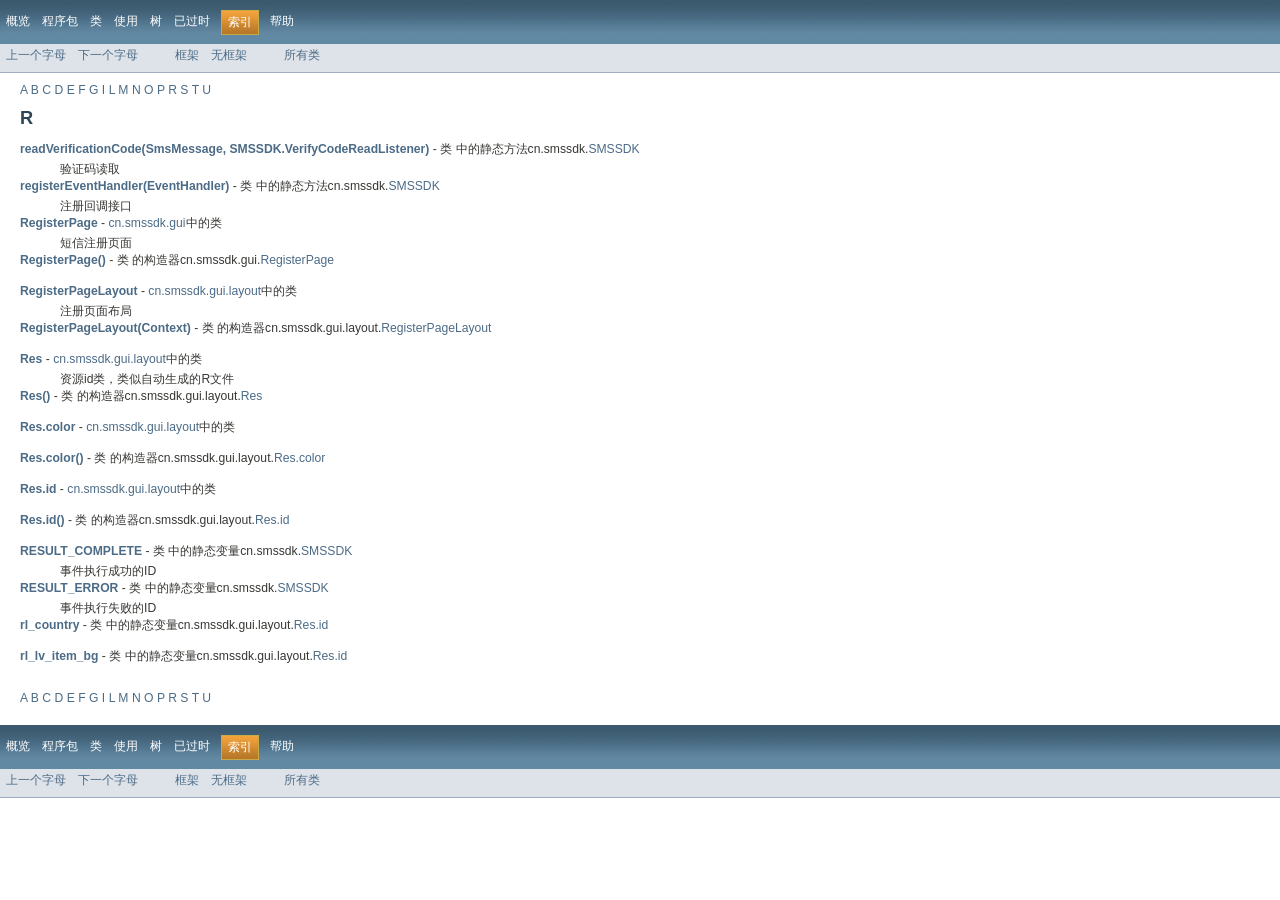
<file: Discovery/libs/Android Eclipse SMS SDK v 2.1.3/ApiDoc/index-files/index-14.html>
<!DOCTYPE HTML PUBLIC "-//W3C//DTD HTML 4.01 Transitional//EN" "http://www.w3.org/TR/html4/loose.dtd">
<!-- NewPage -->
<html lang="zh">
<head>
<!-- Generated by javadoc (version 1.7.0_121) on Thu Dec 01 18:40:01 CST 2016 -->
<meta http-equiv="Content-Type" content="text/html; charset=UTF-8">
<title>R - 索引</title>
<meta name="date" content="2016-12-01">
<link rel="stylesheet" type="text/css" href="../stylesheet.css" title="Style">
</head>
<body>
<script type="text/javascript"><!--
    try {
        if (location.href.indexOf('is-external=true') == -1) {
            parent.document.title="R - \u7D22\u5F15";
        }
    }
    catch(err) {
    }
//-->
</script>
<noscript>
<div>您的浏览器已禁用 JavaScript。</div>
</noscript>
<!-- ========= START OF TOP NAVBAR ======= -->
<div class="topNav"><a name="navbar_top">
<!--   -->
</a><a href="#skip-navbar_top" title="跳过导航链接"></a><a name="navbar_top_firstrow">
<!--   -->
</a>
<ul class="navList" title="导航">
<li><a href="../overview-summary.html">概览</a></li>
<li>程序包</li>
<li>类</li>
<li>使用</li>
<li><a href="../overview-tree.html">树</a></li>
<li><a href="../deprecated-list.html">已过时</a></li>
<li class="navBarCell1Rev">索引</li>
<li><a href="../help-doc.html">帮助</a></li>
</ul>
</div>
<div class="subNav">
<ul class="navList">
<li><a href="index-13.html">上一个字母</a></li>
<li><a href="index-15.html">下一个字母</a></li>
</ul>
<ul class="navList">
<li><a href="../index.html?index-filesindex-14.html" target="_top">框架</a></li>
<li><a href="index-14.html" target="_top">无框架</a></li>
</ul>
<ul class="navList" id="allclasses_navbar_top">
<li><a href="../allclasses-noframe.html">所有类</a></li>
</ul>
<div>
<script type="text/javascript"><!--
  allClassesLink = document.getElementById("allclasses_navbar_top");
  if(window==top) {
    allClassesLink.style.display = "block";
  }
  else {
    allClassesLink.style.display = "none";
  }
  //-->
</script>
</div>
<a name="skip-navbar_top">
<!--   -->
</a></div>
<!-- ========= END OF TOP NAVBAR ========= -->
<div class="contentContainer"><a href="index-1.html">A</a>&nbsp;<a href="index-2.html">B</a>&nbsp;<a href="index-3.html">C</a>&nbsp;<a href="index-4.html">D</a>&nbsp;<a href="index-5.html">E</a>&nbsp;<a href="index-6.html">F</a>&nbsp;<a href="index-7.html">G</a>&nbsp;<a href="index-8.html">I</a>&nbsp;<a href="index-9.html">L</a>&nbsp;<a href="index-10.html">M</a>&nbsp;<a href="index-11.html">N</a>&nbsp;<a href="index-12.html">O</a>&nbsp;<a href="index-13.html">P</a>&nbsp;<a href="index-14.html">R</a>&nbsp;<a href="index-15.html">S</a>&nbsp;<a href="index-16.html">T</a>&nbsp;<a href="index-17.html">U</a>&nbsp;<a name="_R_">
<!--   -->
</a>
<h2 class="title">R</h2>
<dl>
<dt><span class="strong"><a href="../cn/smssdk/SMSSDK.html#readVerificationCode(SmsMessage,%20cn.smssdk.SMSSDK.VerifyCodeReadListener)">readVerificationCode(SmsMessage, SMSSDK.VerifyCodeReadListener)</a></span> - 类 中的静态方法cn.smssdk.<a href="../cn/smssdk/SMSSDK.html" title="cn.smssdk中的类">SMSSDK</a></dt>
<dd>
<div class="block">验证码读取</div>
</dd>
<dt><span class="strong"><a href="../cn/smssdk/SMSSDK.html#registerEventHandler(cn.smssdk.EventHandler)">registerEventHandler(EventHandler)</a></span> - 类 中的静态方法cn.smssdk.<a href="../cn/smssdk/SMSSDK.html" title="cn.smssdk中的类">SMSSDK</a></dt>
<dd>
<div class="block">注册回调接口</div>
</dd>
<dt><a href="../cn/smssdk/gui/RegisterPage.html" title="cn.smssdk.gui中的类"><span class="strong">RegisterPage</span></a> - <a href="../cn/smssdk/gui/package-summary.html">cn.smssdk.gui</a>中的类</dt>
<dd>
<div class="block">短信注册页面</div>
</dd>
<dt><span class="strong"><a href="../cn/smssdk/gui/RegisterPage.html#RegisterPage()">RegisterPage()</a></span> - 类 的构造器cn.smssdk.gui.<a href="../cn/smssdk/gui/RegisterPage.html" title="cn.smssdk.gui中的类">RegisterPage</a></dt>
<dd>&nbsp;</dd>
<dt><a href="../cn/smssdk/gui/layout/RegisterPageLayout.html" title="cn.smssdk.gui.layout中的类"><span class="strong">RegisterPageLayout</span></a> - <a href="../cn/smssdk/gui/layout/package-summary.html">cn.smssdk.gui.layout</a>中的类</dt>
<dd>
<div class="block">注册页面布局</div>
</dd>
<dt><span class="strong"><a href="../cn/smssdk/gui/layout/RegisterPageLayout.html#RegisterPageLayout(Context)">RegisterPageLayout(Context)</a></span> - 类 的构造器cn.smssdk.gui.layout.<a href="../cn/smssdk/gui/layout/RegisterPageLayout.html" title="cn.smssdk.gui.layout中的类">RegisterPageLayout</a></dt>
<dd>&nbsp;</dd>
<dt><a href="../cn/smssdk/gui/layout/Res.html" title="cn.smssdk.gui.layout中的类"><span class="strong">Res</span></a> - <a href="../cn/smssdk/gui/layout/package-summary.html">cn.smssdk.gui.layout</a>中的类</dt>
<dd>
<div class="block">资源id类，类似自动生成的R文件</div>
</dd>
<dt><span class="strong"><a href="../cn/smssdk/gui/layout/Res.html#Res()">Res()</a></span> - 类 的构造器cn.smssdk.gui.layout.<a href="../cn/smssdk/gui/layout/Res.html" title="cn.smssdk.gui.layout中的类">Res</a></dt>
<dd>&nbsp;</dd>
<dt><a href="../cn/smssdk/gui/layout/Res.color.html" title="cn.smssdk.gui.layout中的类"><span class="strong">Res.color</span></a> - <a href="../cn/smssdk/gui/layout/package-summary.html">cn.smssdk.gui.layout</a>中的类</dt>
<dd>&nbsp;</dd>
<dt><span class="strong"><a href="../cn/smssdk/gui/layout/Res.color.html#Res.color()">Res.color()</a></span> - 类 的构造器cn.smssdk.gui.layout.<a href="../cn/smssdk/gui/layout/Res.color.html" title="cn.smssdk.gui.layout中的类">Res.color</a></dt>
<dd>&nbsp;</dd>
<dt><a href="../cn/smssdk/gui/layout/Res.id.html" title="cn.smssdk.gui.layout中的类"><span class="strong">Res.id</span></a> - <a href="../cn/smssdk/gui/layout/package-summary.html">cn.smssdk.gui.layout</a>中的类</dt>
<dd>&nbsp;</dd>
<dt><span class="strong"><a href="../cn/smssdk/gui/layout/Res.id.html#Res.id()">Res.id()</a></span> - 类 的构造器cn.smssdk.gui.layout.<a href="../cn/smssdk/gui/layout/Res.id.html" title="cn.smssdk.gui.layout中的类">Res.id</a></dt>
<dd>&nbsp;</dd>
<dt><span class="strong"><a href="../cn/smssdk/SMSSDK.html#RESULT_COMPLETE">RESULT_COMPLETE</a></span> - 类 中的静态变量cn.smssdk.<a href="../cn/smssdk/SMSSDK.html" title="cn.smssdk中的类">SMSSDK</a></dt>
<dd>
<div class="block">事件执行成功的ID</div>
</dd>
<dt><span class="strong"><a href="../cn/smssdk/SMSSDK.html#RESULT_ERROR">RESULT_ERROR</a></span> - 类 中的静态变量cn.smssdk.<a href="../cn/smssdk/SMSSDK.html" title="cn.smssdk中的类">SMSSDK</a></dt>
<dd>
<div class="block">事件执行失败的ID</div>
</dd>
<dt><span class="strong"><a href="../cn/smssdk/gui/layout/Res.id.html#rl_country">rl_country</a></span> - 类 中的静态变量cn.smssdk.gui.layout.<a href="../cn/smssdk/gui/layout/Res.id.html" title="cn.smssdk.gui.layout中的类">Res.id</a></dt>
<dd>&nbsp;</dd>
<dt><span class="strong"><a href="../cn/smssdk/gui/layout/Res.id.html#rl_lv_item_bg">rl_lv_item_bg</a></span> - 类 中的静态变量cn.smssdk.gui.layout.<a href="../cn/smssdk/gui/layout/Res.id.html" title="cn.smssdk.gui.layout中的类">Res.id</a></dt>
<dd>&nbsp;</dd>
</dl>
<a href="index-1.html">A</a>&nbsp;<a href="index-2.html">B</a>&nbsp;<a href="index-3.html">C</a>&nbsp;<a href="index-4.html">D</a>&nbsp;<a href="index-5.html">E</a>&nbsp;<a href="index-6.html">F</a>&nbsp;<a href="index-7.html">G</a>&nbsp;<a href="index-8.html">I</a>&nbsp;<a href="index-9.html">L</a>&nbsp;<a href="index-10.html">M</a>&nbsp;<a href="index-11.html">N</a>&nbsp;<a href="index-12.html">O</a>&nbsp;<a href="index-13.html">P</a>&nbsp;<a href="index-14.html">R</a>&nbsp;<a href="index-15.html">S</a>&nbsp;<a href="index-16.html">T</a>&nbsp;<a href="index-17.html">U</a>&nbsp;</div>
<!-- ======= START OF BOTTOM NAVBAR ====== -->
<div class="bottomNav"><a name="navbar_bottom">
<!--   -->
</a><a href="#skip-navbar_bottom" title="跳过导航链接"></a><a name="navbar_bottom_firstrow">
<!--   -->
</a>
<ul class="navList" title="导航">
<li><a href="../overview-summary.html">概览</a></li>
<li>程序包</li>
<li>类</li>
<li>使用</li>
<li><a href="../overview-tree.html">树</a></li>
<li><a href="../deprecated-list.html">已过时</a></li>
<li class="navBarCell1Rev">索引</li>
<li><a href="../help-doc.html">帮助</a></li>
</ul>
</div>
<div class="subNav">
<ul class="navList">
<li><a href="index-13.html">上一个字母</a></li>
<li><a href="index-15.html">下一个字母</a></li>
</ul>
<ul class="navList">
<li><a href="../index.html?index-filesindex-14.html" target="_top">框架</a></li>
<li><a href="index-14.html" target="_top">无框架</a></li>
</ul>
<ul class="navList" id="allclasses_navbar_bottom">
<li><a href="../allclasses-noframe.html">所有类</a></li>
</ul>
<div>
<script type="text/javascript"><!--
  allClassesLink = document.getElementById("allclasses_navbar_bottom");
  if(window==top) {
    allClassesLink.style.display = "block";
  }
  else {
    allClassesLink.style.display = "none";
  }
  //-->
</script>
</div>
<a name="skip-navbar_bottom">
<!--   -->
</a></div>
<!-- ======== END OF BOTTOM NAVBAR ======= -->
</body>
</html>
</file>
<file: Discovery/libs/Android Eclipse SMS SDK v 2.1.3/ApiDoc/stylesheet.css>
/* Javadoc style sheet */
/*
Overall document style
*/
body {
    background-color:#ffffff;
    color:#353833;
    font-family:Arial, Helvetica, sans-serif;
    font-size:76%;
    margin:0;
}
a:link, a:visited {
    text-decoration:none;
    color:#4c6b87;
}
a:hover, a:focus {
    text-decoration:none;
    color:#bb7a2a;
}
a:active {
    text-decoration:none;
    color:#4c6b87;
}
a[name] {
    color:#353833;
}
a[name]:hover {
    text-decoration:none;
    color:#353833;
}
pre {
    font-size:1.3em;
}
h1 {
    font-size:1.8em;
}
h2 {
    font-size:1.5em;
}
h3 {
    font-size:1.4em;
}
h4 {
    font-size:1.3em;
}
h5 {
    font-size:1.2em;
}
h6 {
    font-size:1.1em;
}
ul {
    list-style-type:disc;
}
code, tt {
    font-size:1.2em;
}
dt code {
    font-size:1.2em;
}
table tr td dt code {
    font-size:1.2em;
    vertical-align:top;
}
sup {
    font-size:.6em;
}
/*
Document title and Copyright styles
*/
.clear {
    clear:both;
    height:0px;
    overflow:hidden;
}
.aboutLanguage {
    float:right;
    padding:0px 21px;
    font-size:.8em;
    z-index:200;
    margin-top:-7px;
}
.legalCopy {
    margin-left:.5em;
}
.bar a, .bar a:link, .bar a:visited, .bar a:active {
    color:#FFFFFF;
    text-decoration:none;
}
.bar a:hover, .bar a:focus {
    color:#bb7a2a;
}
.tab {
    background-color:#0066FF;
    background-image:url(resources/titlebar.gif);
    background-position:left top;
    background-repeat:no-repeat;
    color:#ffffff;
    padding:8px;
    width:5em;
    font-weight:bold;
}
/*
Navigation bar styles
*/
.bar {
    background-image:url(resources/background.gif);
    background-repeat:repeat-x;
    color:#FFFFFF;
    padding:.8em .5em .4em .8em;
    height:auto;/*height:1.8em;*/
    font-size:1em;
    margin:0;
}
.topNav {
    background-image:url(resources/background.gif);
    background-repeat:repeat-x;
    color:#FFFFFF;
    float:left;
    padding:0;
    width:100%;
    clear:right;
    height:2.8em;
    padding-top:10px;
    overflow:hidden;
}
.bottomNav {
    margin-top:10px;
    background-image:url(resources/background.gif);
    background-repeat:repeat-x;
    color:#FFFFFF;
    float:left;
    padding:0;
    width:100%;
    clear:right;
    height:2.8em;
    padding-top:10px;
    overflow:hidden;
}
.subNav {
    background-color:#dee3e9;
    border-bottom:1px solid #9eadc0;
    float:left;
    width:100%;
    overflow:hidden;
}
.subNav div {
    clear:left;
    float:left;
    padding:0 0 5px 6px;
}
ul.navList, ul.subNavList {
    float:left;
    margin:0 25px 0 0;
    padding:0;
}
ul.navList li{
    list-style:none;
    float:left;
    padding:3px 6px;
}
ul.subNavList li{
    list-style:none;
    float:left;
    font-size:90%;
}
.topNav a:link, .topNav a:active, .topNav a:visited, .bottomNav a:link, .bottomNav a:active, .bottomNav a:visited {
    color:#FFFFFF;
    text-decoration:none;
}
.topNav a:hover, .bottomNav a:hover {
    text-decoration:none;
    color:#bb7a2a;
}
.navBarCell1Rev {
    background-image:url(resources/tab.gif);
    background-color:#a88834;
    color:#FFFFFF;
    margin: auto 5px;
    border:1px solid #c9aa44;
}
/*
Page header and footer styles
*/
.header, .footer {
    clear:both;
    margin:0 20px;
    padding:5px 0 0 0;
}
.indexHeader {
    margin:10px;
    position:relative;
}
.indexHeader h1 {
    font-size:1.3em;
}
.title {
    color:#2c4557;
    margin:10px 0;
}
.subTitle {
    margin:5px 0 0 0;
}
.header ul {
    margin:0 0 25px 0;
    padding:0;
}
.footer ul {
    margin:20px 0 5px 0;
}
.header ul li, .footer ul li {
    list-style:none;
    font-size:1.2em;
}
/*
Heading styles
*/
div.details ul.blockList ul.blockList ul.blockList li.blockList h4, div.details ul.blockList ul.blockList ul.blockListLast li.blockList h4 {
    background-color:#dee3e9;
    border-top:1px solid #9eadc0;
    border-bottom:1px solid #9eadc0;
    margin:0 0 6px -8px;
    padding:2px 5px;
}
ul.blockList ul.blockList ul.blockList li.blockList h3 {
    background-color:#dee3e9;
    border-top:1px solid #9eadc0;
    border-bottom:1px solid #9eadc0;
    margin:0 0 6px -8px;
    padding:2px 5px;
}
ul.blockList ul.blockList li.blockList h3 {
    padding:0;
    margin:15px 0;
}
ul.blockList li.blockList h2 {
    padding:0px 0 20px 0;
}
/*
Page layout container styles
*/
.contentContainer, .sourceContainer, .classUseContainer, .serializedFormContainer, .constantValuesContainer {
    clear:both;
    padding:10px 20px;
    position:relative;
}
.indexContainer {
    margin:10px;
    position:relative;
    font-size:1.0em;
}
.indexContainer h2 {
    font-size:1.1em;
    padding:0 0 3px 0;
}
.indexContainer ul {
    margin:0;
    padding:0;
}
.indexContainer ul li {
    list-style:none;
}
.contentContainer .description dl dt, .contentContainer .details dl dt, .serializedFormContainer dl dt {
    font-size:1.1em;
    font-weight:bold;
    margin:10px 0 0 0;
    color:#4E4E4E;
}
.contentContainer .description dl dd, .contentContainer .details dl dd, .serializedFormContainer dl dd {
    margin:10px 0 10px 20px;
}
.serializedFormContainer dl.nameValue dt {
    margin-left:1px;
    font-size:1.1em;
    display:inline;
    font-weight:bold;
}
.serializedFormContainer dl.nameValue dd {
    margin:0 0 0 1px;
    font-size:1.1em;
    display:inline;
}
/*
List styles
*/
ul.horizontal li {
    display:inline;
    font-size:0.9em;
}
ul.inheritance {
    margin:0;
    padding:0;
}
ul.inheritance li {
    display:inline;
    list-style:none;
}
ul.inheritance li ul.inheritance {
    margin-left:15px;
    padding-left:15px;
    padding-top:1px;
}
ul.blockList, ul.blockListLast {
    margin:10px 0 10px 0;
    padding:0;
}
ul.blockList li.blockList, ul.blockListLast li.blockList {
    list-style:none;
    margin-bottom:25px;
}
ul.blockList ul.blockList li.blockList, ul.blockList ul.blockListLast li.blockList {
    padding:0px 20px 5px 10px;
    border:1px solid #9eadc0;
    background-color:#f9f9f9;
}
ul.blockList ul.blockList ul.blockList li.blockList, ul.blockList ul.blockList ul.blockListLast li.blockList {
    padding:0 0 5px 8px;
    background-color:#ffffff;
    border:1px solid #9eadc0;
    border-top:none;
}
ul.blockList ul.blockList ul.blockList ul.blockList li.blockList {
    margin-left:0;
    padding-left:0;
    padding-bottom:15px;
    border:none;
    border-bottom:1px solid #9eadc0;
}
ul.blockList ul.blockList ul.blockList ul.blockList li.blockListLast {
    list-style:none;
    border-bottom:none;
    padding-bottom:0;
}
table tr td dl, table tr td dl dt, table tr td dl dd {
    margin-top:0;
    margin-bottom:1px;
}
/*
Table styles
*/
.contentContainer table, .classUseContainer table, .constantValuesContainer table {
    border-bottom:1px solid #9eadc0;
    width:100%;
}
.contentContainer ul li table, .classUseContainer ul li table, .constantValuesContainer ul li table {
    width:100%;
}
.contentContainer .description table, .contentContainer .details table {
    border-bottom:none;
}
.contentContainer ul li table th.colOne, .contentContainer ul li table th.colFirst, .contentContainer ul li table th.colLast, .classUseContainer ul li table th, .constantValuesContainer ul li table th, .contentContainer ul li table td.colOne, .contentContainer ul li table td.colFirst, .contentContainer ul li table td.colLast, .classUseContainer ul li table td, .constantValuesContainer ul li table td{
    vertical-align:top;
    padding-right:20px;
}
.contentContainer ul li table th.colLast, .classUseContainer ul li table th.colLast,.constantValuesContainer ul li table th.colLast,
.contentContainer ul li table td.colLast, .classUseContainer ul li table td.colLast,.constantValuesContainer ul li table td.colLast,
.contentContainer ul li table th.colOne, .classUseContainer ul li table th.colOne,
.contentContainer ul li table td.colOne, .classUseContainer ul li table td.colOne {
    padding-right:3px;
}
.overviewSummary caption, .packageSummary caption, .contentContainer ul.blockList li.blockList caption, .summary caption, .classUseContainer caption, .constantValuesContainer caption {
    position:relative;
    text-align:left;
    background-repeat:no-repeat;
    color:#FFFFFF;
    font-weight:bold;
    clear:none;
    overflow:hidden;
    padding:0px;
    margin:0px;
}
caption a:link, caption a:hover, caption a:active, caption a:visited {
    color:#FFFFFF;
}
.overviewSummary caption span, .packageSummary caption span, .contentContainer ul.blockList li.blockList caption span, .summary caption span, .classUseContainer caption span, .constantValuesContainer caption span {
    white-space:nowrap;
    padding-top:8px;
    padding-left:8px;
    display:block;
    float:left;
    background-image:url(resources/titlebar.gif);
    height:18px;
}
.overviewSummary .tabEnd, .packageSummary .tabEnd, .contentContainer ul.blockList li.blockList .tabEnd, .summary .tabEnd, .classUseContainer .tabEnd, .constantValuesContainer .tabEnd {
    width:10px;
    background-image:url(resources/titlebar_end.gif);
    background-repeat:no-repeat;
    background-position:top right;
    position:relative;
    float:left;
}
ul.blockList ul.blockList li.blockList table {
    margin:0 0 12px 0px;
    width:100%;
}
.tableSubHeadingColor {
    background-color: #EEEEFF;
}
.altColor {
    background-color:#eeeeef;
}
.rowColor {
    background-color:#ffffff;
}
.overviewSummary td, .packageSummary td, .contentContainer ul.blockList li.blockList td, .summary td, .classUseContainer td, .constantValuesContainer td {
    text-align:left;
    padding:3px 3px 3px 7px;
}
th.colFirst, th.colLast, th.colOne, .constantValuesContainer th {
    background:#dee3e9;
    border-top:1px solid #9eadc0;
    border-bottom:1px solid #9eadc0;
    text-align:left;
    padding:3px 3px 3px 7px;
}
td.colOne a:link, td.colOne a:active, td.colOne a:visited, td.colOne a:hover, td.colFirst a:link, td.colFirst a:active, td.colFirst a:visited, td.colFirst a:hover, td.colLast a:link, td.colLast a:active, td.colLast a:visited, td.colLast a:hover, .constantValuesContainer td a:link, .constantValuesContainer td a:active, .constantValuesContainer td a:visited, .constantValuesContainer td a:hover {
    font-weight:bold;
}
td.colFirst, th.colFirst {
    border-left:1px solid #9eadc0;
    white-space:nowrap;
}
td.colLast, th.colLast {
    border-right:1px solid #9eadc0;
}
td.colOne, th.colOne {
    border-right:1px solid #9eadc0;
    border-left:1px solid #9eadc0;
}
table.overviewSummary  {
    padding:0px;
    margin-left:0px;
}
table.overviewSummary td.colFirst, table.overviewSummary th.colFirst,
table.overviewSummary td.colOne, table.overviewSummary th.colOne {
    width:25%;
    vertical-align:middle;
}
table.packageSummary td.colFirst, table.overviewSummary th.colFirst {
    width:25%;
    vertical-align:middle;
}
/*
Content styles
*/
.description pre {
    margin-top:0;
}
.deprecatedContent {
    margin:0;
    padding:10px 0;
}
.docSummary {
    padding:0;
}
/*
Formatting effect styles
*/
.sourceLineNo {
    color:green;
    padding:0 30px 0 0;
}
h1.hidden {
    visibility:hidden;
    overflow:hidden;
    font-size:.9em;
}
.block {
    display:block;
    margin:3px 0 0 0;
}
.strong {
    font-weight:bold;
}
</file>
